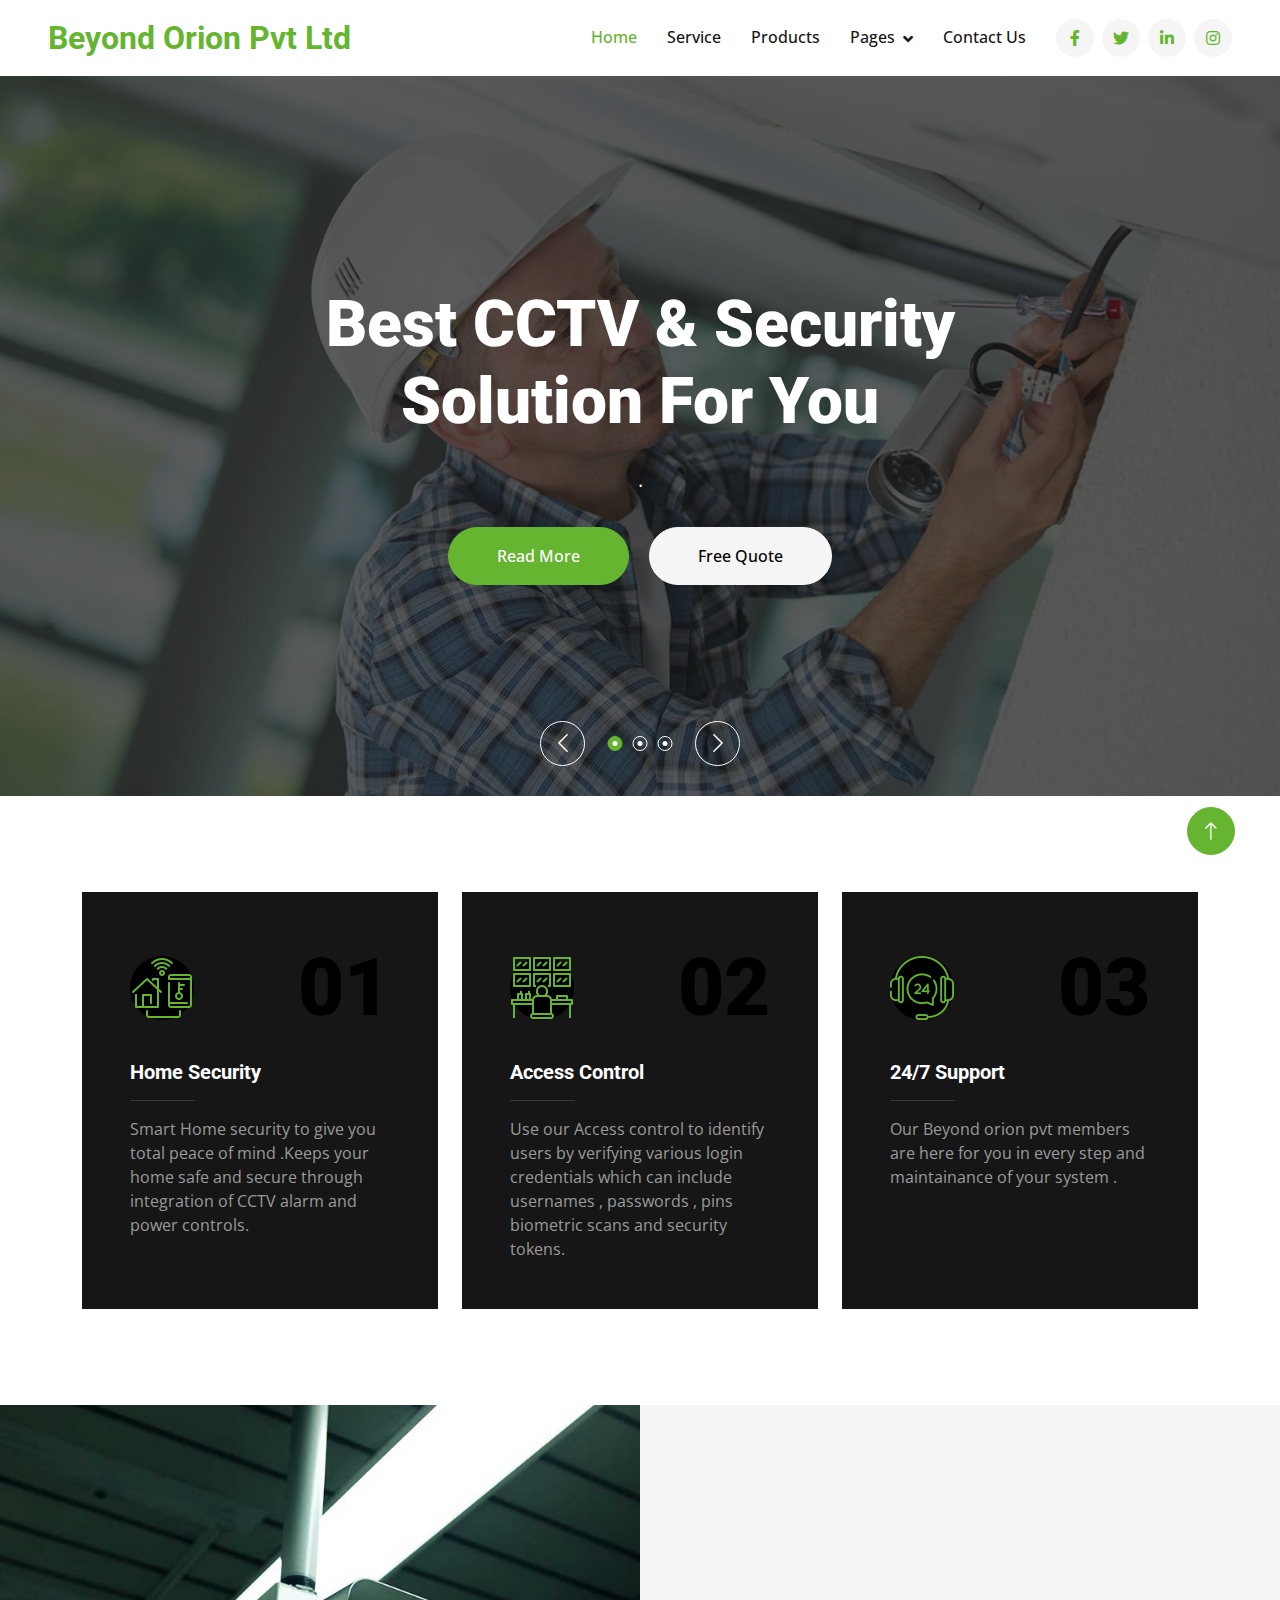
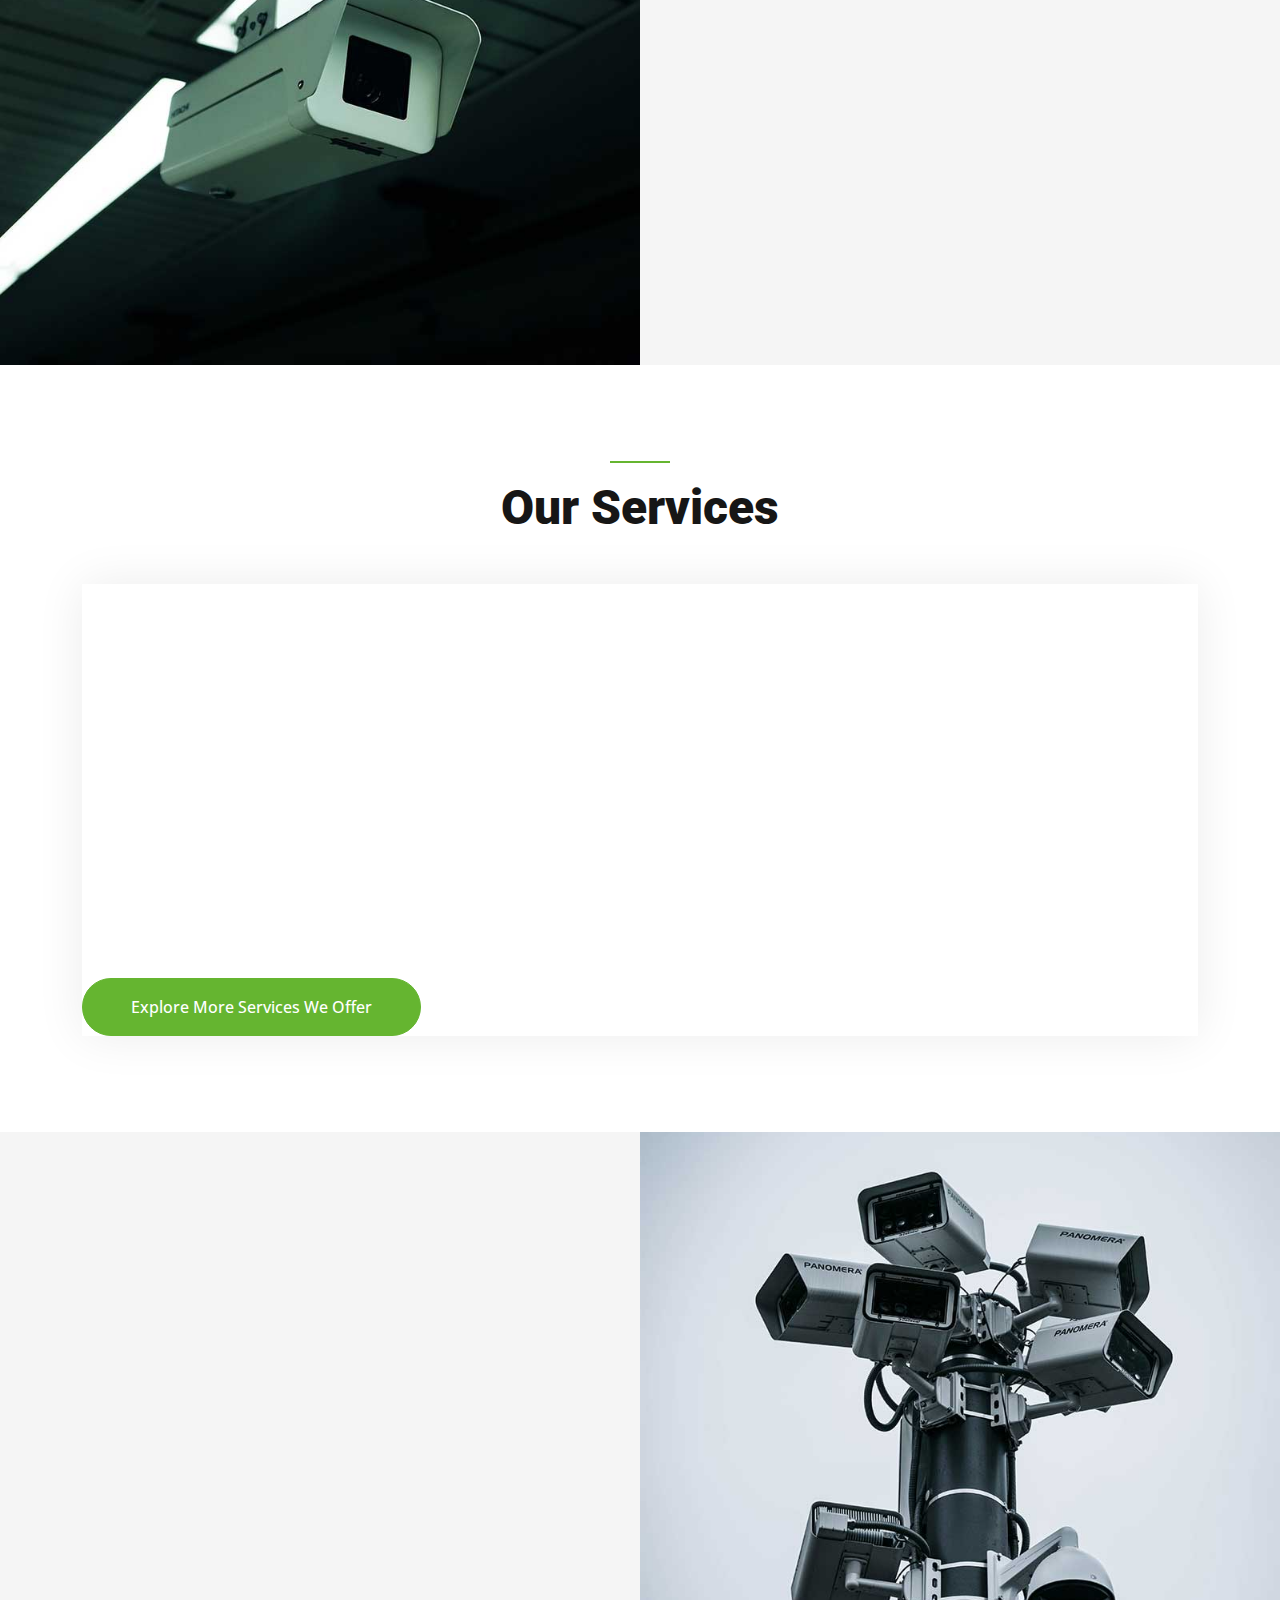
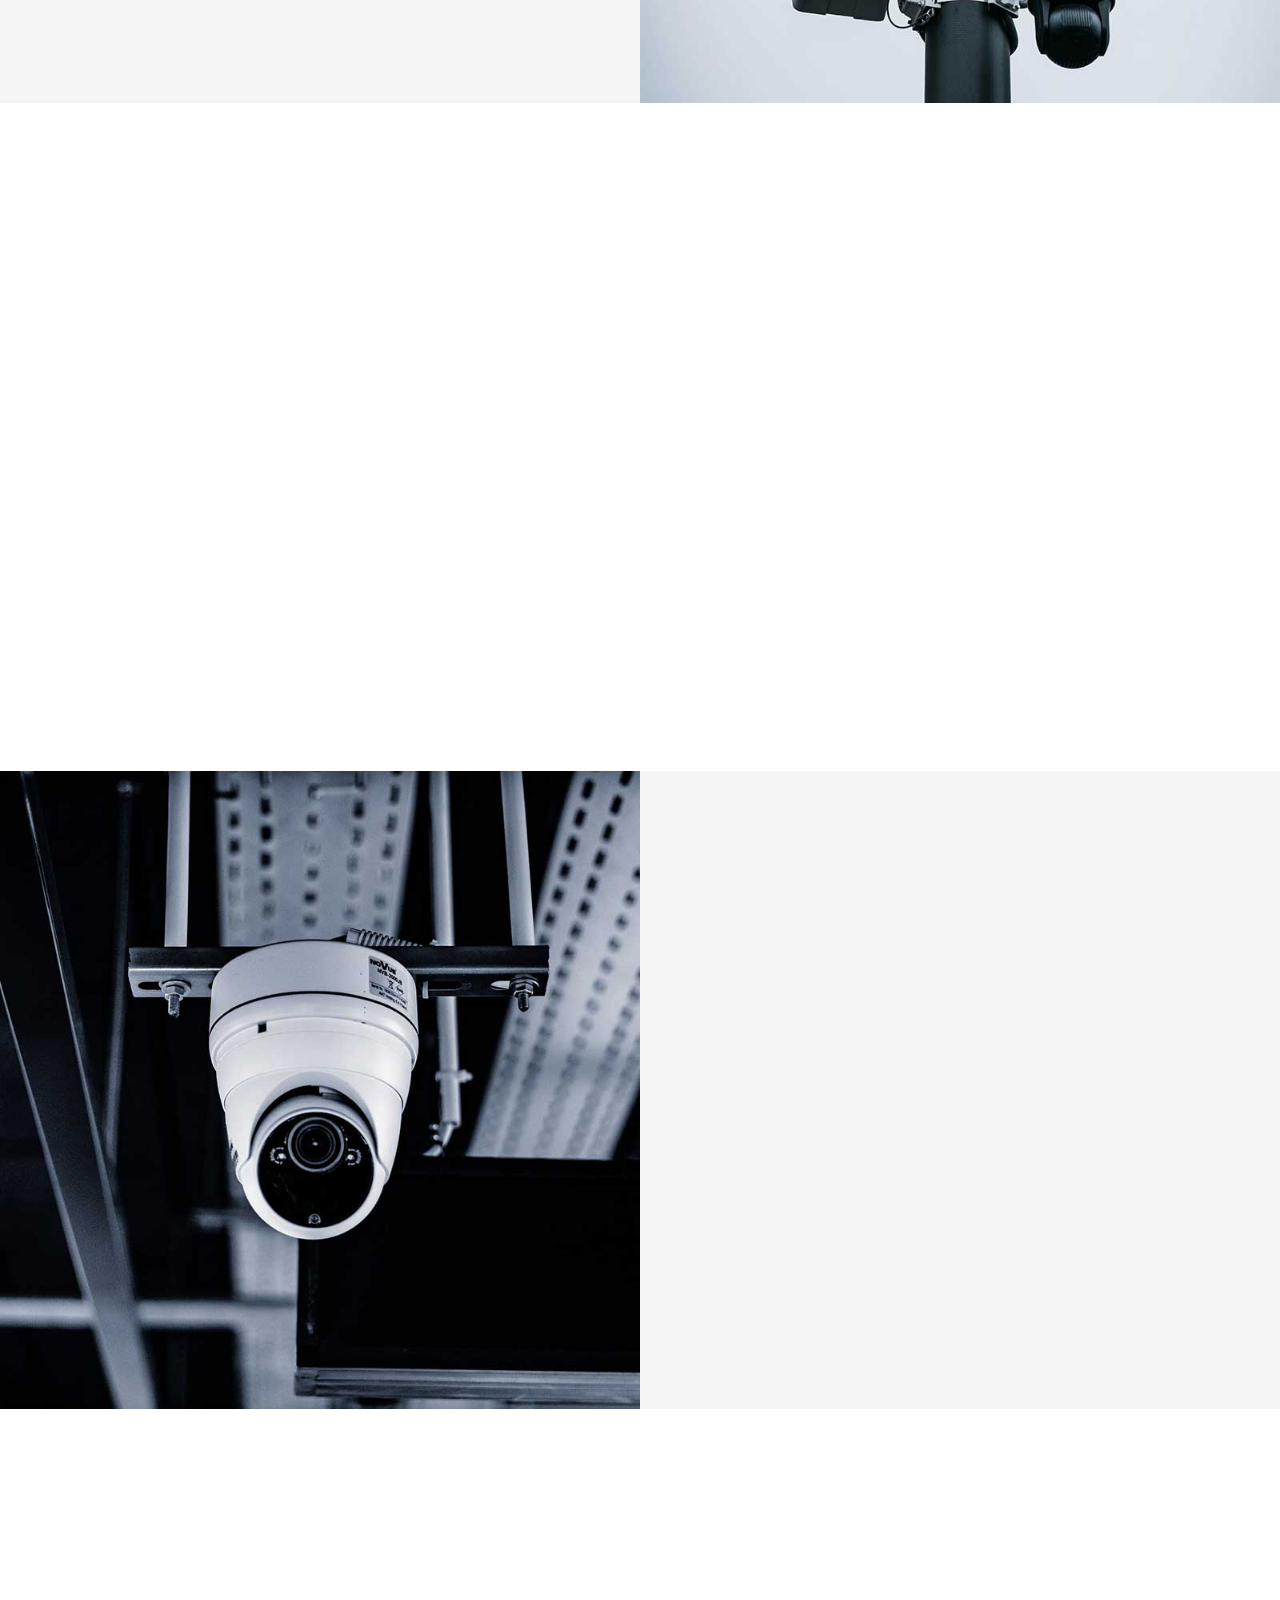
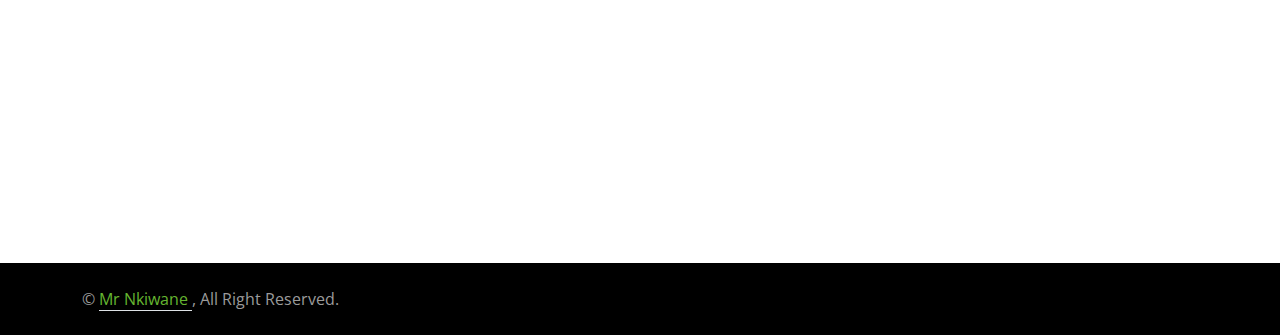
<file: index.html>
<!DOCTYPE html>
<html lang="en">

<head>
    <meta charset="utf-8">
    <title>Beyond Orion Pvt Ltd </title>
    <meta content="width=device-width, initial-scale=1.0" name="viewport">
    <meta content="" name="keywords">
    <meta content="" name="description">

    <!-- Favicon -->
    <link href="img/favicon.ico" rel="icon">

    <!-- Google Web Fonts -->
    <link rel="preconnect" href="https://fonts.googleapis.com">
    <link rel="preconnect" href="https://fonts.gstatic.com" crossorigin>
    <link href="https://fonts.googleapis.com/css2?family=Open+Sans:wght@400;500&family=Roboto:wght@500;700;900&display=swap" rel="stylesheet"> 

    <!-- Icon Font Stylesheet -->
    <link href="https://cdnjs.cloudflare.com/ajax/libs/font-awesome/5.10.0/css/all.min.css" rel="stylesheet">
    <link href="https://cdn.jsdelivr.net/npm/bootstrap-icons@1.4.1/font/bootstrap-icons.css" rel="stylesheet">

    <!-- Libraries Stylesheet -->
    <link href="lib/animate/animate.min.css" rel="stylesheet">
    <link href="lib/owlcarousel/assets/owl.carousel.min.css" rel="stylesheet">
    <link href="lib/lightbox/css/lightbox.min.css" rel="stylesheet">

    <!-- Customized Bootstrap Stylesheet -->
    <link href="css/bootstrap.min.css" rel="stylesheet">

    <!-- Template Stylesheet -->
    <link href="css/style.css" rel="stylesheet">
</head>

<body>
    <!-- Spinner Start -->
    <div id="spinner" class="show bg-white position-fixed translate-middle w-100 vh-100 top-50 start-50 d-flex align-items-center justify-content-center">
        <div class="spinner-border text-primary" style="width: 3rem; height: 3rem;" role="status">
            <span class="sr-only">Loading...</span>
        </div>
    </div>
    <!-- Spinner End -->


    <!-- Topbar Start -->

    <!-- Topbar End -->


    <!-- Navbar Start -->
    <nav class="navbar navbar-expand-lg bg-white navbar-light sticky-top p-0 px-4 px-lg-5">
        <a href="index.html" class="navbar-brand d-flex align-items-center">
            <h2 class="m-0 text-primary">Beyond Orion Pvt Ltd</h2>
        </a>
        <button type="button" class="navbar-toggler" data-bs-toggle="collapse" data-bs-target="#navbarCollapse">
            <span class="navbar-toggler-icon"></span>
        </button>
        <div class="collapse navbar-collapse" id="navbarCollapse">
            <div class="navbar-nav ms-auto py-4 py-lg-0">
                <a href="index.html" class="nav-item nav-link active">Home</a>
                <a href="service.html" class="nav-item nav-link">Service</a>
                <a href="products.html" class="nav-item nav-link">Products</a>
               
                
                <div class="nav-item dropdown">
                    <a href="#" class="nav-link dropdown-toggle" data-bs-toggle="dropdown">Pages</a>
                    <div class="dropdown-menu rounded-0 rounded-bottom m-0">
                        <a href="feature.html" class="dropdown-item">Feature</a>
                        <a href="quote.html" class="dropdown-item">Free Quote</a>
                        <a href="testimonial.html" class="dropdown-item">Testimonial</a>
                        <a href="404.html" class="dropdown-item">404 Page</a>
                    </div>
                </div>
                <a href="contact.html" class="nav-item nav-link">Contact Us</a>
            </div>
            <div class="h-100 d-lg-inline-flex align-items-center d-none">
                <a class="btn btn-square rounded-circle bg-light text-primary me-2" href=""><i class="fab fa-facebook-f"></i></a>
                <a class="btn btn-square rounded-circle bg-light text-primary me-2" href=""><i class="fab fa-twitter"></i></a>
                <a class="btn btn-square rounded-circle bg-light text-primary me-2" href=""><i class="fab fa-linkedin-in"></i></a>
                <a class="btn btn-square rounded-circle bg-light text-primary me-0" href=""><i class="fab fa-instagram"></i></a>
                <script src="https://apps.elfsight.com/p/platform.js" defer></script>
<div class="elfsight-app-a53d1aad-3218-4da0-815d-7b60026c2c06"></div>
            </div>
        </div>
    </nav>
    <!-- Navbar End -->


    <!-- Carousel Start -->
    <div class="container-fluid p-0 pb-5">
        <div class="owl-carousel header-carousel position-relative">
            <div class="owl-carousel-item position-relative">
                <img class="img-fluid" src="img/carousel-1.jpg" alt="">
                <div class="carousel-inner">
                    <div class="container">
                        <div class="row justify-content-center">
                            <div class="col-12 col-lg-8 text-center">
                                <h1 class="display-3 text-white animated slideInDown mb-4">Best CCTV & Security Solution For You</h1>
                                <p class="fs-5 text-white mb-4 pb-2">.</p>
                                <a href="" class="btn btn-primary rounded-pill py-md-3 px-md-5 me-3 animated slideInLeft">Read More</a>
                                <a href="" class="btn btn-light rounded-pill py-md-3 px-md-5 animated slideInRight">Free Quote</a>
                            </div>
                        </div>
                    </div>
                </div>
            </div>
            <div class="owl-carousel-item position-relative">
                <img class="img-fluid" src="img/carousel-2.jpg" alt="">
                <div class="carousel-inner">
                    <div class="container">
                        <div class="row justify-content-center">
                            <div class="col-12 col-lg-8 text-center">
                                <h1 class="display-3 text-white animated slideInDown mb-4">Smart Security Solution For All.</h1>
                                <p class="fs-5 text-white mb-4 pb-2">We offer smart security systems to both small and large corporations and to the individuals for a cheap price..</p>
                                <a href="" class="btn btn-primary rounded-pill py-md-3 px-md-5 me-3 animated slideInLeft">Read More </a>
                                <a href="" class="btn btn-light rounded-pill py-md-3 px-md-5 animated slideInRight">Free Quote</a>
                            </div>
                        </div>
                    </div>
                </div>
            </div>
            <div class="owl-carousel-item position-relative">
                <img class="img-fluid" src="img/carousel-3.jpg" alt="">
                <div class="carousel-inner">
                    <div class="container">
                        <div class="row justify-content-center">
                            <div class="col-12 col-lg-8 text-center">
                                <h1 class="display-3 text-white animated slideInDown mb-4">Best CCTV Security Systems </h1>
                                <p class="fs-5 fw-medium text-white mb-4 pb-2">We offer best secutity systems to continually improve and expand our range of services and products to meet the needs of our clients..</p>
                                <a href="" class="btn btn-primary rounded-pill py-md-3 px-md-5 me-3 animated slideInLeft">Read More</a>
                                <a href="" class="btn btn-light rounded-pill py-md-3 px-md-5 animated slideInRight">Free Quote</a>
                            </div>
                        </div>
                    </div>
                </div>
            </div>
        </div>
    </div>
    <!-- Carousel End -->


    <!-- Facts Start -->
    <div class="container-xxl py-5">
        <div class="container">
            <div class="row g-4">
                <div class="col-md-6 col-lg-4 wow fadeIn" data-wow-delay="0.1s">
                    <div class="h-100 bg-dark p-4 p-xl-5">
                        <div class="d-flex align-items-center justify-content-between mb-4">
                            <div class="btn-square rounded-circle" style="width: 64px; height: 64px; background: #000000;">
                                <img class="img-fluid" src="img/icon/icon-3.png" alt="Icon">
                            </div>
                            <h1 class="display-1 mb-0" style="color: #000000;">01</h1>
                        </div>
                        <h5 class="text-white">Home Security</h5>
                        <hr class="w-25">
                        <span>Smart Home security to give you total peace of mind .Keeps your home safe and secure through integration of CCTV alarm and power controls. </span>
                    </div>
                </div>
                <div class="col-md-6 col-lg-4 wow fadeIn" data-wow-delay="0.3s">
                    <div class="h-100 bg-dark p-4 p-xl-5">
                        <div class="d-flex align-items-center justify-content-between mb-4">
                            <div class="btn-square rounded-circle" style="width: 64px; height: 64px; background: #000000;">
                                <img class="img-fluid" src="img/icon/icon-4.png" alt="Icon">
                            </div>
                            <h1 class="display-1 mb-0" style="color: #000000;">02</h1>
                        </div>
                        <h5 class="text-white">Access Control</h5>
                        <hr class="w-25">
                        <span>Use our Access control to identify users by verifying various login credentials which can include usernames , passwords , pins biometric scans and security tokens.</span>
                    </div>
                </div>
                <div class="col-md-6 col-lg-4 wow fadeIn" data-wow-delay="0.5s">
                    <div class="h-100 bg-dark p-4 p-xl-5">
                        <div class="d-flex align-items-center justify-content-between mb-4">
                            <div class="btn-square rounded-circle" style="width: 64px; height: 64px; background: #000000;">
                                <img class="img-fluid" src="img/icon/icon-2.png" alt="Icon">
                            </div>
                            <h1 class="display-1 mb-0" style="color: #000000;">03</h1>
                        </div>
                        <h5 class="text-white">24/7 Support</h5>
                        <hr class="w-25">
                        <span>Our Beyond orion pvt members are here for you in every step and maintainance of your system .</span>
                    </div>
                </div>
            </div>
        </div>
    </div>
    <!-- Facts Start -->


    <!-- About Start -->
    <div class="container-fluid bg-light overflow-hidden my-5 px-lg-0">
        <div class="container about px-lg-0">
            <div class="row g-0 mx-lg-0">
                <div class="col-lg-6 ps-lg-0" style="min-height: 400px;">
                    <div class="position-relative h-100">
                        <img class="position-absolute img-fluid w-100 h-100" src="img/about.jpg" style="object-fit: cover;" alt="">
                    </div>
                </div>
                <div class="col-lg-6 about-text py-5 wow fadeIn" data-wow-delay="0.5s">
                    <div class="p-lg-5 pe-lg-0">
                        <div class="bg-primary mb-3" style="width: 60px; height: 2px;"></div>
                        <h1 class="display-5 mb-4">About Us</h1>
                        <p class="mb-4 pb-2">We aim to provide the best security systems in the industry , we help small and big organisations to have a peace of mind through our CCTV Systems which you can access easily on your mobile .</p>
                        <div class="row g-4 mb-4 pb-3">
                            <div class="col-sm-6 wow fadeIn" data-wow-delay="0.1s">
                                <div class="d-flex align-items-center">
                                    <div class="btn-square bg-white rounded-circle" style="width: 64px; height: 64px;">
                                        <img class="img-fluid" src="img/icon/icon-1.png" alt="Icon">
                                    </div>
                                    <div class="ms-4">
                                        <h2 class="mb-1" data-toggle="counter-up">1234</h2>
                                        <p class="fw-medium text-primary mb-0">Happy Clients</p>
                                    </div>
                                </div>
                            </div>
                            <div class="col-sm-6 wow fadeIn" data-wow-delay="0.3s">
                                <div class="d-flex align-items-center">
                                    <div class="btn-square bg-white rounded-circle" style="width: 64px; height: 64px;">
                                        <img class="img-fluid" src="img/icon/icon-5.png" alt="Icon">
                                    </div>
                                    <div class="ms-4">
                                        <h2 class="mb-1" data-toggle="counter-up">1234</h2>
                                        <p class="fw-medium text-primary mb-0">Projects Done</p>
                                    </div>
                                </div>
                            </div>
                        </div>
                        <a href="about.html" class="btn btn-primary rounded-pill py-3 px-5">Explore More</a>
                    </div>
                </div>
            </div>
        </div>
    </div>
    <!-- About End -->


    <!-- Service Start -->
    <div class="container-xxl py-5">
        <div class="container">
            <div class="text-center">
                <div class="bg-primary mb-3 mx-auto" style="width: 60px; height: 2px;"></div>
                <h1 class="display-5 mb-5">Our Services</h1>
            </div>
            <div class="row g-0 service-row">
                <div class="col-md-6 col-lg-3 wow fadeIn" data-wow-delay="0.1s">
                    <div class="service-item border h-100 p-5">
                        <div class="btn-square bg-light rounded-circle mb-4" style="width: 64px; height: 64px;">
                            <img class="img-fluid" src="img/icon/icon-6.png" alt="Icon">
                        </div>
                        <h4 class="mb-3">Commercial CCTV System</h4>
                        <p class="mb-4">Stet stet justo dolor sed duo. Ut clita sea sit ipsum diam lorem</p>
                           <a class="btn" href=""><i class="fa fa-arrow-right text-white me-3"></i>Read More</a>
                    </div>
                </div>
                <div class="col-md-6 col-lg-3 wow fadeIn" data-wow-delay="0.3s">
                    <div class="service-item border h-100 p-5">
                        <div class="btn-square bg-light rounded-circle mb-4" style="width: 64px; height: 64px;">
                            <img class="img-fluid" src="img/icon/icon-8.png" alt="Icon">
                        </div>
                        <h4 class="mb-3">Finger Print Access</h4>
                        <p class="mb-4">Stet stet justo dolor sed duo. Ut clita sea sit ipsum diam lorem</p>
                        <a class="btn" href=""><i class="fa fa-arrow-right text-white me-3"></i>Read More</a>
                    </div>
                </div>
                <div class="col-md-6 col-lg-3 wow fadeIn" data-wow-delay="0.5s">
                    <div class="service-item border h-100 p-5">
                        <div class="btn-square bg-light rounded-circle mb-4" style="width: 64px; height: 64px;">
                            <img class="img-fluid" src="img/icon/icon-9.png" alt="Icon">
                        </div>
                        <h4 class="mb-3">Fire Detection And Safety</h4>
                        <p class="mb-4">Stet stet justo dolor sed duo. Ut clita sea sit ipsum diam lorem</p>
                        <a class="btn" href=""><i class="fa fa-arrow-right text-white me-3"></i>Read More</a>
                    </div>
                </div>
                <div class="col-md-6 col-lg-3 wow fadeIn" data-wow-delay="0.7s">
                    <div class="service-item border h-100 p-5">
                        <div class="btn-square bg-light rounded-circle mb-4" style="width: 64px; height: 64px;">
                            <img class="img-fluid" src="img/icon/icon-3.png" alt="Icon">
                        </div>
                        <h4 class="mb-3">Smart Home Security</h4>
                        <p class="mb-4">Stet stet justo dolor sed duo. Ut clita sea sit ipsum diam lorem</p>
                        <a class="btn" href=""><i class="fa fa-arrow-right text-white me-3"></i>Read More</a>
                    </div>
                </div>
                <div>
                     <a href="service.html" class="btn btn-primary rounded-pill py-3 px-5">Explore More Services We Offer</a>
                </div>
            </div>
        </div>
    </div>
    <!-- Service End -->


    <!-- Feature Start -->
    <div class="container-fluid bg-light overflow-hidden my-5 px-lg-0">
        <div class="container feature px-lg-0">
            <div class="row g-0 mx-lg-0">
                <div class="col-lg-6 feature-text py-5 wow fadeIn" data-wow-delay="0.5s">
                    <div class="p-lg-5 ps-lg-0">
                        <div class="bg-primary mb-3" style="width: 60px; height: 2px;"></div>
                        <h1 class="display-5 mb-5">Why Choose Us</h1>
                        <p class="mb-4 pb-2">We offer best security systems and other It tech support at an affordable price .Get all your latest CCTV systems and all your gadgets with us at a cheap price .</p>
                        <div class="row g-4">
                            <div class="col-6">
                                <div class="d-flex align-items-center">
                                    <div class="btn-square bg-white rounded-circle" style="width: 64px; height: 64px;">
                                        <img class="img-fluid" src="img/icon/icon-7.png" alt="Icon">
                                    </div>
                                    <div class="ms-4">
                                        <p class="text-primary mb-2">Trusted</p>
                                        <h5 class="mb-0">Security</h5>
                                    </div>
                                </div>
                            </div>
                            <div class="col-6">
                                <div class="d-flex align-items-center">
                                    <div class="btn-square bg-white rounded-circle" style="width: 64px; height: 64px;">
                                        <img class="img-fluid" src="img/icon/icon-10.png" alt="Icon">
                                    </div>
                                    <div class="ms-4">
                                        <p class="text-primary mb-2">Quality</p>
                                        <h5 class="mb-0">Services</h5>
                                    </div>
                                </div>
                            </div>
                            <div class="col-6">
                                <div class="d-flex align-items-center">
                                    <div class="btn-square bg-white rounded-circle" style="width: 64px; height: 64px;">
                                        <img class="img-fluid" src="img/icon/icon-3.png" alt="Icon">
                                    </div>
                                    <div class="ms-4">
                                        <p class="text-primary mb-2">Smart</p>
                                        <h5 class="mb-0">Systems</h5>
                                    </div>
                                </div>
                            </div>
                            <div class="col-6">
                                <div class="d-flex align-items-center">
                                    <div class="btn-square bg-white rounded-circle" style="width: 64px; height: 64px;">
                                        <img class="img-fluid" src="img/icon/icon-2.png" alt="Icon">
                                    </div>
                                    <div class="ms-4">
                                        <p class="text-primary mb-2">24/7 Hours</p>
                                        <h5 class="mb-0">Support</h5>
                                    </div>
                                </div>
                            </div>
                        </div>
                    </div>
                </div>
                <div class="col-lg-6 pe-lg-0" style="min-height: 400px;">
                    <div class="position-relative h-100">
                        <img class="position-absolute img-fluid w-100 h-100" src="img/feature.jpg" style="object-fit: cover;" alt="">
                    </div>
                </div>
            </div>
        </div>
    </div>
    <!-- Feature End -->


    <!-- Projects Start -->
    <div class="container-xxl py-5">
        <div class="container">
            <div class="text-center wow fadeInUp" data-wow-delay="0.1s">
                <div class="bg-primary mb-3 mx-auto" style="width: 60px; height: 2px;"></div>
                <h1 class="display-5 mb-5">Our Projects</h1>
            </div>
           
            <div class="row g-4 portfolio-container">
                <div class="col-lg-4 col-md-6 portfolio-item first wow fadeInUp" data-wow-delay="0.1s">
                    <div class="portfolio-inner">
                        <img class="img-fluid w-100" src="img/portfolio-1.jpg" alt="">
                        <div class="text-center p-4">
                            <p class="text-primary mb-2">Business Security</p>
                            <h5 class="lh-base mb-0">Smart CCTV Security Systems That Fits Your Home .</h5>
                        </div>
                        <div class="portfolio-text text-center bg-white p-4">
                            <p class="text-primary mb-2">Business Security</p>
                            <h5 class="lh-base mb-3">Smart CCTV Security Systems That Fits Your Business</h5>
                            <div class="d-flex justify-content-center">
                                <a class="btn btn-square btn-primary rounded-circle mx-1" href="img/portfolio-1.jpg" data-lightbox="portfolio"><i class="fa fa-eye"></i></a>
                                <a class="btn btn-square btn-primary rounded-circle mx-1" href=""><i class="fa fa-link"></i></a>
                            </div>
                        </div>
                    </div>
                </div>
                <div class="col-lg-4 col-md-6 portfolio-item second wow fadeInUp" data-wow-delay="0.3s">
                    <div class="portfolio-inner">
                        <img class="img-fluid w-100" src="img/portfolio-2.jpg" alt="">
                        <div class="text-center p-4">
                            <p class="text-primary mb-2">Fire Detection</p>
                            <h5 class="lh-base mb-0">Smart CCTV Security Systems That protects you from any fire .</h5>
                        </div>
                        <div class="portfolio-text text-center bg-white p-4">
                            <p class="text-primary mb-2">Fire Detection</p>
                            <h5 class="lh-base mb-3">Smart CCTV Security Systems That Fits Your Business</h5>
                            <div class="d-flex justify-content-center">
                                <a class="btn btn-square btn-primary rounded-circle mx-1" href="img/portfolio-2.jpg" data-lightbox="portfolio"><i class="fa fa-eye"></i></a>
                                <a class="btn btn-square btn-primary rounded-circle mx-1" href=""><i class="fa fa-link"></i></a>
                            </div>
                        </div>
                    </div>
                </div>
                <div class="col-lg-4 col-md-6 portfolio-item first wow fadeInUp" data-wow-delay="0.5s">
                    <div class="portfolio-inner">
                        <img class="img-fluid w-100" src="img/portfolio-3.jpg" alt="">
                        <div class="text-center p-4">
                            <p class="text-primary mb-2">Access Control</p>
                            <h5 class="lh-base mb-0">Secure CCTV Security Systems That you can only access</h5>
                        </div>
                        <div class="portfolio-text text-center bg-white p-4">
                            <p class="text-primary mb-2">Access Control</p>
                            <h5 class="lh-base mb-3">Smart CCTV Security Systems That Fits Your Business</h5>
                            <div class="d-flex justify-content-center">
                                <a class="btn btn-square btn-primary rounded-circle mx-1" href="img/portfolio-3.jpg" data-lightbox="portfolio"><i class="fa fa-eye"></i></a>
                                <a class="btn btn-square btn-primary rounded-circle mx-1" href=""><i class="fa fa-link"></i></a>
                            </div>
                        </div>
                    </div>
                </div>
                <div class="col-lg-4 col-md-6 portfolio-item second wow fadeInUp" data-wow-delay="0.1s">
                    <div class="portfolio-inner">
                        <img class="img-fluid w-100" src="img/portfolio-4.jpg" alt="">
                        <div class="text-center p-4">
                            <p class="text-primary mb-2">Alarm Systems</p>
                            <h5 class="lh-base mb-0">Alarm Systems for Business and Home .</h5>
                        </div>
                        <div class="portfolio-text text-center bg-white p-4">
                            <p class="text-primary mb-2">Alarm Systems</p>
                            <h5 class="lh-base mb-3">Smart CCTV Security Systems That Fits Your Business</h5>
                            <div class="d-flex justify-content-center">
                                <a class="btn btn-square btn-primary rounded-circle mx-1" href="img/portfolio-4.jpg" data-lightbox="portfolio"><i class="fa fa-eye"></i></a>
                                <a class="btn btn-square btn-primary rounded-circle mx-1" href=""><i class="fa fa-link"></i></a>
                            </div>
                        </div>
                    </div>
                </div>
                <div class="col-lg-4 col-md-6 portfolio-item first wow fadeInUp" data-wow-delay="0.3s">
                    <div class="portfolio-inner">
                        <img class="img-fluid w-100" src="img/portfolio-5.jpg" alt="">
                        <div class="text-center p-4">
                            <p class="text-primary mb-2">CCTV & Video</p>
                            <h5 class="lh-base mb-0">Smart CCTV Security Systems That Fits Your Business</h5>
                        </div>
                        <div class="portfolio-text text-center bg-white p-4">
                            <p class="text-primary mb-2">CCTV & Video</p>
                            <h5 class="lh-base mb-3">Smart CCTV Security Systems That Fits Your Business</h5>
                            <div class="d-flex justify-content-center">
                                <a class="btn btn-square btn-primary rounded-circle mx-1" href="img/portfolio-5.jpg" data-lightbox="portfolio"><i class="fa fa-eye"></i></a>
                                <a class="btn btn-square btn-primary rounded-circle mx-1" href=""><i class="fa fa-link"></i></a>
                            </div>
                        </div>
                    </div>
                </div>
                <div class="col-lg-4 col-md-6 portfolio-item second wow fadeInUp" data-wow-delay="0.5s">
                    <div class="portfolio-inner">
                        <img class="img-fluid w-100" src="img/portfolio-6.jpg" alt="">
                        <div class="text-center p-4">
                            <p class="text-primary mb-2">Smart Home</p>
                            <h5 class="lh-base mb-0">Smart CCTV Security Systems That Fits Your Business</h5>
                        </div>
                        <div class="portfolio-text text-center bg-white p-4">
                            <p class="text-primary mb-2">Smart Home</p>
                            <h5 class="lh-base mb-3">Smart CCTV Security Systems That Fits Your Business</h5>
                            <div class="d-flex justify-content-center">
                                <a class="btn btn-square btn-primary rounded-circle mx-1" href="img/portfolio-6.jpg" data-lightbox="portfolio"><i class="fa fa-eye"></i></a>
                                <a class="btn btn-square btn-primary rounded-circle mx-1" href=""><i class="fa fa-link"></i></a>
                            </div>
                        </div>
                    </div>
                </div>
            </div>
        </div>
    </div>
    <!-- Projects End -->


    <!-- Quote Start -->
    <div class="container-fluid bg-light overflow-hidden my-5 px-lg-0">
        <div class="container quote px-lg-0">
            <div class="row g-0 mx-lg-0">
                <div class="col-lg-6 ps-lg-0" style="min-height: 400px;">
                    <div class="position-relative h-100">
                        <img class="position-absolute img-fluid w-100 h-100" src="img/quote.jpg" style="object-fit: cover;" alt="">
                    </div>
                </div>
                <div class="col-lg-6 quote-text py-5 wow fadeIn" data-wow-delay="0.5s">
                    <div class="p-lg-5 pe-lg-0">
                        <div class="bg-primary mb-3" style="width: 60px; height: 2px;"></div>
                        <h1 class="display-5 mb-5">Chat with Us Now</h1>
                        <p class="mb-4 pb-2">Talk with us using whatsapp platform and other social media apps click the whatsapp icon now to talk to our member and they will help you out.</p>
                        <form>
                            <div class="row g-3">
                                <div class="col-12 col-sm-6">
                                    <input type="text" class="form-control border-0" placeholder="Your Name" style="height: 55px;">
                                </div>
                                <div class="col-12 col-sm-6">
                                    <input type="email" class="form-control border-0" placeholder="Your Email" style="height: 55px;">
                                </div>
                                <div class="col-12 col-sm-6">
                                    <input type="text" class="form-control border-0" placeholder="Your Mobile" style="height: 55px;">
                                </div>
                                <div class="col-12 col-sm-6">
                                    <select class="form-select border-0" style="height: 55px;">
                                        <option selected>Select A Service</option>
                                        <option value="1">CCTV System </option>
                                        <option value="2">Computer Repairs</option>
                                        <option value="3">Printing Solutions</option>
                                    </select>
                                </div>
                                <div class="col-12">
                                    <textarea class="form-control border-0" placeholder="Special Note"></textarea>
                                </div>
                                <div class="col-12">
                                    <script src="https://apps.elfsight.com/p/platform.js" defer></script>
<div class="elfsight-app-a53d1aad-3218-4da0-815d-7b60026c2c06"></div>
                                </div>
                            </div>
                        </form>
                    </div>
                </div>
            </div>
        </div>
    </div>
    <!-- Quote End -->


    <!-- Team Start -->
    
    <!-- Team End -->


    <!-- Testimonial Start -->
 
    <!-- Testimonial End -->


    <!-- Footer Start -->
    <div class="container-fluid bg-dark text-secondary footer mt-5 py-5 wow fadeIn" data-wow-delay="0.1s">
        <div class="container py-5">
            <div class="row g-5">
                <div class="col-lg-3 col-md-6">
                    <h5 class="text-light mb-4">Address</h5>
                    <p class="mb-2"><i class="fa fa-map-marker-alt me-3"></i>Piet Ratief , 2189 Piet , South Africa </p>
                    <p class="mb-2"><i class="fa fa-phone-alt me-3"></i>+27 73 982 5347</p>
                    <p class="mb-2"><i class="fa fa-envelope me-3"></i>info@example.com</p>
                    <div class="d-flex pt-2">
                        <a class="btn btn-square btn-outline-secondary rounded-circle me-2" href=""><i class="fab fa-twitter"></i></a>
                        <a class="btn btn-square btn-outline-secondary rounded-circle me-2" href=""><i class="fab fa-facebook-f"></i></a>
                        <a class="btn btn-square btn-outline-secondary rounded-circle me-2" href=""><i class="fab fa-youtube"></i></a>
                        <a class="btn btn-square btn-outline-secondary rounded-circle me-2" href=""><i class="fab fa-linkedin-in"></i></a>
                    </div>
                </div>
                <div class="col-lg-3 col-md-6">
                    <h5 class="text-light mb-4">Services</h5>
                    <a class="btn btn-link" href="service.html">Computer Repairs</a>
                    <a class="btn btn-link" href="service.html">Electronics Sales</a>
                    <a class="btn btn-link" href="service.html">Alarm Systems</a>
                    <a class="btn btn-link" href="service.html">CCTV & Video</a>
                    <a class="btn btn-link" href="service.html">Printing Solutions and Refill </a>
                </div>
                <div class="col-lg-3 col-md-6">
                    <h5 class="text-light mb-4">Quick Links</h5>
                    <a class="btn btn-link" href="about.html">About Us</a>
                    <a class="btn btn-link" href="contact.html">Contact Us</a>
                    <a class="btn btn-link" href="service.html">Our Services</a>
                    <a class="btn btn-link" href="">Terms & Condition</a>
                    <a class="btn btn-link" href="">Support</a>
                </div>
               
                </div>
            </div>
        </div>
    </div>
    <!-- Footer End -->


    <!-- Copyright Start -->
    <div class="container-fluid py-4" style="background: #000000;">
        <div class="container">
            <div class="row">
                <div class="col-md-6 text-center text-md-start mb-3 mb-md-0">
                    &copy; <a class="border-bottom" href="#">Mr Nkiwane </a>, All Right Reserved.
                </div>
                <div class="col-md-6 text-center text-md-end">
                    <!--/*** This template is free as long as you keep the footer author’s credit link/attribution link/backlink. If you'd like to use the template without the footer author’s credit link/attribution link/backlink, you can purchase the Credit Removal License from "https://htmlcodex.com/credit-removal". Thank you for your support. ***/-->
                  
                </div>
            </div>
        </div>
    </div>
    <!-- Copyright End -->


    <!-- Back to Top -->
    <a href="#" class="btn btn-lg btn-primary btn-lg-square rounded-circle back-to-top"><i class="bi bi-arrow-up"></i></a>


    <!-- JavaScript Libraries -->
    <script src="https://code.jquery.com/jquery-3.4.1.min.js"></script>
    <script src="https://cdn.jsdelivr.net/npm/bootstrap@5.0.0/dist/js/bootstrap.bundle.min.js"></script>
    <script src="lib/wow/wow.min.js"></script>
    <script src="lib/easing/easing.min.js"></script>
    <script src="lib/waypoints/waypoints.min.js"></script>
    <script src="lib/counterup/counterup.min.js"></script>
    <script src="lib/owlcarousel/owl.carousel.min.js"></script>
    <script src="lib/isotope/isotope.pkgd.min.js"></script>
    <script src="lib/lightbox/js/lightbox.min.js"></script>

    <!-- Template Javascript -->
    <script src="js/main.js"></script>
</body>

</html>
</file>
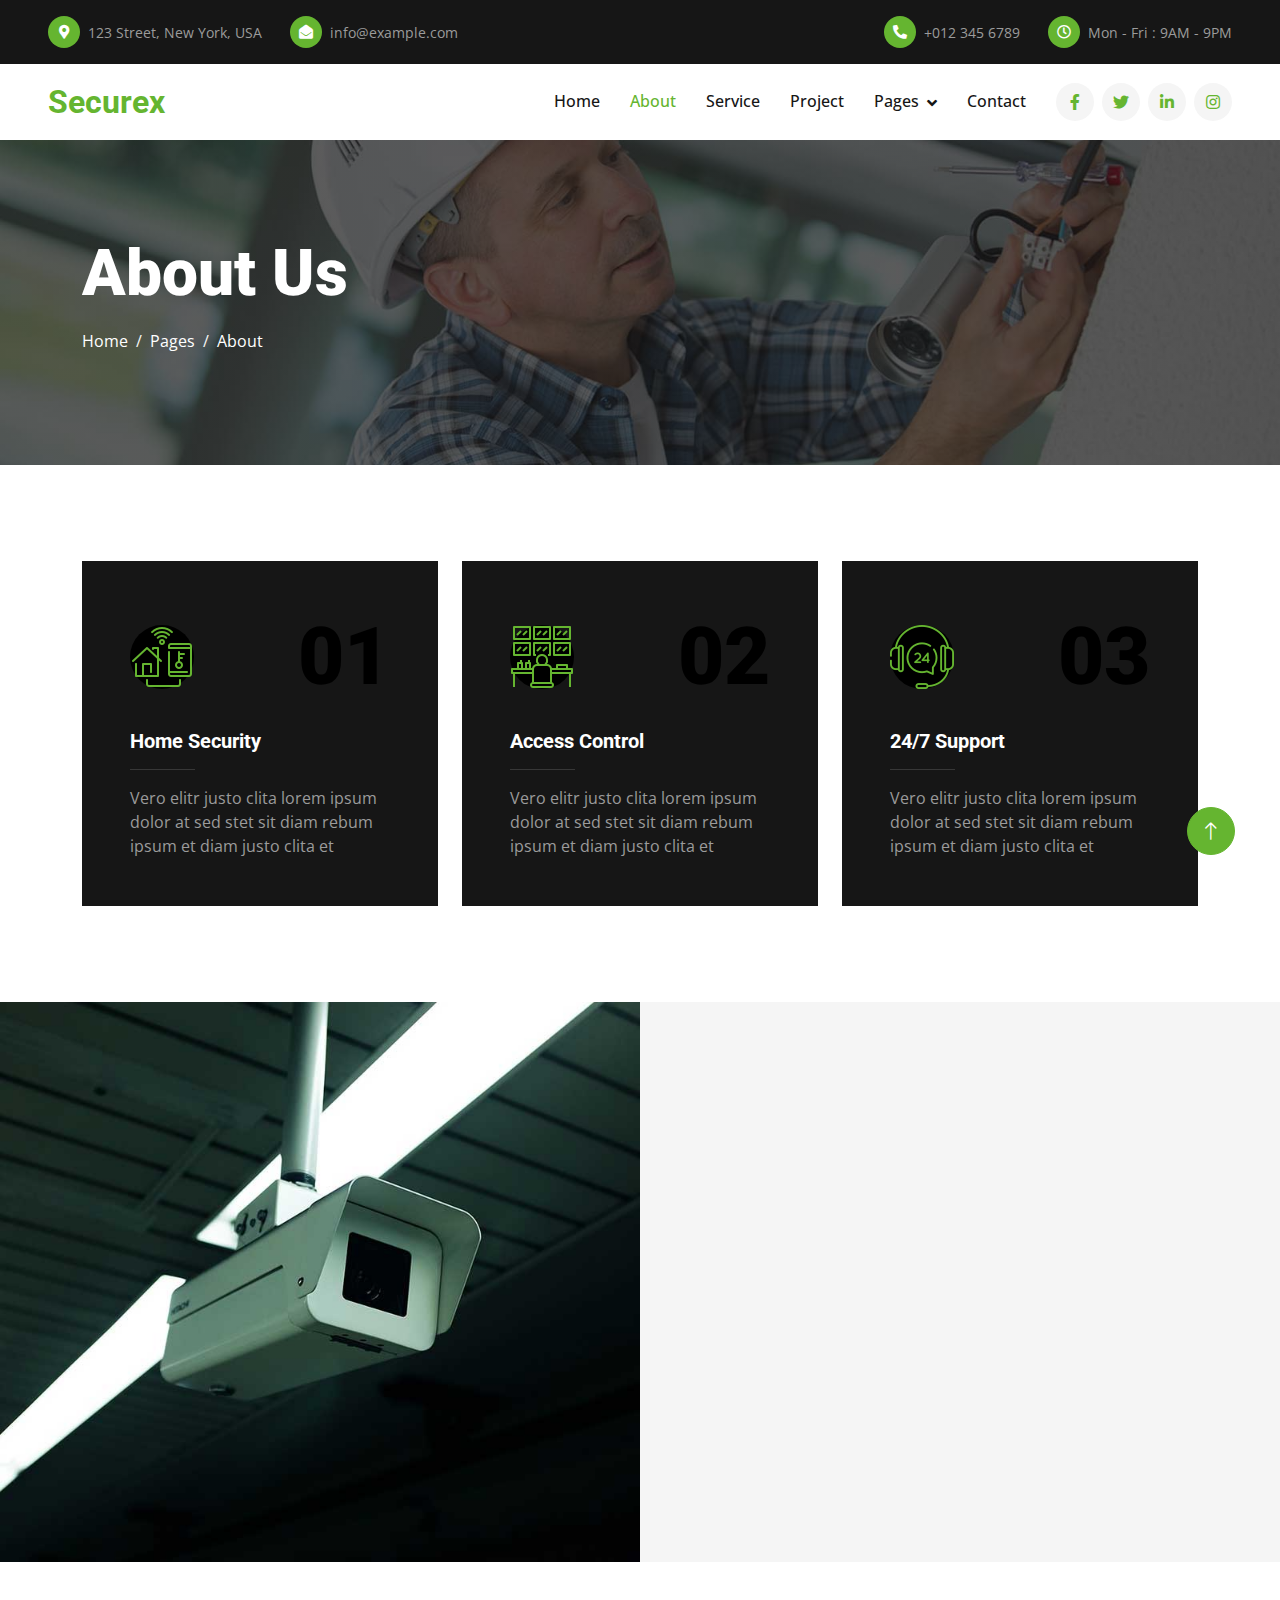
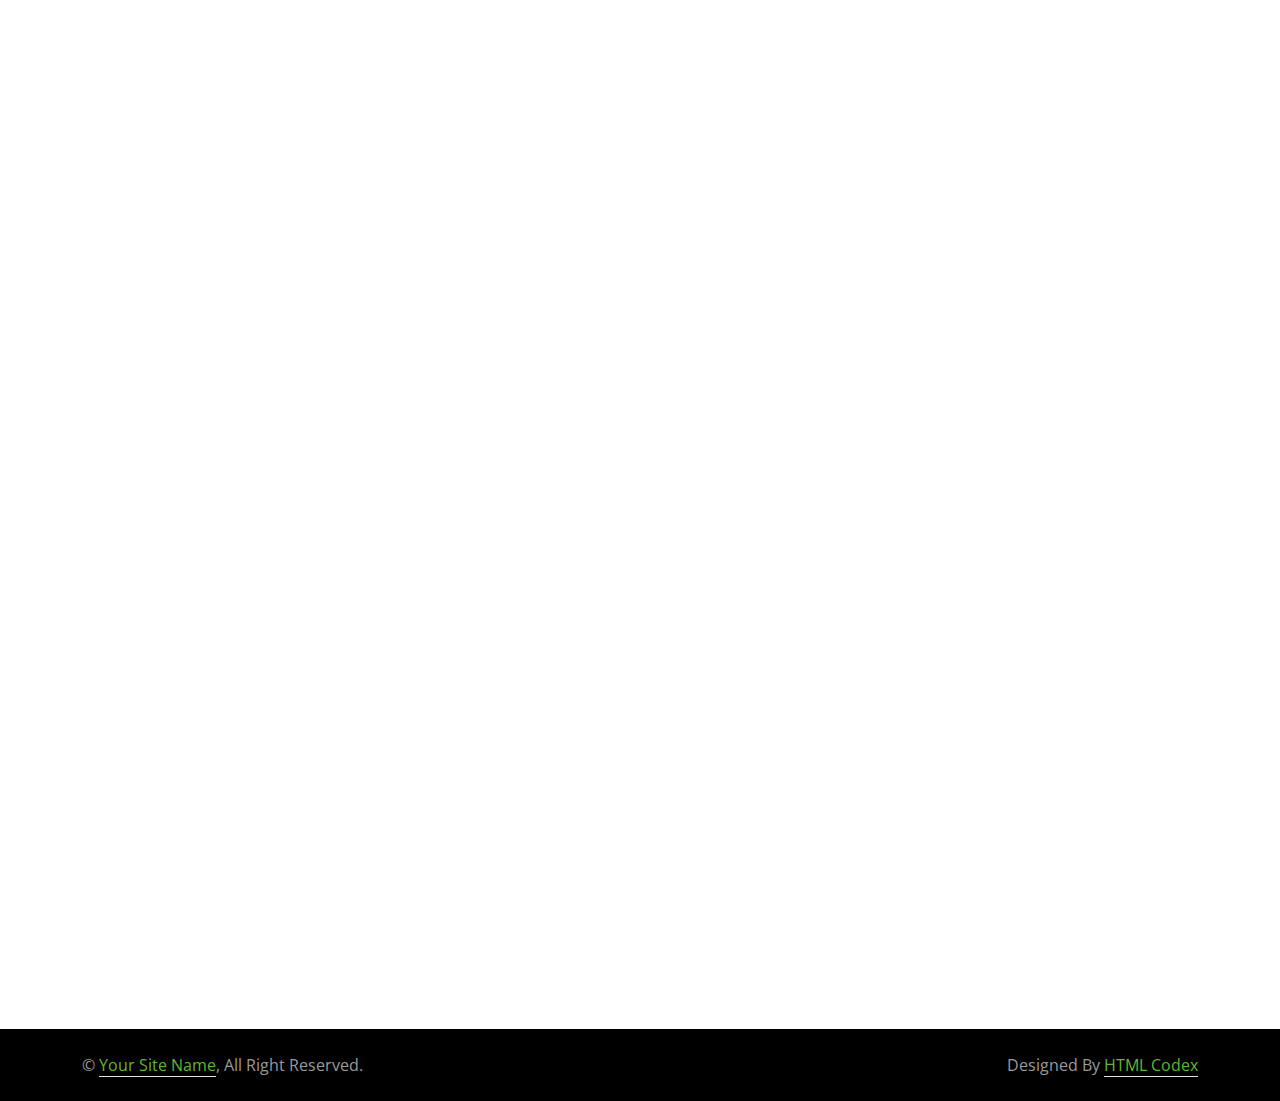
<file: about.html>
<!DOCTYPE html>
<html lang="en">

<head>
    <meta charset="utf-8">
    <title>Securex - CCTV Camera Website Template</title>
    <meta content="width=device-width, initial-scale=1.0" name="viewport">
    <meta content="" name="keywords">
    <meta content="" name="description">

    <!-- Favicon -->
    <link href="img/favicon.ico" rel="icon">

    <!-- Google Web Fonts -->
    <link rel="preconnect" href="https://fonts.googleapis.com">
    <link rel="preconnect" href="https://fonts.gstatic.com" crossorigin>
    <link href="https://fonts.googleapis.com/css2?family=Open+Sans:wght@400;500&family=Roboto:wght@500;700;900&display=swap" rel="stylesheet"> 

    <!-- Icon Font Stylesheet -->
    <link href="https://cdnjs.cloudflare.com/ajax/libs/font-awesome/5.10.0/css/all.min.css" rel="stylesheet">
    <link href="https://cdn.jsdelivr.net/npm/bootstrap-icons@1.4.1/font/bootstrap-icons.css" rel="stylesheet">

    <!-- Libraries Stylesheet -->
    <link href="lib/animate/animate.min.css" rel="stylesheet">
    <link href="lib/owlcarousel/assets/owl.carousel.min.css" rel="stylesheet">
    <link href="lib/lightbox/css/lightbox.min.css" rel="stylesheet">

    <!-- Customized Bootstrap Stylesheet -->
    <link href="css/bootstrap.min.css" rel="stylesheet">

    <!-- Template Stylesheet -->
    <link href="css/style.css" rel="stylesheet">
</head>

<body>
    <!-- Spinner Start -->
    <div id="spinner" class="show bg-white position-fixed translate-middle w-100 vh-100 top-50 start-50 d-flex align-items-center justify-content-center">
        <div class="spinner-border text-primary" style="width: 3rem; height: 3rem;" role="status">
            <span class="sr-only">Loading...</span>
        </div>
    </div>
    <!-- Spinner End -->


    <!-- Topbar Start -->
    <div class="container-fluid bg-dark px-5">
        <div class="row gx-4 d-none d-lg-flex">
            <div class="col-lg-6 text-start">
                <div class="h-100 d-inline-flex align-items-center py-3 me-4">
                    <div class="btn-sm-square rounded-circle bg-primary me-2">
                        <small class="fa fa-map-marker-alt text-white"></small>
                    </div>
                    <small>123 Street, New York, USA</small>
                </div>
                <div class="h-100 d-inline-flex align-items-center py-3">
                    <div class="btn-sm-square rounded-circle bg-primary me-2">
                        <small class="fa fa-envelope-open text-white"></small>
                    </div>
                    <small>info@example.com</small>
                </div>
            </div>
            <div class="col-lg-6 text-end">
                <div class="h-100 d-inline-flex align-items-center py-3 me-4">
                    <div class="btn-sm-square rounded-circle bg-primary me-2">
                        <small class="fa fa-phone-alt text-white"></small>
                    </div>
                    <small>+012 345 6789</small>
                </div>
                <div class="h-100 d-inline-flex align-items-center py-3">
                    <div class="btn-sm-square rounded-circle bg-primary me-2">
                        <small class="far fa-clock text-white"></small>
                    </div>
                    <small>Mon - Fri : 9AM - 9PM</small>
                </div>
            </div>
        </div>
    </div>
    <!-- Topbar End -->


    <!-- Navbar Start -->
    <nav class="navbar navbar-expand-lg bg-white navbar-light sticky-top p-0 px-4 px-lg-5">
        <a href="index.html" class="navbar-brand d-flex align-items-center">
            <h2 class="m-0 text-primary">Securex</h2>
        </a>
        <button type="button" class="navbar-toggler" data-bs-toggle="collapse" data-bs-target="#navbarCollapse">
            <span class="navbar-toggler-icon"></span>
        </button>
        <div class="collapse navbar-collapse" id="navbarCollapse">
            <div class="navbar-nav ms-auto py-4 py-lg-0">
                <a href="index.html" class="nav-item nav-link">Home</a>
                <a href="about.html" class="nav-item nav-link active">About</a>
                <a href="service.html" class="nav-item nav-link">Service</a>
                <a href="project.html" class="nav-item nav-link">Project</a>
                <div class="nav-item dropdown">
                    <a href="#" class="nav-link dropdown-toggle" data-bs-toggle="dropdown">Pages</a>
                    <div class="dropdown-menu rounded-0 rounded-bottom m-0">
                        <a href="feature.html" class="dropdown-item">Feature</a>
                        <a href="quote.html" class="dropdown-item">Free Quote</a>
                        <a href="team.html" class="dropdown-item">Our Team</a>
                        <a href="testimonial.html" class="dropdown-item">Testimonial</a>
                        <a href="404.html" class="dropdown-item">404 Page</a>
                    </div>
                </div>
                <a href="contact.html" class="nav-item nav-link">Contact</a>
            </div>
            <div class="h-100 d-lg-inline-flex align-items-center d-none">
                <a class="btn btn-square rounded-circle bg-light text-primary me-2" href=""><i class="fab fa-facebook-f"></i></a>
                <a class="btn btn-square rounded-circle bg-light text-primary me-2" href=""><i class="fab fa-twitter"></i></a>
                <a class="btn btn-square rounded-circle bg-light text-primary me-2" href=""><i class="fab fa-linkedin-in"></i></a>
                <a class="btn btn-square rounded-circle bg-light text-primary me-0" href=""><i class="fab fa-instagram"></i></a>
            </div>
        </div>
    </nav>
    <!-- Navbar End -->


    <!-- Page Header Start -->
    <div class="container-fluid page-header py-5 mb-5">
        <div class="container py-5">
            <h1 class="display-3 text-white mb-3 animated slideInDown">About Us</h1>
            <nav aria-label="breadcrumb animated slideInDown">
                <ol class="breadcrumb">
                    <li class="breadcrumb-item"><a class="text-white" href="#">Home</a></li>
                    <li class="breadcrumb-item"><a class="text-white" href="#">Pages</a></li>
                    <li class="breadcrumb-item text-white active" aria-current="page">About</li>
                </ol>
            </nav>
        </div>
    </div>
    <!-- Page Header End -->


    <!-- Facts Start -->
    <div class="container-xxl py-5">
        <div class="container">
            <div class="row g-4">
                <div class="col-md-6 col-lg-4 wow fadeIn" data-wow-delay="0.1s">
                    <div class="h-100 bg-dark p-4 p-xl-5">
                        <div class="d-flex align-items-center justify-content-between mb-4">
                            <div class="btn-square rounded-circle" style="width: 64px; height: 64px; background: #000000;">
                                <img class="img-fluid" src="img/icon/icon-3.png" alt="Icon">
                            </div>
                            <h1 class="display-1 mb-0" style="color: #000000;">01</h1>
                        </div>
                        <h5 class="text-white">Home Security</h5>
                        <hr class="w-25">
                        <span>Vero elitr justo clita lorem ipsum dolor at sed stet sit diam rebum ipsum et diam justo clita et</span>
                    </div>
                </div>
                <div class="col-md-6 col-lg-4 wow fadeIn" data-wow-delay="0.3s">
                    <div class="h-100 bg-dark p-4 p-xl-5">
                        <div class="d-flex align-items-center justify-content-between mb-4">
                            <div class="btn-square rounded-circle" style="width: 64px; height: 64px; background: #000000;">
                                <img class="img-fluid" src="img/icon/icon-4.png" alt="Icon">
                            </div>
                            <h1 class="display-1 mb-0" style="color: #000000;">02</h1>
                        </div>
                        <h5 class="text-white">Access Control</h5>
                        <hr class="w-25">
                        <span>Vero elitr justo clita lorem ipsum dolor at sed stet sit diam rebum ipsum et diam justo clita et</span>
                    </div>
                </div>
                <div class="col-md-6 col-lg-4 wow fadeIn" data-wow-delay="0.5s">
                    <div class="h-100 bg-dark p-4 p-xl-5">
                        <div class="d-flex align-items-center justify-content-between mb-4">
                            <div class="btn-square rounded-circle" style="width: 64px; height: 64px; background: #000000;">
                                <img class="img-fluid" src="img/icon/icon-2.png" alt="Icon">
                            </div>
                            <h1 class="display-1 mb-0" style="color: #000000;">03</h1>
                        </div>
                        <h5 class="text-white">24/7 Support</h5>
                        <hr class="w-25">
                        <span>Vero elitr justo clita lorem ipsum dolor at sed stet sit diam rebum ipsum et diam justo clita et</span>
                    </div>
                </div>
            </div>
        </div>
    </div>
    <!-- Facts Start -->


    <!-- About Start -->
    <div class="container-fluid bg-light overflow-hidden my-5 px-lg-0">
        <div class="container about px-lg-0">
            <div class="row g-0 mx-lg-0">
                <div class="col-lg-6 ps-lg-0" style="min-height: 400px;">
                    <div class="position-relative h-100">
                        <img class="position-absolute img-fluid w-100 h-100" src="img/about.jpg" style="object-fit: cover;" alt="">
                    </div>
                </div>
                <div class="col-lg-6 about-text py-5 wow fadeIn" data-wow-delay="0.5s">
                    <div class="p-lg-5 pe-lg-0">
                        <div class="bg-primary mb-3" style="width: 60px; height: 2px;"></div>
                        <h1 class="display-5 mb-4">About Us</h1>
                        <p class="mb-4 pb-2">Tempor erat elitr rebum at clita. Diam dolor diam ipsum sit. Aliqu diam amet diam et eos. Clita erat ipsum et lorem et sit, sed stet lorem sit clita duo justo erat amet</p>
                        <div class="row g-4 mb-4 pb-3">
                            <div class="col-sm-6 wow fadeIn" data-wow-delay="0.1s">
                                <div class="d-flex align-items-center">
                                    <div class="btn-square bg-white rounded-circle" style="width: 64px; height: 64px;">
                                        <img class="img-fluid" src="img/icon/icon-1.png" alt="Icon">
                                    </div>
                                    <div class="ms-4">
                                        <h2 class="mb-1" data-toggle="counter-up">1234</h2>
                                        <p class="fw-medium text-primary mb-0">Happy Clients</p>
                                    </div>
                                </div>
                            </div>
                            <div class="col-sm-6 wow fadeIn" data-wow-delay="0.3s">
                                <div class="d-flex align-items-center">
                                    <div class="btn-square bg-white rounded-circle" style="width: 64px; height: 64px;">
                                        <img class="img-fluid" src="img/icon/icon-5.png" alt="Icon">
                                    </div>
                                    <div class="ms-4">
                                        <h2 class="mb-1" data-toggle="counter-up">1234</h2>
                                        <p class="fw-medium text-primary mb-0">Projects Done</p>
                                    </div>
                                </div>
                            </div>
                        </div>
                        <a href="" class="btn btn-primary rounded-pill py-3 px-5">Explore More</a>
                    </div>
                </div>
            </div>
        </div>
    </div>
    <!-- About End -->


    <!-- Team Start -->
    <div class="container-xxl py-5">
        <div class="container">
            <div class="text-center wow fadeInUp" data-wow-delay="0.1s">
                <div class="bg-primary mb-3 mx-auto" style="width: 60px; height: 2px;"></div>
                <h1 class="display-5 mb-5">Team Members</h1>
            </div>
            <div class="row g-4">
                <div class="col-lg-3 col-md-6 wow fadeInUp" data-wow-delay="0.1s">
                    <div class="team-item">
                        <div class="overflow-hidden position-relative">
                            <img class="img-fluid" src="img/team-1.jpg" alt="">
                            <div class="team-social">
                                <a class="btn btn-square btn-dark rounded-circle m-1" href=""><i class="fab fa-facebook-f"></i></a>
                                <a class="btn btn-square btn-dark rounded-circle m-1" href=""><i class="fab fa-twitter"></i></a>
                                <a class="btn btn-square btn-dark rounded-circle m-1" href=""><i class="fab fa-instagram"></i></a>
                            </div>
                        </div>
                        <div class="text-center p-4">
                            <h5 class="mb-0">Full Name</h5>
                            <span class="text-primary">Designation</span>
                        </div>
                    </div>
                </div>
                <div class="col-lg-3 col-md-6 wow fadeInUp" data-wow-delay="0.3s">
                    <div class="team-item">
                        <div class="overflow-hidden position-relative">
                            <img class="img-fluid" src="img/team-2.jpg" alt="">
                            <div class="team-social">
                                <a class="btn btn-square btn-dark rounded-circle m-1" href=""><i class="fab fa-facebook-f"></i></a>
                                <a class="btn btn-square btn-dark rounded-circle m-1" href=""><i class="fab fa-twitter"></i></a>
                                <a class="btn btn-square btn-dark rounded-circle m-1" href=""><i class="fab fa-instagram"></i></a>
                            </div>
                        </div>
                        <div class="text-center p-4">
                            <h5 class="mb-0">Full Name</h5>
                            <span class="text-primary">Designation</span>
                        </div>
                    </div>
                </div>
                <div class="col-lg-3 col-md-6 wow fadeInUp" data-wow-delay="0.5s">
                    <div class="team-item">
                        <div class="overflow-hidden position-relative">
                            <img class="img-fluid" src="img/team-3.jpg" alt="">
                            <div class="team-social">
                                <a class="btn btn-square btn-dark rounded-circle m-1" href=""><i class="fab fa-facebook-f"></i></a>
                                <a class="btn btn-square btn-dark rounded-circle m-1" href=""><i class="fab fa-twitter"></i></a>
                                <a class="btn btn-square btn-dark rounded-circle m-1" href=""><i class="fab fa-instagram"></i></a>
                            </div>
                        </div>
                        <div class="text-center p-4">
                            <h5 class="mb-0">Full Name</h5>
                            <span class="text-primary">Designation</span>
                        </div>
                    </div>
                </div>
                <div class="col-lg-3 col-md-6 wow fadeInUp" data-wow-delay="0.7s">
                    <div class="team-item">
                        <div class="overflow-hidden position-relative">
                            <img class="img-fluid" src="img/team-4.jpg" alt="">
                            <div class="team-social">
                                <a class="btn btn-square btn-dark rounded-circle m-1" href=""><i class="fab fa-facebook-f"></i></a>
                                <a class="btn btn-square btn-dark rounded-circle m-1" href=""><i class="fab fa-twitter"></i></a>
                                <a class="btn btn-square btn-dark rounded-circle m-1" href=""><i class="fab fa-instagram"></i></a>
                            </div>
                        </div>
                        <div class="text-center p-4">
                            <h5 class="mb-0">Full Name</h5>
                            <span class="text-primary">Designation</span>
                        </div>
                    </div>
                </div>
            </div>
        </div>
    </div>
    <!-- Team End -->
        

    <!-- Footer Start -->
    <div class="container-fluid bg-dark text-secondary footer mt-5 py-5 wow fadeIn" data-wow-delay="0.1s">
        <div class="container py-5">
            <div class="row g-5">
                <div class="col-lg-3 col-md-6">
                    <h5 class="text-light mb-4">Address</h5>
                    <p class="mb-2"><i class="fa fa-map-marker-alt me-3"></i>123 Street, New York, USA</p>
                    <p class="mb-2"><i class="fa fa-phone-alt me-3"></i>+012 345 67890</p>
                    <p class="mb-2"><i class="fa fa-envelope me-3"></i>info@example.com</p>
                    <div class="d-flex pt-2">
                        <a class="btn btn-square btn-outline-secondary rounded-circle me-2" href=""><i class="fab fa-twitter"></i></a>
                        <a class="btn btn-square btn-outline-secondary rounded-circle me-2" href=""><i class="fab fa-facebook-f"></i></a>
                        <a class="btn btn-square btn-outline-secondary rounded-circle me-2" href=""><i class="fab fa-youtube"></i></a>
                        <a class="btn btn-square btn-outline-secondary rounded-circle me-2" href=""><i class="fab fa-linkedin-in"></i></a>
                    </div>
                </div>
                <div class="col-lg-3 col-md-6">
                    <h5 class="text-light mb-4">Services</h5>
                    <a class="btn btn-link" href="">Business Security</a>
                    <a class="btn btn-link" href="">Fire Detection</a>
                    <a class="btn btn-link" href="">Alarm Systems</a>
                    <a class="btn btn-link" href="">CCTV & Video</a>
                    <a class="btn btn-link" href="">Smart Home</a>
                </div>
                <div class="col-lg-3 col-md-6">
                    <h5 class="text-light mb-4">Quick Links</h5>
                    <a class="btn btn-link" href="">About Us</a>
                    <a class="btn btn-link" href="">Contact Us</a>
                    <a class="btn btn-link" href="">Our Services</a>
                    <a class="btn btn-link" href="">Terms & Condition</a>
                    <a class="btn btn-link" href="">Support</a>
                </div>
                <div class="col-lg-3 col-md-6">
                    <h5 class="text-light mb-4">Newsletter</h5>
                    <p>Dolor amet sit justo amet elitr clita ipsum elitr est.</p>
                    <div class="position-relative w-100">
                        <input class="form-control bg-transparent border-secondary w-100 py-3 ps-4 pe-5" type="text" placeholder="Your email">
                        <button type="button" class="btn btn-primary py-2 position-absolute top-0 end-0 mt-2 me-2">SignUp</button>
                    </div>
                </div>
            </div>
        </div>
    </div>
    <!-- Footer End -->


    <!-- Copyright Start -->
    <div class="container-fluid py-4" style="background: #000000;">
        <div class="container">
            <div class="row">
                <div class="col-md-6 text-center text-md-start mb-3 mb-md-0">
                    &copy; <a class="border-bottom" href="#">Your Site Name</a>, All Right Reserved.
                </div>
                <div class="col-md-6 text-center text-md-end">
                    <!--/*** This template is free as long as you keep the footer author’s credit link/attribution link/backlink. If you'd like to use the template without the footer author’s credit link/attribution link/backlink, you can purchase the Credit Removal License from "https://htmlcodex.com/credit-removal". Thank you for your support. ***/-->
                    Designed By <a class="border-bottom" href="https://htmlcodex.com">HTML Codex</a>
                </div>
            </div>
        </div>
    </div>
    <!-- Copyright End -->


    <!-- Back to Top -->
    <a href="#" class="btn btn-lg btn-primary btn-lg-square rounded-circle back-to-top"><i class="bi bi-arrow-up"></i></a>


    <!-- JavaScript Libraries -->
    <script src="https://code.jquery.com/jquery-3.4.1.min.js"></script>
    <script src="https://cdn.jsdelivr.net/npm/bootstrap@5.0.0/dist/js/bootstrap.bundle.min.js"></script>
    <script src="lib/wow/wow.min.js"></script>
    <script src="lib/easing/easing.min.js"></script>
    <script src="lib/waypoints/waypoints.min.js"></script>
    <script src="lib/counterup/counterup.min.js"></script>
    <script src="lib/owlcarousel/owl.carousel.min.js"></script>
    <script src="lib/isotope/isotope.pkgd.min.js"></script>
    <script src="lib/lightbox/js/lightbox.min.js"></script>

    <!-- Template Javascript -->
    <script src="js/main.js"></script>
</body>

</html>
</file>
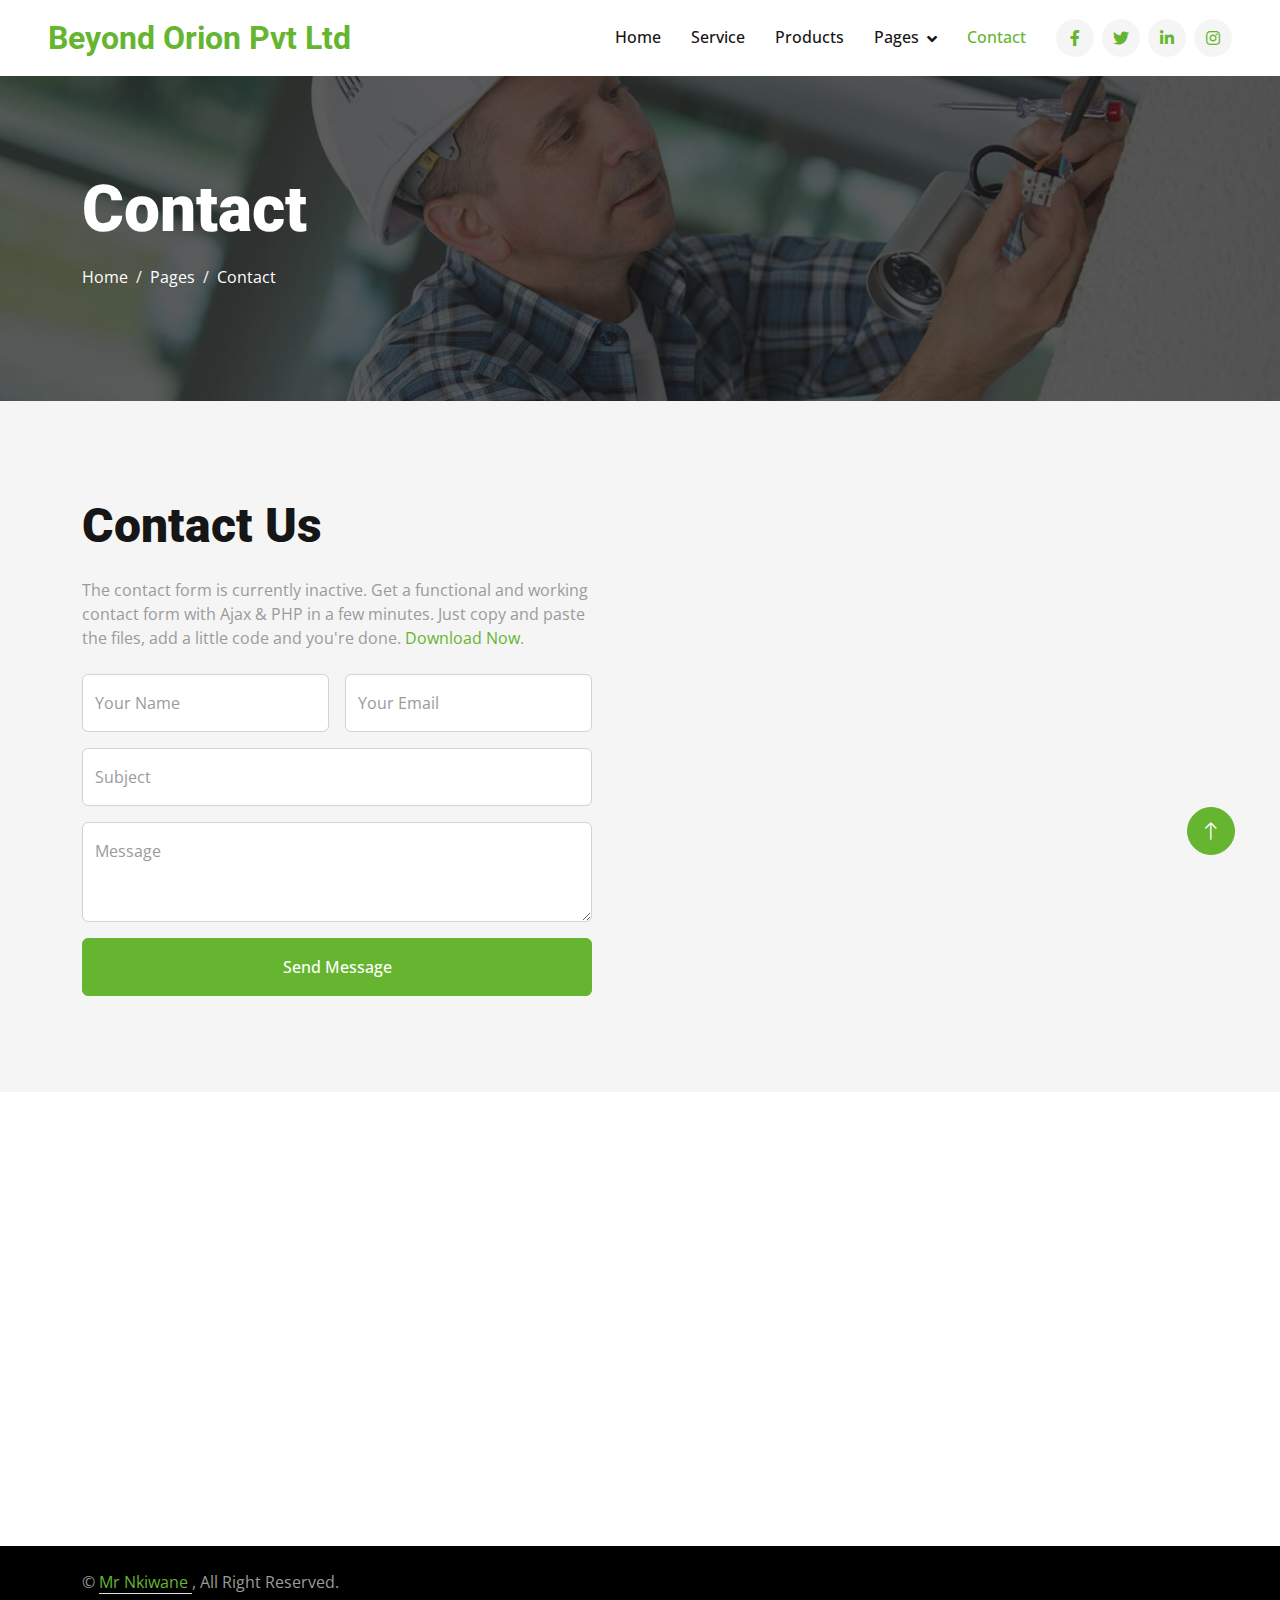
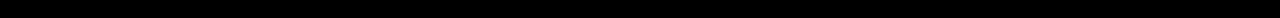
<file: contact.html>
<!DOCTYPE html>
<html lang="en">

<head>
    <meta charset="utf-8">
    <title>Beyond Orion Pvt Ltd </title>
    <meta content="width=device-width, initial-scale=1.0" name="viewport">
    <meta content="" name="keywords">
    <meta content="" name="description">

    <!-- Favicon -->
    <link href="img/favicon.ico" rel="icon">

    <!-- Google Web Fonts -->
    <link rel="preconnect" href="https://fonts.googleapis.com">
    <link rel="preconnect" href="https://fonts.gstatic.com" crossorigin>
    <link href="https://fonts.googleapis.com/css2?family=Open+Sans:wght@400;500&family=Roboto:wght@500;700;900&display=swap" rel="stylesheet"> 

    <!-- Icon Font Stylesheet -->
    <link href="https://cdnjs.cloudflare.com/ajax/libs/font-awesome/5.10.0/css/all.min.css" rel="stylesheet">
    <link href="https://cdn.jsdelivr.net/npm/bootstrap-icons@1.4.1/font/bootstrap-icons.css" rel="stylesheet">

    <!-- Libraries Stylesheet -->
    <link href="lib/animate/animate.min.css" rel="stylesheet">
    <link href="lib/owlcarousel/assets/owl.carousel.min.css" rel="stylesheet">
    <link href="lib/lightbox/css/lightbox.min.css" rel="stylesheet">

    <!-- Customized Bootstrap Stylesheet -->
    <link href="css/bootstrap.min.css" rel="stylesheet">

    <!-- Template Stylesheet -->
    <link href="css/style.css" rel="stylesheet">
</head>

<body>
    <!-- Spinner Start -->
    <div id="spinner" class="show bg-white position-fixed translate-middle w-100 vh-100 top-50 start-50 d-flex align-items-center justify-content-center">
        <div class="spinner-border text-primary" style="width: 3rem; height: 3rem;" role="status">
            <span class="sr-only">Loading...</span>
        </div>
    </div>
    <!-- Spinner End -->


    
    <!-- Topbar End -->


    <!-- Navbar Start -->
    <nav class="navbar navbar-expand-lg bg-white navbar-light sticky-top p-0 px-4 px-lg-5">
        <a href="index.html" class="navbar-brand d-flex align-items-center">
            <h2 class="m-0 text-primary">Beyond Orion Pvt Ltd</h2>
        </a>
        <button type="button" class="navbar-toggler" data-bs-toggle="collapse" data-bs-target="#navbarCollapse">
            <span class="navbar-toggler-icon"></span>
        </button>
        <div class="collapse navbar-collapse" id="navbarCollapse">
            <div class="navbar-nav ms-auto py-4 py-lg-0">
                <a href="index.html" class="nav-item nav-link">Home</a>
               
                <a href="service.html" class="nav-item nav-link">Service</a>
                 <a href="products.html" class="nav-item nav-link">Products</a>
                
               
                <div class="nav-item dropdown">
                    <a href="#" class="nav-link dropdown-toggle" data-bs-toggle="dropdown">Pages</a>
                    <div class="dropdown-menu rounded-0 rounded-bottom m-0">
                        <a href="feature.html" class="dropdown-item">Feature</a>
                        <a href="quote.html" class="dropdown-item">Free Quote</a>
                        
                        <a href="testimonial.html" class="dropdown-item">Testimonial</a>
                        <a href="404.html" class="dropdown-item">404 Page</a>
                    </div>
                </div>
                <a href="contact.html" class="nav-item nav-link active">Contact</a>
            </div>
            <div class="h-100 d-lg-inline-flex align-items-center d-none">
                <a class="btn btn-square rounded-circle bg-light text-primary me-2" href=""><i class="fab fa-facebook-f"></i></a>
                <a class="btn btn-square rounded-circle bg-light text-primary me-2" href=""><i class="fab fa-twitter"></i></a>
                <a class="btn btn-square rounded-circle bg-light text-primary me-2" href=""><i class="fab fa-linkedin-in"></i></a>
                <a class="btn btn-square rounded-circle bg-light text-primary me-0" href=""><i class="fab fa-instagram"></i></a>
            </div>
        </div>
    </nav>
    <!-- Navbar End -->


    <!-- Page Header Start -->
    <div class="container-fluid page-header py-5">
        <div class="container py-5">
            <h1 class="display-3 text-white mb-3 animated slideInDown">Contact</h1>
            <nav aria-label="breadcrumb animated slideInDown">
                <ol class="breadcrumb">
                    <li class="breadcrumb-item"><a class="text-white" href="#">Home</a></li>
                    <li class="breadcrumb-item"><a class="text-white" href="#">Pages</a></li>
                    <li class="breadcrumb-item text-white active" aria-current="page">Contact</li>
                </ol>
            </nav>
        </div>
    </div>
    <!-- Page Header End -->


    <!-- Contact Start -->
    <div class="container-fluid bg-light overflow-hidden px-lg-0">
        <div class="container contact px-lg-0">
            <div class="row g-0 mx-lg-0">
                <div class="col-lg-6 contact-text py-5 wow fadeIn" data-wow-delay="0.5s">
                    <div class="p-lg-5 ps-lg-0">
                        <div class="section-title text-start">
                            <h1 class="display-5 mb-4">Contact Us</h1>
                        </div>
                        <p class="mb-4">The contact form is currently inactive. Get a functional and working contact form with Ajax & PHP in a few minutes. Just copy and paste the files, add a little code and you're done. <a href="https://htmlcodex.com/contact-form">Download Now</a>.</p>
                        <form>
                            <div class="row g-3">
                                <div class="col-md-6">
                                    <div class="form-floating">
                                        <input type="text" class="form-control" id="name" placeholder="Your Name">
                                        <label for="name">Your Name</label>
                                    </div>
                                </div>
                                <div class="col-md-6">
                                    <div class="form-floating">
                                        <input type="email" class="form-control" id="email" placeholder="Your Email">
                                        <label for="email">Your Email</label>
                                    </div>
                                </div>
                                <div class="col-12">
                                    <div class="form-floating">
                                        <input type="text" class="form-control" id="subject" placeholder="Subject">
                                        <label for="subject">Subject</label>
                                    </div>
                                </div>
                                <div class="col-12">
                                    <div class="form-floating">
                                        <textarea class="form-control" placeholder="Leave a message here" id="message" style="height: 100px"></textarea>
                                        <label for="message">Message</label>
                                    </div>
                                </div>
                                <div class="col-12">
                                    <button class="btn btn-primary w-100 py-3" type="submit">Send Message</button>
                                </div>
                            </div>
                        </form>
                    </div>
                </div>
                <div class="col-lg-6 pe-lg-0" style="min-height: 400px;">
                    <div class="position-relative h-100">
                        <iframe class="position-absolute w-100 h-100" style="object-fit: cover;"
                        src="https://www.google.com/maps/embed?pb=!1m18!1m12!1m3!1d3001156.4288297426!2d-78.01371936852176!3d42.72876761954724!2m3!1f0!2f0!3f0!3m2!1i1024!2i768!4f13.1!3m3!1m2!1s0x4ccc4bf0f123a5a9%3A0xddcfc6c1de189567!2sNew%20York%2C%20USA!5e0!3m2!1sen!2sbd!4v1603794290143!5m2!1sen!2sbd"
                        frameborder="0" allowfullscreen="" aria-hidden="false"
                        tabindex="0"></iframe>
                    </div>
                </div>
            </div>
        </div>
    </div>
    <!-- Contact End -->


      <!-- Footer Start -->
    <div class="container-fluid bg-dark text-secondary footer mt-5 py-5 wow fadeIn" data-wow-delay="0.1s">
        <div class="container py-5">
            <div class="row g-5">
                <div class="col-lg-3 col-md-6">
                    <h5 class="text-light mb-4">Address</h5>
                    <p class="mb-2"><i class="fa fa-map-marker-alt me-3"></i>Piet Ratief , 2189 Piet , South Africa </p>
                    <p class="mb-2"><i class="fa fa-phone-alt me-3"></i>+27 73 982 5347</p>
                    <p class="mb-2"><i class="fa fa-envelope me-3"></i>info@example.com</p>
                    <div class="d-flex pt-2">
                        <a class="btn btn-square btn-outline-secondary rounded-circle me-2" href=""><i class="fab fa-twitter"></i></a>
                        <a class="btn btn-square btn-outline-secondary rounded-circle me-2" href=""><i class="fab fa-facebook-f"></i></a>
                        <a class="btn btn-square btn-outline-secondary rounded-circle me-2" href=""><i class="fab fa-youtube"></i></a>
                        <a class="btn btn-square btn-outline-secondary rounded-circle me-2" href=""><i class="fab fa-linkedin-in"></i></a>
                    </div>
                </div>
                <div class="col-lg-3 col-md-6">
                    <h5 class="text-light mb-4">Services</h5>
                    <a class="btn btn-link" href="service.html">Computer Repairs</a>
                    <a class="btn btn-link" href="service.html">Electronics Sales</a>
                    <a class="btn btn-link" href="service.html">Alarm Systems</a>
                    <a class="btn btn-link" href="service.html">CCTV & Video</a>
                    <a class="btn btn-link" href="service.html">Printing Solutions and Refill </a>
                </div>
                <div class="col-lg-3 col-md-6">
                    <h5 class="text-light mb-4">Quick Links</h5>
                    <a class="btn btn-link" href="about.html">About Us</a>
                    <a class="btn btn-link" href="contact.html">Contact Us</a>
                    <a class="btn btn-link" href="service.html">Our Services</a>
                    <a class="btn btn-link" href="">Terms & Condition</a>
                    <a class="btn btn-link" href="">Support</a>
                </div>
               
                </div>
            </div>
        </div>
    </div>
    <!-- Footer End -->


    <!-- Copyright Start -->
    <div class="container-fluid py-4" style="background: #000000;">
        <div class="container">
            <div class="row">
                <div class="col-md-6 text-center text-md-start mb-3 mb-md-0">
                    &copy; <a class="border-bottom" href="#">Mr Nkiwane </a>, All Right Reserved.
                </div>
                <div class="col-md-6 text-center text-md-end">
                    <!--/*** This template is free as long as you keep the footer author’s credit link/attribution link/backlink. If you'd like to use the template without the footer author’s credit link/attribution link/backlink, you can purchase the Credit Removal License from "https://htmlcodex.com/credit-removal". Thank you for your support. ***/-->
                  
                </div>
            </div>
        </div>
    </div>
    <!-- Copyright End -->

    <!-- Back to Top -->
    <a href="#" class="btn btn-lg btn-primary btn-lg-square rounded-circle back-to-top"><i class="bi bi-arrow-up"></i></a>


    <!-- JavaScript Libraries -->
    <script src="https://code.jquery.com/jquery-3.4.1.min.js"></script>
    <script src="https://cdn.jsdelivr.net/npm/bootstrap@5.0.0/dist/js/bootstrap.bundle.min.js"></script>
    <script src="lib/wow/wow.min.js"></script>
    <script src="lib/easing/easing.min.js"></script>
    <script src="lib/waypoints/waypoints.min.js"></script>
    <script src="lib/counterup/counterup.min.js"></script>
    <script src="lib/owlcarousel/owl.carousel.min.js"></script>
    <script src="lib/isotope/isotope.pkgd.min.js"></script>
    <script src="lib/lightbox/js/lightbox.min.js"></script>

    <!-- Template Javascript -->
    <script src="js/main.js"></script>
</body>

</html>
</file>
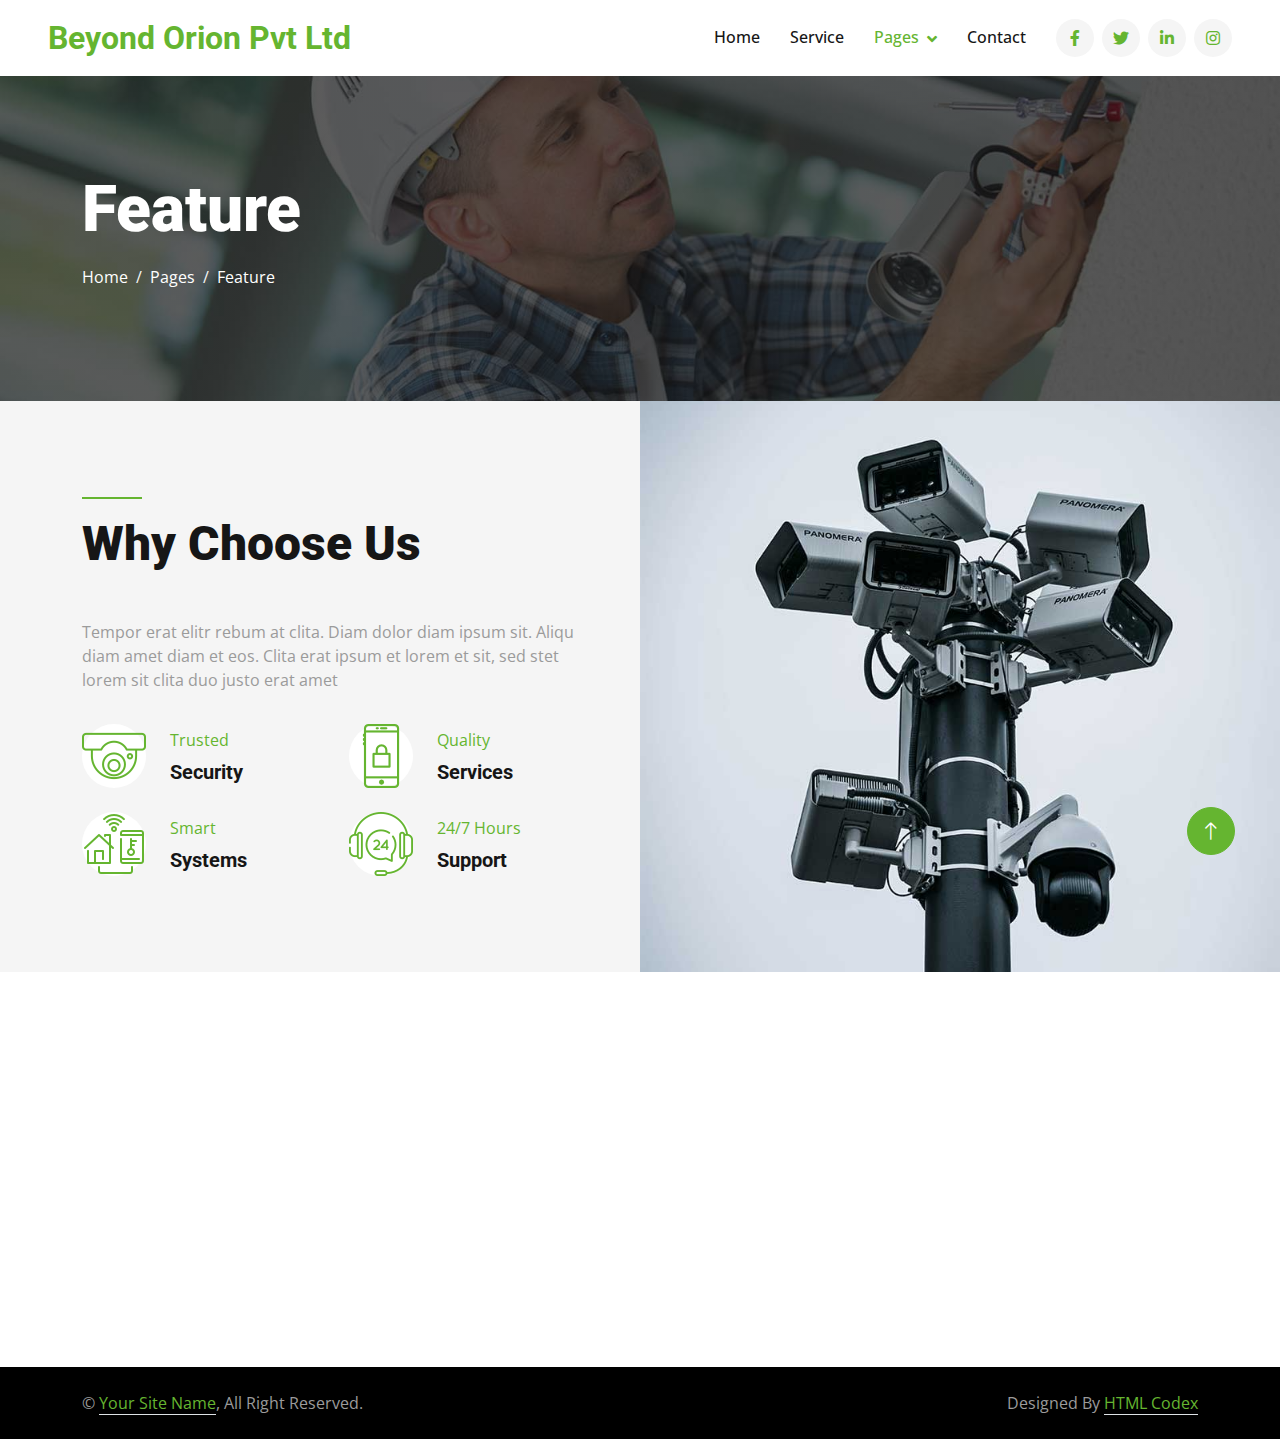
<file: feature.html>
<!DOCTYPE html>
<html lang="en">

<head>
    <meta charset="utf-8">
    <title>Beyond Orion Pvt Ltd</title>
    <meta content="width=device-width, initial-scale=1.0" name="viewport">
    <meta content="" name="keywords">
    <meta content="" name="description">

    <!-- Favicon -->
    <link href="img/favicon.ico" rel="icon">

    <!-- Google Web Fonts -->
    <link rel="preconnect" href="https://fonts.googleapis.com">
    <link rel="preconnect" href="https://fonts.gstatic.com" crossorigin>
    <link href="https://fonts.googleapis.com/css2?family=Open+Sans:wght@400;500&family=Roboto:wght@500;700;900&display=swap" rel="stylesheet"> 

    <!-- Icon Font Stylesheet -->
    <link href="https://cdnjs.cloudflare.com/ajax/libs/font-awesome/5.10.0/css/all.min.css" rel="stylesheet">
    <link href="https://cdn.jsdelivr.net/npm/bootstrap-icons@1.4.1/font/bootstrap-icons.css" rel="stylesheet">

    <!-- Libraries Stylesheet -->
    <link href="lib/animate/animate.min.css" rel="stylesheet">
    <link href="lib/owlcarousel/assets/owl.carousel.min.css" rel="stylesheet">
    <link href="lib/lightbox/css/lightbox.min.css" rel="stylesheet">

    <!-- Customized Bootstrap Stylesheet -->
    <link href="css/bootstrap.min.css" rel="stylesheet">

    <!-- Template Stylesheet -->
    <link href="css/style.css" rel="stylesheet">
</head>

<body>
    <!-- Spinner Start -->
    <div id="spinner" class="show bg-white position-fixed translate-middle w-100 vh-100 top-50 start-50 d-flex align-items-center justify-content-center">
        <div class="spinner-border text-primary" style="width: 3rem; height: 3rem;" role="status">
            <span class="sr-only">Loading...</span>
        </div>
    </div>
    <!-- Spinner End -->


    <!-- Topbar Start -->
   
    <!-- Topbar End -->


    <!-- Navbar Start -->
    <nav class="navbar navbar-expand-lg bg-white navbar-light sticky-top p-0 px-4 px-lg-5">
        <a href="index.html" class="navbar-brand d-flex align-items-center">
            <h2 class="m-0 text-primary">Beyond Orion Pvt Ltd</h2>
        </a>
        <button type="button" class="navbar-toggler" data-bs-toggle="collapse" data-bs-target="#navbarCollapse">
            <span class="navbar-toggler-icon"></span>
        </button>
        <div class="collapse navbar-collapse" id="navbarCollapse">
            <div class="navbar-nav ms-auto py-4 py-lg-0">
                <a href="index.html" class="nav-item nav-link">Home</a>
              
                <a href="service.html" class="nav-item nav-link">Service</a>
               
                <div class="nav-item dropdown">
                    <a href="#" class="nav-link dropdown-toggle active" data-bs-toggle="dropdown">Pages</a>
                    <div class="dropdown-menu rounded-0 rounded-bottom m-0">
                        <a href="feature.html" class="dropdown-item active">Feature</a>
                        <a href="quote.html" class="dropdown-item">Free Quote</a>
                        <a href="team.html" class="dropdown-item">Our Team</a>
                        <a href="testimonial.html" class="dropdown-item">Testimonial</a>
                        <a href="404.html" class="dropdown-item">404 Page</a>
                    </div>
                </div>
                <a href="contact.html" class="nav-item nav-link">Contact</a>
            </div>
            <div class="h-100 d-lg-inline-flex align-items-center d-none">
                <a class="btn btn-square rounded-circle bg-light text-primary me-2" href=""><i class="fab fa-facebook-f"></i></a>
                <a class="btn btn-square rounded-circle bg-light text-primary me-2" href=""><i class="fab fa-twitter"></i></a>
                <a class="btn btn-square rounded-circle bg-light text-primary me-2" href=""><i class="fab fa-linkedin-in"></i></a>
                <a class="btn btn-square rounded-circle bg-light text-primary me-0" href=""><i class="fab fa-instagram"></i></a>
            </div>
        </div>
    </nav>
    <!-- Navbar End -->


    <!-- Page Header Start -->
    <div class="container-fluid page-header py-5">
        <div class="container py-5">
            <h1 class="display-3 text-white mb-3 animated slideInDown">Feature</h1>
            <nav aria-label="breadcrumb animated slideInDown">
                <ol class="breadcrumb">
                    <li class="breadcrumb-item"><a class="text-white" href="#">Home</a></li>
                    <li class="breadcrumb-item"><a class="text-white" href="#">Pages</a></li>
                    <li class="breadcrumb-item text-white active" aria-current="page">Feature</li>
                </ol>
            </nav>
        </div>
    </div>
    <!-- Page Header End -->


    <!-- Feature Start -->
    <div class="container-fluid bg-light overflow-hidden px-lg-0">
        <div class="container feature px-lg-0">
            <div class="row g-0 mx-lg-0">
                <div class="col-lg-6 feature-text py-5 wow fadeIn" data-wow-delay="0.5s">
                    <div class="p-lg-5 ps-lg-0">
                        <div class="bg-primary mb-3" style="width: 60px; height: 2px;"></div>
                        <h1 class="display-5 mb-5">Why Choose Us</h1>
                        <p class="mb-4 pb-2">Tempor erat elitr rebum at clita. Diam dolor diam ipsum sit. Aliqu diam amet diam et eos. Clita erat ipsum et lorem et sit, sed stet lorem sit clita duo justo erat amet</p>
                        <div class="row g-4">
                            <div class="col-6">
                                <div class="d-flex align-items-center">
                                    <div class="btn-square bg-white rounded-circle" style="width: 64px; height: 64px;">
                                        <img class="img-fluid" src="img/icon/icon-7.png" alt="Icon">
                                    </div>
                                    <div class="ms-4">
                                        <p class="text-primary mb-2">Trusted</p>
                                        <h5 class="mb-0">Security</h5>
                                    </div>
                                </div>
                            </div>
                            <div class="col-6">
                                <div class="d-flex align-items-center">
                                    <div class="btn-square bg-white rounded-circle" style="width: 64px; height: 64px;">
                                        <img class="img-fluid" src="img/icon/icon-10.png" alt="Icon">
                                    </div>
                                    <div class="ms-4">
                                        <p class="text-primary mb-2">Quality</p>
                                        <h5 class="mb-0">Services</h5>
                                    </div>
                                </div>
                            </div>
                            <div class="col-6">
                                <div class="d-flex align-items-center">
                                    <div class="btn-square bg-white rounded-circle" style="width: 64px; height: 64px;">
                                        <img class="img-fluid" src="img/icon/icon-3.png" alt="Icon">
                                    </div>
                                    <div class="ms-4">
                                        <p class="text-primary mb-2">Smart</p>
                                        <h5 class="mb-0">Systems</h5>
                                    </div>
                                </div>
                            </div>
                            <div class="col-6">
                                <div class="d-flex align-items-center">
                                    <div class="btn-square bg-white rounded-circle" style="width: 64px; height: 64px;">
                                        <img class="img-fluid" src="img/icon/icon-2.png" alt="Icon">
                                    </div>
                                    <div class="ms-4">
                                        <p class="text-primary mb-2">24/7 Hours</p>
                                        <h5 class="mb-0">Support</h5>
                                    </div>
                                </div>
                            </div>
                        </div>
                    </div>
                </div>
                <div class="col-lg-6 pe-lg-0" style="min-height: 400px;">
                    <div class="position-relative h-100">
                        <img class="position-absolute img-fluid w-100 h-100" src="img/feature.jpg" style="object-fit: cover;" alt="">
                    </div>
                </div>
            </div>
        </div>
    </div>
    <!-- Feature End -->
        

    <!-- Footer Start -->
    <div class="container-fluid bg-dark text-secondary footer py-5 wow fadeIn" data-wow-delay="0.1s">
        <div class="container py-5">
            <div class="row g-5">
                <div class="col-lg-3 col-md-6">
                    <h5 class="text-light mb-4">Address</h5>
                    <p class="mb-2"><i class="fa fa-map-marker-alt me-3"></i>123 Street, New York, USA</p>
                    <p class="mb-2"><i class="fa fa-phone-alt me-3"></i>+012 345 67890</p>
                    <p class="mb-2"><i class="fa fa-envelope me-3"></i>info@example.com</p>
                    <div class="d-flex pt-2">
                        <a class="btn btn-square btn-outline-secondary rounded-circle me-2" href=""><i class="fab fa-twitter"></i></a>
                        <a class="btn btn-square btn-outline-secondary rounded-circle me-2" href=""><i class="fab fa-facebook-f"></i></a>
                        <a class="btn btn-square btn-outline-secondary rounded-circle me-2" href=""><i class="fab fa-youtube"></i></a>
                        <a class="btn btn-square btn-outline-secondary rounded-circle me-2" href=""><i class="fab fa-linkedin-in"></i></a>
                    </div>
                </div>
                <div class="col-lg-3 col-md-6">
                    <h5 class="text-light mb-4">Services</h5>
                    <a class="btn btn-link" href="">Business Security</a>
                    <a class="btn btn-link" href="">Fire Detection</a>
                    <a class="btn btn-link" href="">Alarm Systems</a>
                    <a class="btn btn-link" href="">CCTV & Video</a>
                    <a class="btn btn-link" href="">Smart Home</a>
                </div>
                <div class="col-lg-3 col-md-6">
                    <h5 class="text-light mb-4">Quick Links</h5>
                    <a class="btn btn-link" href="">About Us</a>
                    <a class="btn btn-link" href="">Contact Us</a>
                    <a class="btn btn-link" href="">Our Services</a>
                    <a class="btn btn-link" href="">Terms & Condition</a>
                    <a class="btn btn-link" href="">Support</a>
                </div>
                <div class="col-lg-3 col-md-6">
                    <h5 class="text-light mb-4">Newsletter</h5>
                    <p>Dolor amet sit justo amet elitr clita ipsum elitr est.</p>
                    <div class="position-relative w-100">
                        <input class="form-control bg-transparent border-secondary w-100 py-3 ps-4 pe-5" type="text" placeholder="Your email">
                        <button type="button" class="btn btn-primary py-2 position-absolute top-0 end-0 mt-2 me-2">SignUp</button>
                    </div>
                </div>
            </div>
        </div>
    </div>
    <!-- Footer End -->


    <!-- Copyright Start -->
    <div class="container-fluid py-4" style="background: #000000;">
        <div class="container">
            <div class="row">
                <div class="col-md-6 text-center text-md-start mb-3 mb-md-0">
                    &copy; <a class="border-bottom" href="#">Your Site Name</a>, All Right Reserved.
                </div>
                <div class="col-md-6 text-center text-md-end">
                    <!--/*** This template is free as long as you keep the footer author’s credit link/attribution link/backlink. If you'd like to use the template without the footer author’s credit link/attribution link/backlink, you can purchase the Credit Removal License from "https://htmlcodex.com/credit-removal". Thank you for your support. ***/-->
                    Designed By <a class="border-bottom" href="https://htmlcodex.com">HTML Codex</a>
                </div>
            </div>
        </div>
    </div>
    <!-- Copyright End -->


    <!-- Back to Top -->
    <a href="#" class="btn btn-lg btn-primary btn-lg-square rounded-circle back-to-top"><i class="bi bi-arrow-up"></i></a>


    <!-- JavaScript Libraries -->
    <script src="https://code.jquery.com/jquery-3.4.1.min.js"></script>
    <script src="https://cdn.jsdelivr.net/npm/bootstrap@5.0.0/dist/js/bootstrap.bundle.min.js"></script>
    <script src="lib/wow/wow.min.js"></script>
    <script src="lib/easing/easing.min.js"></script>
    <script src="lib/waypoints/waypoints.min.js"></script>
    <script src="lib/counterup/counterup.min.js"></script>
    <script src="lib/owlcarousel/owl.carousel.min.js"></script>
    <script src="lib/isotope/isotope.pkgd.min.js"></script>
    <script src="lib/lightbox/js/lightbox.min.js"></script>

    <!-- Template Javascript -->
    <script src="js/main.js"></script>
</body>

</html>
</file>
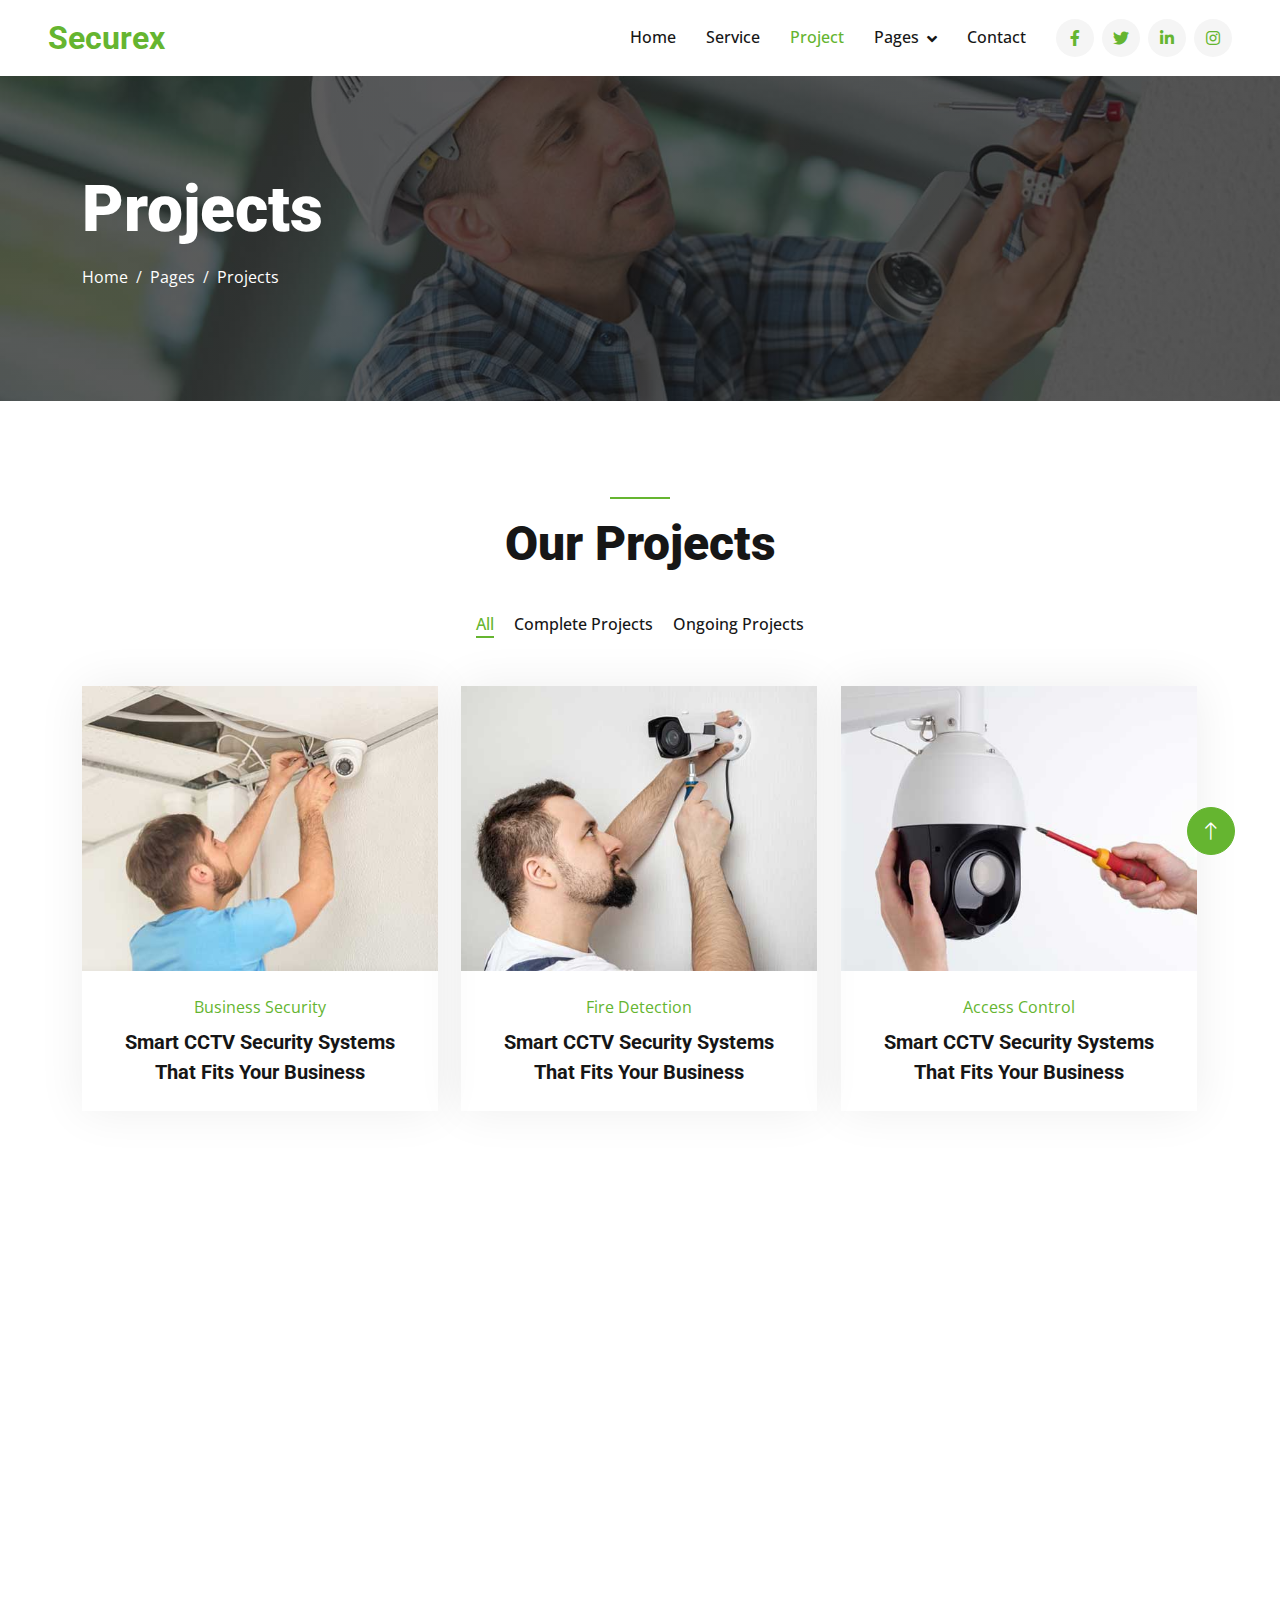
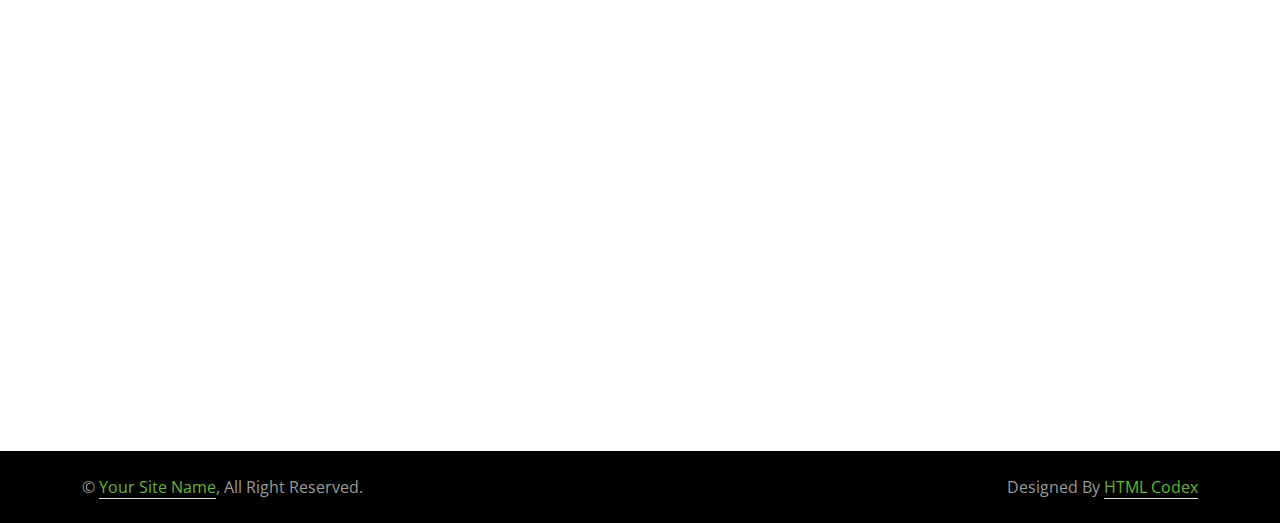
<file: project.html>
<!DOCTYPE html>
<html lang="en">

<head>
    <meta charset="utf-8">
    <title>Beyond Orion Pvt Ltd</title>
    <meta content="width=device-width, initial-scale=1.0" name="viewport">
    <meta content="" name="keywords">
    <meta content="" name="description">

    <!-- Favicon -->
    <link href="img/favicon.ico" rel="icon">

    <!-- Google Web Fonts -->
    <link rel="preconnect" href="https://fonts.googleapis.com">
    <link rel="preconnect" href="https://fonts.gstatic.com" crossorigin>
    <link href="https://fonts.googleapis.com/css2?family=Open+Sans:wght@400;500&family=Roboto:wght@500;700;900&display=swap" rel="stylesheet"> 

    <!-- Icon Font Stylesheet -->
    <link href="https://cdnjs.cloudflare.com/ajax/libs/font-awesome/5.10.0/css/all.min.css" rel="stylesheet">
    <link href="https://cdn.jsdelivr.net/npm/bootstrap-icons@1.4.1/font/bootstrap-icons.css" rel="stylesheet">

    <!-- Libraries Stylesheet -->
    <link href="lib/animate/animate.min.css" rel="stylesheet">
    <link href="lib/owlcarousel/assets/owl.carousel.min.css" rel="stylesheet">
    <link href="lib/lightbox/css/lightbox.min.css" rel="stylesheet">

    <!-- Customized Bootstrap Stylesheet -->
    <link href="css/bootstrap.min.css" rel="stylesheet">

    <!-- Template Stylesheet -->
    <link href="css/style.css" rel="stylesheet">
</head>

<body>
    <!-- Spinner Start -->
    <div id="spinner" class="show bg-white position-fixed translate-middle w-100 vh-100 top-50 start-50 d-flex align-items-center justify-content-center">
        <div class="spinner-border text-primary" style="width: 3rem; height: 3rem;" role="status">
            <span class="sr-only">Loading...</span>
        </div>
    </div>
    <!-- Spinner End -->


   
    <!-- Topbar End -->


    <!-- Navbar Start -->
    <nav class="navbar navbar-expand-lg bg-white navbar-light sticky-top p-0 px-4 px-lg-5">
        <a href="index.html" class="navbar-brand d-flex align-items-center">
            <h2 class="m-0 text-primary">Securex</h2>
        </a>
        <button type="button" class="navbar-toggler" data-bs-toggle="collapse" data-bs-target="#navbarCollapse">
            <span class="navbar-toggler-icon"></span>
        </button>
        <div class="collapse navbar-collapse" id="navbarCollapse">
            <div class="navbar-nav ms-auto py-4 py-lg-0">
                <a href="index.html" class="nav-item nav-link">Home</a>
                
                <a href="service.html" class="nav-item nav-link">Service</a>
                <a href="project.html" class="nav-item nav-link active">Project</a>
                <div class="nav-item dropdown">
                    <a href="#" class="nav-link dropdown-toggle" data-bs-toggle="dropdown">Pages</a>
                    <div class="dropdown-menu rounded-0 rounded-bottom m-0">
                        <a href="feature.html" class="dropdown-item">Feature</a>
                        <a href="quote.html" class="dropdown-item">Free Quote</a>
                        <a href="team.html" class="dropdown-item">Our Team</a>
                        <a href="testimonial.html" class="dropdown-item">Testimonial</a>
                        <a href="404.html" class="dropdown-item">404 Page</a>
                    </div>
                </div>
                <a href="contact.html" class="nav-item nav-link">Contact</a>
            </div>
            <div class="h-100 d-lg-inline-flex align-items-center d-none">
                <a class="btn btn-square rounded-circle bg-light text-primary me-2" href=""><i class="fab fa-facebook-f"></i></a>
                <a class="btn btn-square rounded-circle bg-light text-primary me-2" href=""><i class="fab fa-twitter"></i></a>
                <a class="btn btn-square rounded-circle bg-light text-primary me-2" href=""><i class="fab fa-linkedin-in"></i></a>
                <a class="btn btn-square rounded-circle bg-light text-primary me-0" href=""><i class="fab fa-instagram"></i></a>
            </div>
        </div>
    </nav>
    <!-- Navbar End -->


    <!-- Page Header Start -->
    <div class="container-fluid page-header py-5 mb-5">
        <div class="container py-5">
            <h1 class="display-3 text-white mb-3 animated slideInDown">Projects</h1>
            <nav aria-label="breadcrumb animated slideInDown">
                <ol class="breadcrumb">
                    <li class="breadcrumb-item"><a class="text-white" href="#">Home</a></li>
                    <li class="breadcrumb-item"><a class="text-white" href="#">Pages</a></li>
                    <li class="breadcrumb-item text-white active" aria-current="page">Projects</li>
                </ol>
            </nav>
        </div>
    </div>
    <!-- Page Header End -->


    <!-- Projects Start -->
    <div class="container-xxl py-5">
        <div class="container">
            <div class="text-center wow fadeInUp" data-wow-delay="0.1s">
                <div class="bg-primary mb-3 mx-auto" style="width: 60px; height: 2px;"></div>
                <h1 class="display-5 mb-5">Our Projects</h1>
            </div>
            <div class="row mt-n2 wow fadeInUp" data-wow-delay="0.3s">
                <div class="col-12 text-center">
                    <ul class="list-inline mb-5" id="portfolio-flters">
                        <li class="mx-2 active" data-filter="*">All</li>
                        <li class="mx-2" data-filter=".first">Complete Projects</li>
                        <li class="mx-2" data-filter=".second">Ongoing Projects</li>
                    </ul>
                </div>
            </div>
            <div class="row g-4 portfolio-container">
                <div class="col-lg-4 col-md-6 portfolio-item first wow fadeInUp" data-wow-delay="0.1s">
                    <div class="portfolio-inner">
                        <img class="img-fluid w-100" src="img/portfolio-1.jpg" alt="">
                        <div class="text-center p-4">
                            <p class="text-primary mb-2">Business Security</p>
                            <h5 class="lh-base mb-0">Smart CCTV Security Systems That Fits Your Business</h5>
                        </div>
                        <div class="portfolio-text text-center bg-white p-4">
                            <p class="text-primary mb-2">Business Security</p>
                            <h5 class="lh-base mb-3">Smart CCTV Security Systems That Fits Your Business</h5>
                            <div class="d-flex justify-content-center">
                                <a class="btn btn-square btn-primary rounded-circle mx-1" href="img/portfolio-1.jpg" data-lightbox="portfolio"><i class="fa fa-eye"></i></a>
                                <a class="btn btn-square btn-primary rounded-circle mx-1" href=""><i class="fa fa-link"></i></a>
                            </div>
                        </div>
                    </div>
                </div>
                <div class="col-lg-4 col-md-6 portfolio-item second wow fadeInUp" data-wow-delay="0.3s">
                    <div class="portfolio-inner">
                        <img class="img-fluid w-100" src="img/portfolio-2.jpg" alt="">
                        <div class="text-center p-4">
                            <p class="text-primary mb-2">Fire Detection</p>
                            <h5 class="lh-base mb-0">Smart CCTV Security Systems That Fits Your Business</h5>
                        </div>
                        <div class="portfolio-text text-center bg-white p-4">
                            <p class="text-primary mb-2">Fire Detection</p>
                            <h5 class="lh-base mb-3">Smart CCTV Security Systems That Fits Your Business</h5>
                            <div class="d-flex justify-content-center">
                                <a class="btn btn-square btn-primary rounded-circle mx-1" href="img/portfolio-2.jpg" data-lightbox="portfolio"><i class="fa fa-eye"></i></a>
                                <a class="btn btn-square btn-primary rounded-circle mx-1" href=""><i class="fa fa-link"></i></a>
                            </div>
                        </div>
                    </div>
                </div>
                <div class="col-lg-4 col-md-6 portfolio-item first wow fadeInUp" data-wow-delay="0.5s">
                    <div class="portfolio-inner">
                        <img class="img-fluid w-100" src="img/portfolio-3.jpg" alt="">
                        <div class="text-center p-4">
                            <p class="text-primary mb-2">Access Control</p>
                            <h5 class="lh-base mb-0">Smart CCTV Security Systems That Fits Your Business</h5>
                        </div>
                        <div class="portfolio-text text-center bg-white p-4">
                            <p class="text-primary mb-2">Access Control</p>
                            <h5 class="lh-base mb-3">Smart CCTV Security Systems That Fits Your Business</h5>
                            <div class="d-flex justify-content-center">
                                <a class="btn btn-square btn-primary rounded-circle mx-1" href="img/portfolio-3.jpg" data-lightbox="portfolio"><i class="fa fa-eye"></i></a>
                                <a class="btn btn-square btn-primary rounded-circle mx-1" href=""><i class="fa fa-link"></i></a>
                            </div>
                        </div>
                    </div>
                </div>
                <div class="col-lg-4 col-md-6 portfolio-item second wow fadeInUp" data-wow-delay="0.1s">
                    <div class="portfolio-inner">
                        <img class="img-fluid w-100" src="img/portfolio-4.jpg" alt="">
                        <div class="text-center p-4">
                            <p class="text-primary mb-2">Alarm Systems</p>
                            <h5 class="lh-base mb-0">Smart CCTV Security Systems That Fits Your Business</h5>
                        </div>
                        <div class="portfolio-text text-center bg-white p-4">
                            <p class="text-primary mb-2">Alarm Systems</p>
                            <h5 class="lh-base mb-3">Smart CCTV Security Systems That Fits Your Business</h5>
                            <div class="d-flex justify-content-center">
                                <a class="btn btn-square btn-primary rounded-circle mx-1" href="img/portfolio-4.jpg" data-lightbox="portfolio"><i class="fa fa-eye"></i></a>
                                <a class="btn btn-square btn-primary rounded-circle mx-1" href=""><i class="fa fa-link"></i></a>
                            </div>
                        </div>
                    </div>
                </div>
                <div class="col-lg-4 col-md-6 portfolio-item first wow fadeInUp" data-wow-delay="0.3s">
                    <div class="portfolio-inner">
                        <img class="img-fluid w-100" src="img/portfolio-5.jpg" alt="">
                        <div class="text-center p-4">
                            <p class="text-primary mb-2">CCTV & Video</p>
                            <h5 class="lh-base mb-0">Smart CCTV Security Systems That Fits Your Business</h5>
                        </div>
                        <div class="portfolio-text text-center bg-white p-4">
                            <p class="text-primary mb-2">CCTV & Video</p>
                            <h5 class="lh-base mb-3">Smart CCTV Security Systems That Fits Your Business</h5>
                            <div class="d-flex justify-content-center">
                                <a class="btn btn-square btn-primary rounded-circle mx-1" href="img/portfolio-5.jpg" data-lightbox="portfolio"><i class="fa fa-eye"></i></a>
                                <a class="btn btn-square btn-primary rounded-circle mx-1" href=""><i class="fa fa-link"></i></a>
                            </div>
                        </div>
                    </div>
                </div>
                <div class="col-lg-4 col-md-6 portfolio-item second wow fadeInUp" data-wow-delay="0.5s">
                    <div class="portfolio-inner">
                        <img class="img-fluid w-100" src="img/portfolio-6.jpg" alt="">
                        <div class="text-center p-4">
                            <p class="text-primary mb-2">Smart Home</p>
                            <h5 class="lh-base mb-0">Smart CCTV Security Systems That Fits Your Business</h5>
                        </div>
                        <div class="portfolio-text text-center bg-white p-4">
                            <p class="text-primary mb-2">Smart Home</p>
                            <h5 class="lh-base mb-3">Smart CCTV Security Systems That Fits Your Business</h5>
                            <div class="d-flex justify-content-center">
                                <a class="btn btn-square btn-primary rounded-circle mx-1" href="img/portfolio-6.jpg" data-lightbox="portfolio"><i class="fa fa-eye"></i></a>
                                <a class="btn btn-square btn-primary rounded-circle mx-1" href=""><i class="fa fa-link"></i></a>
                            </div>
                        </div>
                    </div>
                </div>
            </div>
        </div>
    </div>
    <!-- Projects End -->
        

    <!-- Footer Start -->
    <div class="container-fluid bg-dark text-secondary footer mt-5 py-5 wow fadeIn" data-wow-delay="0.1s">
        <div class="container py-5">
            <div class="row g-5">
                <div class="col-lg-3 col-md-6">
                    <h5 class="text-light mb-4">Address</h5>
                    <p class="mb-2"><i class="fa fa-map-marker-alt me-3"></i>123 Street, New York, USA</p>
                    <p class="mb-2"><i class="fa fa-phone-alt me-3"></i>+012 345 67890</p>
                    <p class="mb-2"><i class="fa fa-envelope me-3"></i>info@example.com</p>
                    <div class="d-flex pt-2">
                        <a class="btn btn-square btn-outline-secondary rounded-circle me-2" href=""><i class="fab fa-twitter"></i></a>
                        <a class="btn btn-square btn-outline-secondary rounded-circle me-2" href=""><i class="fab fa-facebook-f"></i></a>
                        <a class="btn btn-square btn-outline-secondary rounded-circle me-2" href=""><i class="fab fa-youtube"></i></a>
                        <a class="btn btn-square btn-outline-secondary rounded-circle me-2" href=""><i class="fab fa-linkedin-in"></i></a>
                    </div>
                </div>
                <div class="col-lg-3 col-md-6">
                    <h5 class="text-light mb-4">Services</h5>
                    <a class="btn btn-link" href="">Business Security</a>
                    <a class="btn btn-link" href="">Fire Detection</a>
                    <a class="btn btn-link" href="">Alarm Systems</a>
                    <a class="btn btn-link" href="">CCTV & Video</a>
                    <a class="btn btn-link" href="">Smart Home</a>
                </div>
                <div class="col-lg-3 col-md-6">
                    <h5 class="text-light mb-4">Quick Links</h5>
                    <a class="btn btn-link" href="">About Us</a>
                    <a class="btn btn-link" href="">Contact Us</a>
                    <a class="btn btn-link" href="">Our Services</a>
                    <a class="btn btn-link" href="">Terms & Condition</a>
                    <a class="btn btn-link" href="">Support</a>
                </div>
                <div class="col-lg-3 col-md-6">
                    <h5 class="text-light mb-4">Newsletter</h5>
                    <p>Dolor amet sit justo amet elitr clita ipsum elitr est.</p>
                    <div class="position-relative w-100">
                        <input class="form-control bg-transparent border-secondary w-100 py-3 ps-4 pe-5" type="text" placeholder="Your email">
                        <button type="button" class="btn btn-primary py-2 position-absolute top-0 end-0 mt-2 me-2">SignUp</button>
                    </div>
                </div>
            </div>
        </div>
    </div>
    <!-- Footer End -->


    <!-- Copyright Start -->
    <div class="container-fluid py-4" style="background: #000000;">
        <div class="container">
            <div class="row">
                <div class="col-md-6 text-center text-md-start mb-3 mb-md-0">
                    &copy; <a class="border-bottom" href="#">Your Site Name</a>, All Right Reserved.
                </div>
                <div class="col-md-6 text-center text-md-end">
                    <!--/*** This template is free as long as you keep the footer author’s credit link/attribution link/backlink. If you'd like to use the template without the footer author’s credit link/attribution link/backlink, you can purchase the Credit Removal License from "https://htmlcodex.com/credit-removal". Thank you for your support. ***/-->
                    Designed By <a class="border-bottom" href="https://htmlcodex.com">HTML Codex</a>
                </div>
            </div>
        </div>
    </div>
    <!-- Copyright End -->


    <!-- Back to Top -->
    <a href="#" class="btn btn-lg btn-primary btn-lg-square rounded-circle back-to-top"><i class="bi bi-arrow-up"></i></a>


    <!-- JavaScript Libraries -->
    <script src="https://code.jquery.com/jquery-3.4.1.min.js"></script>
    <script src="https://cdn.jsdelivr.net/npm/bootstrap@5.0.0/dist/js/bootstrap.bundle.min.js"></script>
    <script src="lib/wow/wow.min.js"></script>
    <script src="lib/easing/easing.min.js"></script>
    <script src="lib/waypoints/waypoints.min.js"></script>
    <script src="lib/counterup/counterup.min.js"></script>
    <script src="lib/owlcarousel/owl.carousel.min.js"></script>
    <script src="lib/isotope/isotope.pkgd.min.js"></script>
    <script src="lib/lightbox/js/lightbox.min.js"></script>

    <!-- Template Javascript -->
    <script src="js/main.js"></script>
</body>

</html>
</file>
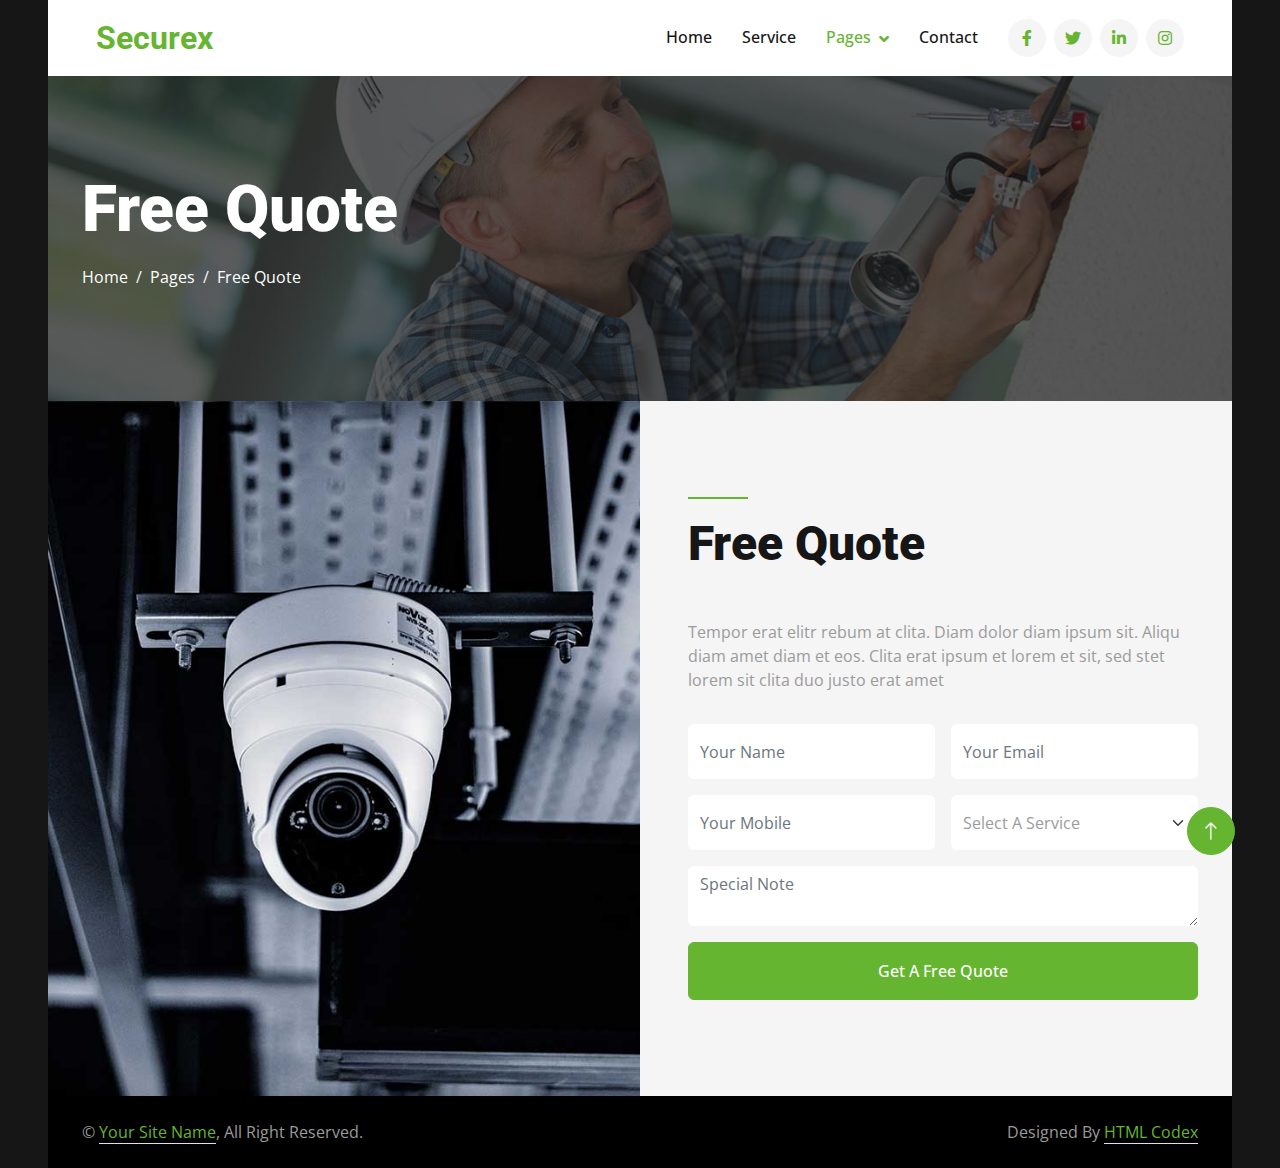
<file: quote.html>
<!DOCTYPE html>
<html lang="en">

<head>
    <meta charset="utf-8">
    <title>Beyond Orion Pvt Ltd </title>
    <meta content="width=device-width, initial-scale=1.0" name="viewport">
    <meta content="" name="keywords">
    <meta content="" name="description">

    <!-- Favicon -->
    <link href="img/favicon.ico" rel="icon">

    <!-- Google Web Fonts -->
    <link rel="preconnect" href="https://fonts.googleapis.com">
    <link rel="preconnect" href="https://fonts.gstatic.com" crossorigin>
    <link href="https://fonts.googleapis.com/css2?family=Open+Sans:wght@400;500&family=Roboto:wght@500;700;900&display=swap" rel="stylesheet"> 

    <!-- Icon Font Stylesheet -->
    <link href="https://cdnjs.cloudflare.com/ajax/libs/font-awesome/5.10.0/css/all.min.css" rel="stylesheet">
    <link href="https://cdn.jsdelivr.net/npm/bootstrap-icons@1.4.1/font/bootstrap-icons.css" rel="stylesheet">

    <!-- Libraries Stylesheet -->
    <link href="lib/animate/animate.min.css" rel="stylesheet">
    <link href="lib/owlcarousel/assets/owl.carousel.min.css" rel="stylesheet">
    <link href="lib/lightbox/css/lightbox.min.css" rel="stylesheet">

    <!-- Customized Bootstrap Stylesheet -->
    <link href="css/bootstrap.min.css" rel="stylesheet">

    <!-- Template Stylesheet -->
    <link href="css/style.css" rel="stylesheet">
</head>

<body>
    <!-- Spinner Start -->
    <div id="spinner" class="show bg-white position-fixed translate-middle w-100 vh-100 top-50 start-50 d-flex align-items-center justify-content-center">
        <div class="spinner-border text-primary" style="width: 3rem; height: 3rem;" role="status">
            <span class="sr-only">Loading...</span>
        </div>
    </div>
    <!-- Spinner End -->


    <!-- Topbar Start -->
    <div class="container-fluid bg-dark px-5">
    
    <!-- Topbar End -->


    <!-- Navbar Start -->
    <nav class="navbar navbar-expand-lg bg-white navbar-light sticky-top p-0 px-4 px-lg-5">
        <a href="index.html" class="navbar-brand d-flex align-items-center">
            <h2 class="m-0 text-primary">Securex</h2>
        </a>
        <button type="button" class="navbar-toggler" data-bs-toggle="collapse" data-bs-target="#navbarCollapse">
            <span class="navbar-toggler-icon"></span>
        </button>
        <div class="collapse navbar-collapse" id="navbarCollapse">
            <div class="navbar-nav ms-auto py-4 py-lg-0">
                <a href="index.html" class="nav-item nav-link">Home</a>
               
                <a href="service.html" class="nav-item nav-link">Service</a>
               
                <div class="nav-item dropdown">
                    <a href="#" class="nav-link dropdown-toggle active" data-bs-toggle="dropdown">Pages</a>
                    <div class="dropdown-menu rounded-0 rounded-bottom m-0">
                        <a href="feature.html" class="dropdown-item">Feature</a>
                        <a href="quote.html" class="dropdown-item active">Free Quote</a>
                        <a href="team.html" class="dropdown-item">Our Team</a>
                        <a href="testimonial.html" class="dropdown-item">Testimonial</a>
                        <a href="404.html" class="dropdown-item">404 Page</a>
                    </div>
                </div>
                <a href="contact.html" class="nav-item nav-link">Contact</a>
            </div>
            <div class="h-100 d-lg-inline-flex align-items-center d-none">
                <a class="btn btn-square rounded-circle bg-light text-primary me-2" href=""><i class="fab fa-facebook-f"></i></a>
                <a class="btn btn-square rounded-circle bg-light text-primary me-2" href=""><i class="fab fa-twitter"></i></a>
                <a class="btn btn-square rounded-circle bg-light text-primary me-2" href=""><i class="fab fa-linkedin-in"></i></a>
                <a class="btn btn-square rounded-circle bg-light text-primary me-0" href=""><i class="fab fa-instagram"></i></a>
            </div>
        </div>
    </nav>
    <!-- Navbar End -->


    <!-- Page Header Start -->
    <div class="container-fluid page-header py-5">
        <div class="container py-5">
            <h1 class="display-3 text-white mb-3 animated slideInDown">Free Quote</h1>
            <nav aria-label="breadcrumb animated slideInDown">
                <ol class="breadcrumb">
                    <li class="breadcrumb-item"><a class="text-white" href="#">Home</a></li>
                    <li class="breadcrumb-item"><a class="text-white" href="#">Pages</a></li>
                    <li class="breadcrumb-item text-white active" aria-current="page">Free Quote</li>
                </ol>
            </nav>
        </div>
    </div>
    <!-- Page Header End -->


    <!-- Quote Start -->
    <div class="container-fluid bg-light overflow-hidden px-lg-0">
        <div class="container quote px-lg-0">
            <div class="row g-0 mx-lg-0">
                <div class="col-lg-6 ps-lg-0" style="min-height: 400px;">
                    <div class="position-relative h-100">
                        <img class="position-absolute img-fluid w-100 h-100" src="img/quote.jpg" style="object-fit: cover;" alt="">
                    </div>
                </div>
                <div class="col-lg-6 quote-text py-5 wow fadeIn" data-wow-delay="0.5s">
                    <div class="p-lg-5 pe-lg-0">
                        <div class="bg-primary mb-3" style="width: 60px; height: 2px;"></div>
                        <h1 class="display-5 mb-5">Free Quote</h1>
                        <p class="mb-4 pb-2">Tempor erat elitr rebum at clita. Diam dolor diam ipsum sit. Aliqu diam amet diam et eos. Clita erat ipsum et lorem et sit, sed stet lorem sit clita duo justo erat amet</p>
                        <form>
                            <div class="row g-3">
                                <div class="col-12 col-sm-6">
                                    <input type="text" class="form-control border-0" placeholder="Your Name" style="height: 55px;">
                                </div>
                                <div class="col-12 col-sm-6">
                                    <input type="email" class="form-control border-0" placeholder="Your Email" style="height: 55px;">
                                </div>
                                <div class="col-12 col-sm-6">
                                    <input type="text" class="form-control border-0" placeholder="Your Mobile" style="height: 55px;">
                                </div>
                                <div class="col-12 col-sm-6">
                                    <select class="form-select border-0" style="height: 55px;">
                                        <option selected>Select A Service</option>
                                        <option value="1">Service 1</option>
                                        <option value="2">Service 2</option>
                                        <option value="3">Service 3</option>
                                    </select>
                                </div>
                                <div class="col-12">
                                    <textarea class="form-control border-0" placeholder="Special Note"></textarea>
                                </div>
                                <div class="col-12">
                                    <button class="btn btn-primary w-100 py-3" type="submit">Get A Free Quote</button>
                                </div>
                            </div>
                        </form>
                    </div>
                </div>
            </div>
        </div>
    </div>
    <!-- Quote End -->
        

    <!-- Footer Start -->
    
    <!-- Footer End -->


    <!-- Copyright Start -->
    <div class="container-fluid py-4" style="background: #000000;">
        <div class="container">
            <div class="row">
                <div class="col-md-6 text-center text-md-start mb-3 mb-md-0">
                    &copy; <a class="border-bottom" href="#">Your Site Name</a>, All Right Reserved.
                </div>
                <div class="col-md-6 text-center text-md-end">
                    <!--/*** This template is free as long as you keep the footer author’s credit link/attribution link/backlink. If you'd like to use the template without the footer author’s credit link/attribution link/backlink, you can purchase the Credit Removal License from "https://htmlcodex.com/credit-removal". Thank you for your support. ***/-->
                    Designed By <a class="border-bottom" href="https://htmlcodex.com">HTML Codex</a>
                </div>
            </div>
        </div>
    </div>
    <!-- Copyright End -->


    <!-- Back to Top -->
    <a href="#" class="btn btn-lg btn-primary btn-lg-square rounded-circle back-to-top"><i class="bi bi-arrow-up"></i></a>


    <!-- JavaScript Libraries -->
    <script src="https://code.jquery.com/jquery-3.4.1.min.js"></script>
    <script src="https://cdn.jsdelivr.net/npm/bootstrap@5.0.0/dist/js/bootstrap.bundle.min.js"></script>
    <script src="lib/wow/wow.min.js"></script>
    <script src="lib/easing/easing.min.js"></script>
    <script src="lib/waypoints/waypoints.min.js"></script>
    <script src="lib/counterup/counterup.min.js"></script>
    <script src="lib/owlcarousel/owl.carousel.min.js"></script>
    <script src="lib/isotope/isotope.pkgd.min.js"></script>
    <script src="lib/lightbox/js/lightbox.min.js"></script>

    <!-- Template Javascript -->
    <script src="js/main.js"></script>
</body>

</html>
</file>
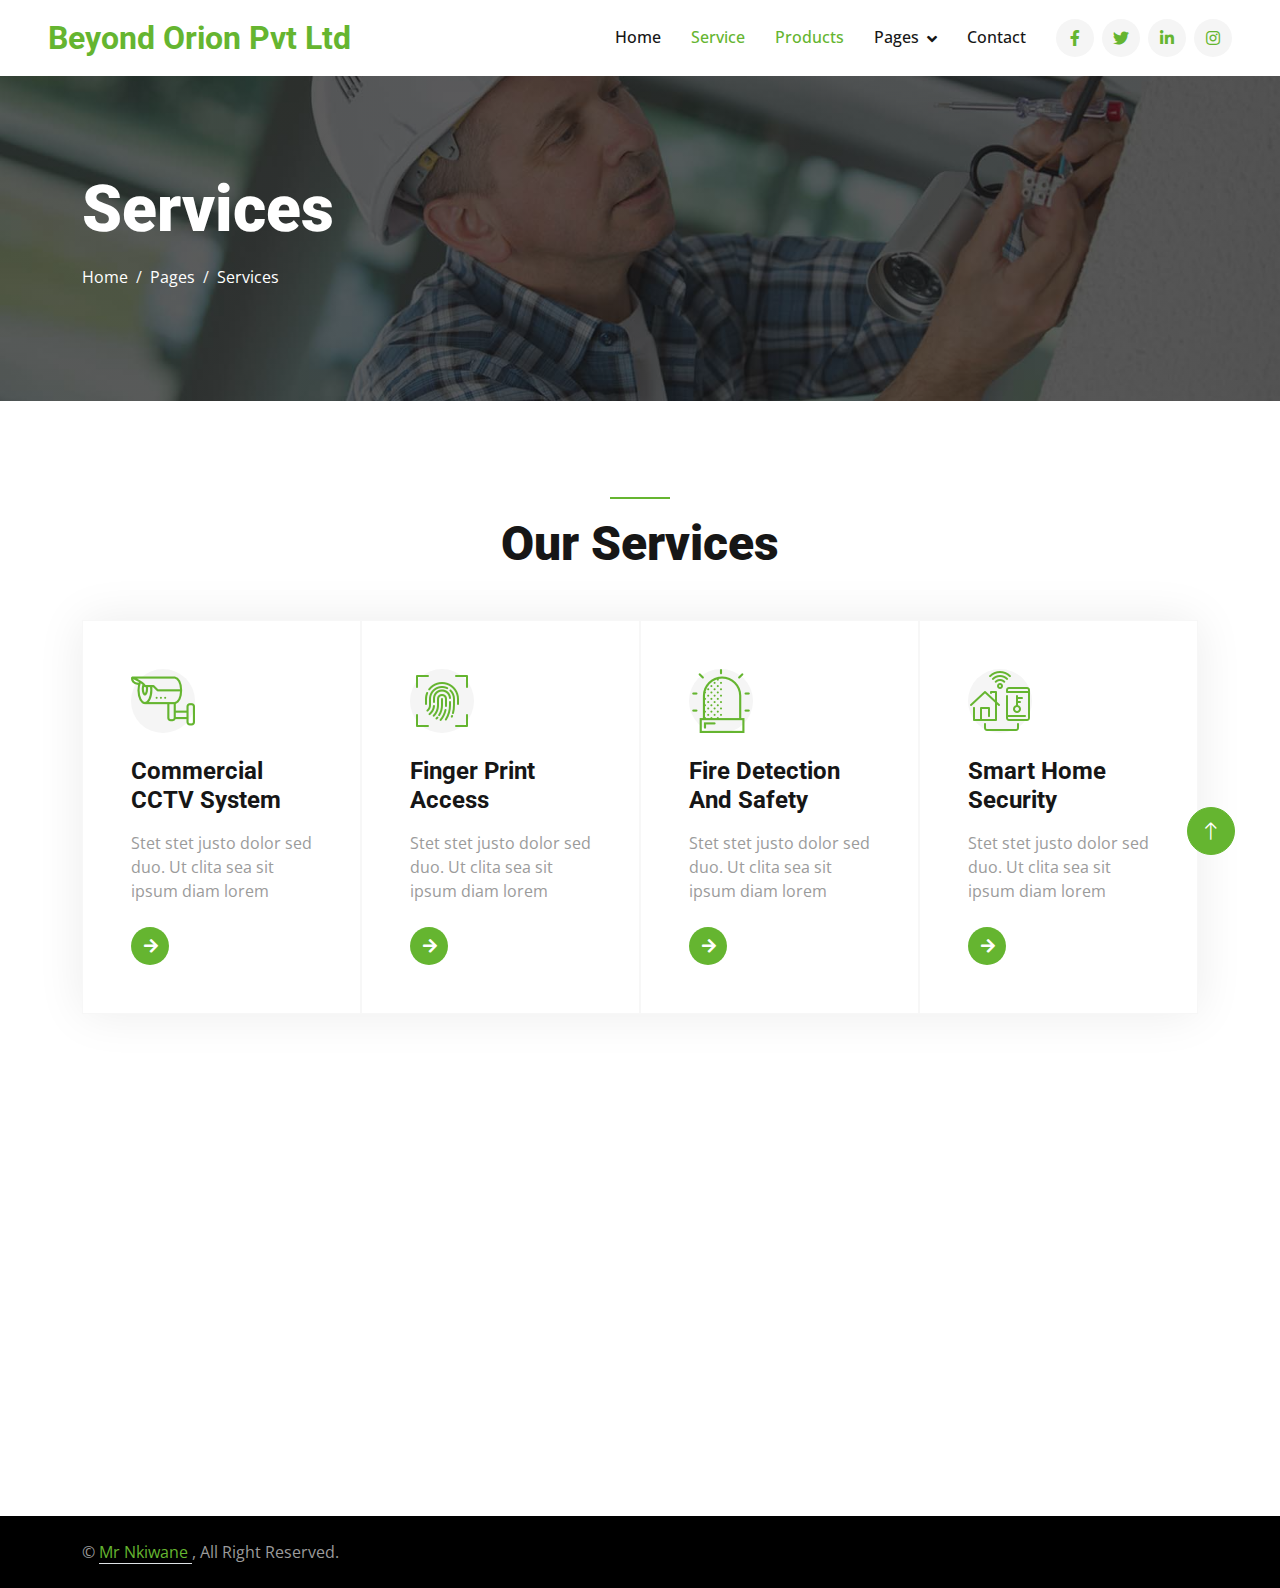
<file: service.html>
<!DOCTYPE html>
<html lang="en">

<head>
    <meta charset="utf-8">
    <title>Beyond Orion Service Page </title>
    <meta content="width=device-width, initial-scale=1.0" name="viewport">
    <meta content="" name="keywords">
    <meta content="" name="description">

    <!-- Favicon -->
    <link href="img/favicon.ico" rel="icon">

    <!-- Google Web Fonts -->
    <link rel="preconnect" href="https://fonts.googleapis.com">
    <link rel="preconnect" href="https://fonts.gstatic.com" crossorigin>
    <link href="https://fonts.googleapis.com/css2?family=Open+Sans:wght@400;500&family=Roboto:wght@500;700;900&display=swap" rel="stylesheet"> 

    <!-- Icon Font Stylesheet -->
    <link href="https://cdnjs.cloudflare.com/ajax/libs/font-awesome/5.10.0/css/all.min.css" rel="stylesheet">
    <link href="https://cdn.jsdelivr.net/npm/bootstrap-icons@1.4.1/font/bootstrap-icons.css" rel="stylesheet">

    <!-- Libraries Stylesheet -->
    <link href="lib/animate/animate.min.css" rel="stylesheet">
    <link href="lib/owlcarousel/assets/owl.carousel.min.css" rel="stylesheet">
    <link href="lib/lightbox/css/lightbox.min.css" rel="stylesheet">

    <!-- Customized Bootstrap Stylesheet -->
    <link href="css/bootstrap.min.css" rel="stylesheet">

    <!-- Template Stylesheet -->
    <link href="css/style.css" rel="stylesheet">
</head>

<body>
    <!-- Spinner Start -->
    <div id="spinner" class="show bg-white position-fixed translate-middle w-100 vh-100 top-50 start-50 d-flex align-items-center justify-content-center">
        <div class="spinner-border text-primary" style="width: 3rem; height: 3rem;" role="status">
            <span class="sr-only">Loading...</span>
        </div>
    </div>
    <!-- Spinner End -->


    <!-- Topbar Start -->
    
    <!-- Topbar End -->


    <!-- Navbar Start -->
    <nav class="navbar navbar-expand-lg bg-white navbar-light sticky-top p-0 px-4 px-lg-5">
        <a href="index.html" class="navbar-brand d-flex align-items-center">
            <h2 class="m-0 text-primary">Beyond Orion Pvt Ltd </h2>
        </a>
        <button type="button" class="navbar-toggler" data-bs-toggle="collapse" data-bs-target="#navbarCollapse">
            <span class="navbar-toggler-icon"></span>
        </button>
        <div class="collapse navbar-collapse" id="navbarCollapse">
            <div class="navbar-nav ms-auto py-4 py-lg-0">
                <a href="index.html" class="nav-item nav-link">Home</a>
                 <a href="service.html" class="nav-item nav-link active">Service</a>
                        <a href="products.html" class="nav-item nav-link active">Products</a>
             
               
                
                <div class="nav-item dropdown">
                    <a href="#" class="nav-link dropdown-toggle" data-bs-toggle="dropdown">Pages</a>
                    <div class="dropdown-menu rounded-0 rounded-bottom m-0">
                        <a href="feature.html" class="dropdown-item">Feature</a>
                        <a href="quote.html" class="dropdown-item">Free Quote</a>
                    
                        <a href="testimonial.html" class="dropdown-item">Testimonial</a>
                        <a href="404.html" class="dropdown-item">404 Page</a>
                    </div>
                </div>
                <a href="contact.html" class="nav-item nav-link">Contact</a>
            </div>
            <div class="h-100 d-lg-inline-flex align-items-center d-none">
                <a class="btn btn-square rounded-circle bg-light text-primary me-2" href=""><i class="fab fa-facebook-f"></i></a>
                <a class="btn btn-square rounded-circle bg-light text-primary me-2" href=""><i class="fab fa-twitter"></i></a>
                <a class="btn btn-square rounded-circle bg-light text-primary me-2" href=""><i class="fab fa-linkedin-in"></i></a>
                <a class="btn btn-square rounded-circle bg-light text-primary me-0" href=""><i class="fab fa-instagram"></i></a>
            </div>
        </div>
    </nav>
    <!-- Navbar End -->


    <!-- Page Header Start -->
    <div class="container-fluid page-header py-5 mb-5">
        <div class="container py-5">
            <h1 class="display-3 text-white mb-3 animated slideInDown">Services</h1>
            <nav aria-label="breadcrumb animated slideInDown">
                <ol class="breadcrumb">
                    <li class="breadcrumb-item"><a class="text-white" href="#">Home</a></li>
                    <li class="breadcrumb-item"><a class="text-white" href="#">Pages</a></li>
                    <li class="breadcrumb-item text-white active" aria-current="page">Services</li>
                </ol>
            </nav>
        </div>
    </div>
    <!-- Page Header End -->


    <!-- Service Start -->
    <div class="container-xxl py-5">
        <div class="container">
            <div class="text-center">
                <div class="bg-primary mb-3 mx-auto" style="width: 60px; height: 2px;"></div>
                <h1 class="display-5 mb-5">Our Services</h1>
            </div>
            <div class="row g-0 service-row">
                <div class="col-md-6 col-lg-3 wow fadeIn" data-wow-delay="0.1s">
                    <div class="service-item border h-100 p-5">
                        <div class="btn-square bg-light rounded-circle mb-4" style="width: 64px; height: 64px;">
                            <img class="img-fluid" src="img/icon/icon-6.png" alt="Icon">
                        </div>
                        <h4 class="mb-3">Commercial CCTV System</h4>
                        <p class="mb-4">Stet stet justo dolor sed duo. Ut clita sea sit ipsum diam lorem</p>
                        <a class="btn" href=""><i class="fa fa-arrow-right text-white me-3"></i>Read More</a>
                    </div>
                </div>
                <div class="col-md-6 col-lg-3 wow fadeIn" data-wow-delay="0.3s">
                    <div class="service-item border h-100 p-5">
                        <div class="btn-square bg-light rounded-circle mb-4" style="width: 64px; height: 64px;">
                            <img class="img-fluid" src="img/icon/icon-8.png" alt="Icon">
                        </div>
                        <h4 class="mb-3">Finger Print Access</h4>
                        <p class="mb-4">Stet stet justo dolor sed duo. Ut clita sea sit ipsum diam lorem</p>
                        <a class="btn" href=""><i class="fa fa-arrow-right text-white me-3"></i>Read More</a>
                    </div>
                </div>
                <div class="col-md-6 col-lg-3 wow fadeIn" data-wow-delay="0.5s">
                    <div class="service-item border h-100 p-5">
                        <div class="btn-square bg-light rounded-circle mb-4" style="width: 64px; height: 64px;">
                            <img class="img-fluid" src="img/icon/icon-9.png" alt="Icon">
                        </div>
                        <h4 class="mb-3">Fire Detection And Safety</h4>
                        <p class="mb-4">Stet stet justo dolor sed duo. Ut clita sea sit ipsum diam lorem</p>
                        <a class="btn" href=""><i class="fa fa-arrow-right text-white me-3"></i>Read More</a>
                    </div>
                </div>
                <div class="col-md-6 col-lg-3 wow fadeIn" data-wow-delay="0.7s">
                    <div class="service-item border h-100 p-5">
                        <div class="btn-square bg-light rounded-circle mb-4" style="width: 64px; height: 64px;">
                            <img class="img-fluid" src="img/icon/icon-3.png" alt="Icon">
                        </div>
                        <h4 class="mb-3">Smart Home Security</h4>
                        <p class="mb-4">Stet stet justo dolor sed duo. Ut clita sea sit ipsum diam lorem</p>
                        <a class="btn" href=""><i class="fa fa-arrow-right text-white me-3"></i>Read More</a>
                    </div>
                </div>
            </div>
        </div>
    </div>
    <!-- Service End -->
        
 <!-- Footer Start -->
    <div class="container-fluid bg-dark text-secondary footer mt-5 py-5 wow fadeIn" data-wow-delay="0.1s">
        <div class="container py-5">
            <div class="row g-5">
                <div class="col-lg-3 col-md-6">
                    <h5 class="text-light mb-4">Address</h5>
                    <p class="mb-2"><i class="fa fa-map-marker-alt me-3"></i>Piet Ratief , 2189 Piet , South Africa </p>
                    <p class="mb-2"><i class="fa fa-phone-alt me-3"></i>+27 73 982 5347</p>
                    <p class="mb-2"><i class="fa fa-envelope me-3"></i>info@example.com</p>
                    <div class="d-flex pt-2">
                        <a class="btn btn-square btn-outline-secondary rounded-circle me-2" href=""><i class="fab fa-twitter"></i></a>
                        <a class="btn btn-square btn-outline-secondary rounded-circle me-2" href=""><i class="fab fa-facebook-f"></i></a>
                        <a class="btn btn-square btn-outline-secondary rounded-circle me-2" href=""><i class="fab fa-youtube"></i></a>
                        <a class="btn btn-square btn-outline-secondary rounded-circle me-2" href=""><i class="fab fa-linkedin-in"></i></a>
                    </div>
                </div>
                <div class="col-lg-3 col-md-6">
                    <h5 class="text-light mb-4">Services</h5>
                    <a class="btn btn-link" href="service.html">Computer Repairs</a>
                    <a class="btn btn-link" href="service.html">Electronics Sales</a>
                    <a class="btn btn-link" href="service.html">Alarm Systems</a>
                    <a class="btn btn-link" href="service.html">CCTV & Video</a>
                    <a class="btn btn-link" href="service.html">Printing Solutions and Refill </a>
                </div>
                <div class="col-lg-3 col-md-6">
                    <h5 class="text-light mb-4">Quick Links</h5>
                    <a class="btn btn-link" href="about.html">About Us</a>
                    <a class="btn btn-link" href="contact.html">Contact Us</a>
                    <a class="btn btn-link" href="service.html">Our Services</a>
                    <a class="btn btn-link" href="">Terms & Condition</a>
                    <a class="btn btn-link" href="">Support</a>
                </div>
               
                </div>
            </div>
        </div>
    </div>
    <!-- Footer End -->


    <!-- Copyright Start -->
    <div class="container-fluid py-4" style="background: #000000;">
        <div class="container">
            <div class="row">
                <div class="col-md-6 text-center text-md-start mb-3 mb-md-0">
                    &copy; <a class="border-bottom" href="#">Mr Nkiwane </a>, All Right Reserved.
                </div>
                <div class="col-md-6 text-center text-md-end">
                    <!--/*** This template is free as long as you keep the footer author’s credit link/attribution link/backlink. If you'd like to use the template without the footer author’s credit link/attribution link/backlink, you can purchase the Credit Removal License from "https://htmlcodex.com/credit-removal". Thank you for your support. ***/-->
                  
                </div>
            </div>
        </div>
    </div>
    <!-- Copyright End -->



    <!-- Back to Top -->
    <a href="#" class="btn btn-lg btn-primary btn-lg-square rounded-circle back-to-top"><i class="bi bi-arrow-up"></i></a>


    <!-- JavaScript Libraries -->
    <script src="https://code.jquery.com/jquery-3.4.1.min.js"></script>
    <script src="https://cdn.jsdelivr.net/npm/bootstrap@5.0.0/dist/js/bootstrap.bundle.min.js"></script>
    <script src="lib/wow/wow.min.js"></script>
    <script src="lib/easing/easing.min.js"></script>
    <script src="lib/waypoints/waypoints.min.js"></script>
    <script src="lib/counterup/counterup.min.js"></script>
    <script src="lib/owlcarousel/owl.carousel.min.js"></script>
    <script src="lib/isotope/isotope.pkgd.min.js"></script>
    <script src="lib/lightbox/js/lightbox.min.js"></script>

    <!-- Template Javascript -->
    <script src="js/main.js"></script>
</body>

</html>
</file>
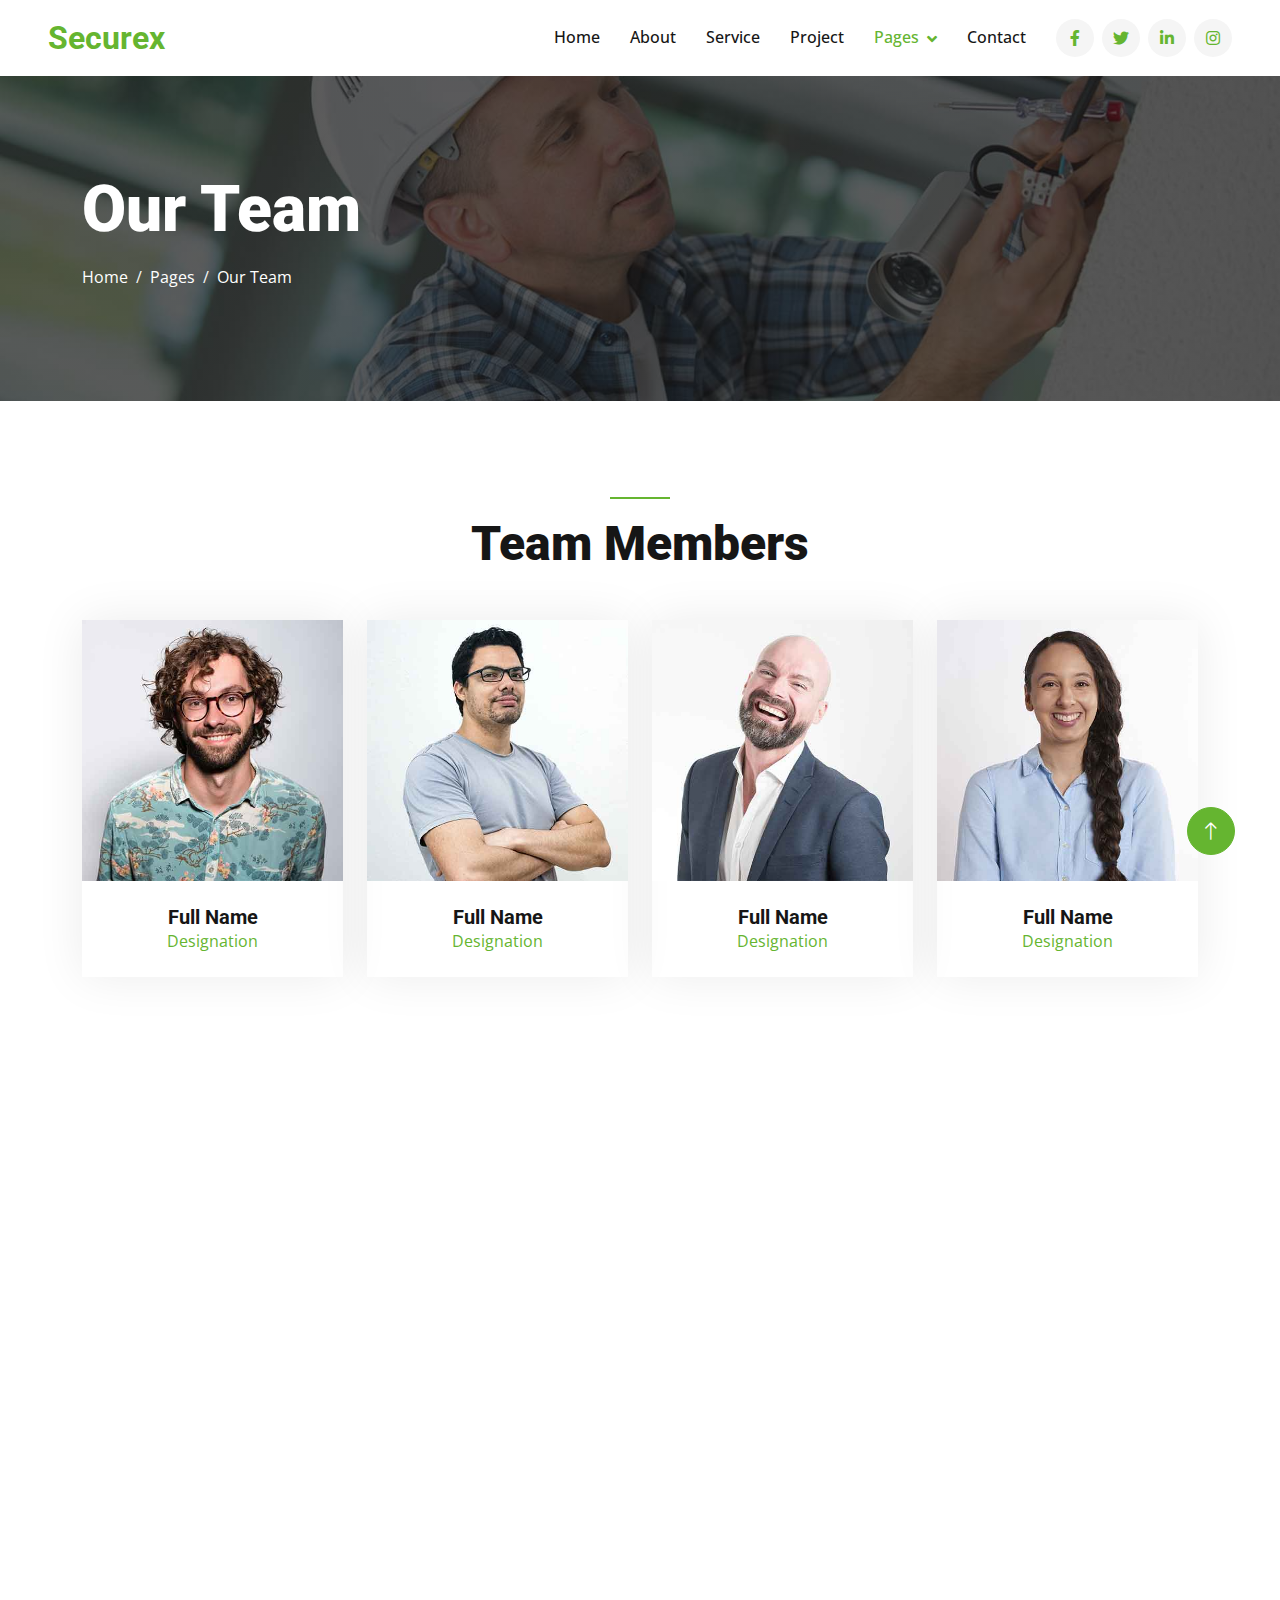
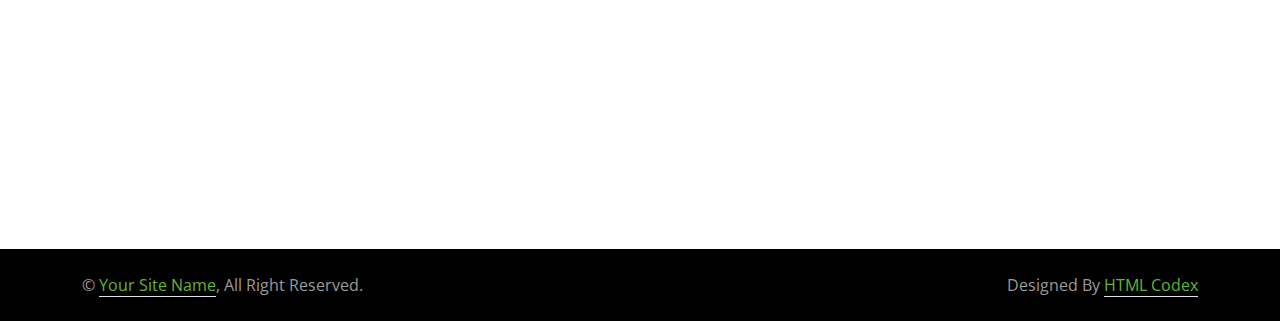
<file: team.html>
<!DOCTYPE html>
<html lang="en">

<head>
    <meta charset="utf-8">
    <title>Beyond Orion Pvt Ltd</title>
    <meta content="width=device-width, initial-scale=1.0" name="viewport">
    <meta content="" name="keywords">
    <meta content="" name="description">

    <!-- Favicon -->
    <link href="img/favicon.ico" rel="icon">

    <!-- Google Web Fonts -->
    <link rel="preconnect" href="https://fonts.googleapis.com">
    <link rel="preconnect" href="https://fonts.gstatic.com" crossorigin>
    <link href="https://fonts.googleapis.com/css2?family=Open+Sans:wght@400;500&family=Roboto:wght@500;700;900&display=swap" rel="stylesheet"> 

    <!-- Icon Font Stylesheet -->
    <link href="https://cdnjs.cloudflare.com/ajax/libs/font-awesome/5.10.0/css/all.min.css" rel="stylesheet">
    <link href="https://cdn.jsdelivr.net/npm/bootstrap-icons@1.4.1/font/bootstrap-icons.css" rel="stylesheet">

    <!-- Libraries Stylesheet -->
    <link href="lib/animate/animate.min.css" rel="stylesheet">
    <link href="lib/owlcarousel/assets/owl.carousel.min.css" rel="stylesheet">
    <link href="lib/lightbox/css/lightbox.min.css" rel="stylesheet">

    <!-- Customized Bootstrap Stylesheet -->
    <link href="css/bootstrap.min.css" rel="stylesheet">

    <!-- Template Stylesheet -->
    <link href="css/style.css" rel="stylesheet">
</head>

<body>
    <!-- Spinner Start -->
    <div id="spinner" class="show bg-white position-fixed translate-middle w-100 vh-100 top-50 start-50 d-flex align-items-center justify-content-center">
        <div class="spinner-border text-primary" style="width: 3rem; height: 3rem;" role="status">
            <span class="sr-only">Loading...</span>
        </div>
    </div>
    <!-- Spinner End -->


    <!-- Topbar Start -->
   
    <!-- Topbar End -->


    <!-- Navbar Start -->
    <nav class="navbar navbar-expand-lg bg-white navbar-light sticky-top p-0 px-4 px-lg-5">
        <a href="index.html" class="navbar-brand d-flex align-items-center">
            <h2 class="m-0 text-primary">Securex</h2>
        </a>
        <button type="button" class="navbar-toggler" data-bs-toggle="collapse" data-bs-target="#navbarCollapse">
            <span class="navbar-toggler-icon"></span>
        </button>
        <div class="collapse navbar-collapse" id="navbarCollapse">
            <div class="navbar-nav ms-auto py-4 py-lg-0">
                <a href="index.html" class="nav-item nav-link">Home</a>
                <a href="about.html" class="nav-item nav-link">About</a>
                <a href="service.html" class="nav-item nav-link">Service</a>
                <a href="project.html" class="nav-item nav-link">Project</a>
                <div class="nav-item dropdown">
                    <a href="#" class="nav-link dropdown-toggle active" data-bs-toggle="dropdown">Pages</a>
                    <div class="dropdown-menu rounded-0 rounded-bottom m-0">
                        <a href="feature.html" class="dropdown-item">Feature</a>
                        <a href="quote.html" class="dropdown-item">Free Quote</a>
                        <a href="team.html" class="dropdown-item active">Our Team</a>
                        <a href="testimonial.html" class="dropdown-item">Testimonial</a>
                        <a href="404.html" class="dropdown-item">404 Page</a>
                    </div>
                </div>
                <a href="contact.html" class="nav-item nav-link">Contact</a>
            </div>
            <div class="h-100 d-lg-inline-flex align-items-center d-none">
                <a class="btn btn-square rounded-circle bg-light text-primary me-2" href=""><i class="fab fa-facebook-f"></i></a>
                <a class="btn btn-square rounded-circle bg-light text-primary me-2" href=""><i class="fab fa-twitter"></i></a>
                <a class="btn btn-square rounded-circle bg-light text-primary me-2" href=""><i class="fab fa-linkedin-in"></i></a>
                <a class="btn btn-square rounded-circle bg-light text-primary me-0" href=""><i class="fab fa-instagram"></i></a>
            </div>
        </div>
    </nav>
    <!-- Navbar End -->


    <!-- Page Header Start -->
    <div class="container-fluid page-header py-5 mb-5">
        <div class="container py-5">
            <h1 class="display-3 text-white mb-3 animated slideInDown">Our Team</h1>
            <nav aria-label="breadcrumb animated slideInDown">
                <ol class="breadcrumb">
                    <li class="breadcrumb-item"><a class="text-white" href="#">Home</a></li>
                    <li class="breadcrumb-item"><a class="text-white" href="#">Pages</a></li>
                    <li class="breadcrumb-item text-white active" aria-current="page">Our Team</li>
                </ol>
            </nav>
        </div>
    </div>
    <!-- Page Header End -->


    <!-- Team Start -->
    <div class="container-xxl py-5">
        <div class="container">
            <div class="text-center wow fadeInUp" data-wow-delay="0.1s">
                <div class="bg-primary mb-3 mx-auto" style="width: 60px; height: 2px;"></div>
                <h1 class="display-5 mb-5">Team Members</h1>
            </div>
            <div class="row g-4">
                <div class="col-lg-3 col-md-6 wow fadeInUp" data-wow-delay="0.1s">
                    <div class="team-item">
                        <div class="overflow-hidden position-relative">
                            <img class="img-fluid" src="img/team-1.jpg" alt="">
                            <div class="team-social">
                                <a class="btn btn-square btn-dark rounded-circle m-1" href=""><i class="fab fa-facebook-f"></i></a>
                                <a class="btn btn-square btn-dark rounded-circle m-1" href=""><i class="fab fa-twitter"></i></a>
                                <a class="btn btn-square btn-dark rounded-circle m-1" href=""><i class="fab fa-instagram"></i></a>
                            </div>
                        </div>
                        <div class="text-center p-4">
                            <h5 class="mb-0">Full Name</h5>
                            <span class="text-primary">Designation</span>
                        </div>
                    </div>
                </div>
                <div class="col-lg-3 col-md-6 wow fadeInUp" data-wow-delay="0.3s">
                    <div class="team-item">
                        <div class="overflow-hidden position-relative">
                            <img class="img-fluid" src="img/team-2.jpg" alt="">
                            <div class="team-social">
                                <a class="btn btn-square btn-dark rounded-circle m-1" href=""><i class="fab fa-facebook-f"></i></a>
                                <a class="btn btn-square btn-dark rounded-circle m-1" href=""><i class="fab fa-twitter"></i></a>
                                <a class="btn btn-square btn-dark rounded-circle m-1" href=""><i class="fab fa-instagram"></i></a>
                            </div>
                        </div>
                        <div class="text-center p-4">
                            <h5 class="mb-0">Full Name</h5>
                            <span class="text-primary">Designation</span>
                        </div>
                    </div>
                </div>
                <div class="col-lg-3 col-md-6 wow fadeInUp" data-wow-delay="0.5s">
                    <div class="team-item">
                        <div class="overflow-hidden position-relative">
                            <img class="img-fluid" src="img/team-3.jpg" alt="">
                            <div class="team-social">
                                <a class="btn btn-square btn-dark rounded-circle m-1" href=""><i class="fab fa-facebook-f"></i></a>
                                <a class="btn btn-square btn-dark rounded-circle m-1" href=""><i class="fab fa-twitter"></i></a>
                                <a class="btn btn-square btn-dark rounded-circle m-1" href=""><i class="fab fa-instagram"></i></a>
                            </div>
                        </div>
                        <div class="text-center p-4">
                            <h5 class="mb-0">Full Name</h5>
                            <span class="text-primary">Designation</span>
                        </div>
                    </div>
                </div>
                <div class="col-lg-3 col-md-6 wow fadeInUp" data-wow-delay="0.7s">
                    <div class="team-item">
                        <div class="overflow-hidden position-relative">
                            <img class="img-fluid" src="img/team-4.jpg" alt="">
                            <div class="team-social">
                                <a class="btn btn-square btn-dark rounded-circle m-1" href=""><i class="fab fa-facebook-f"></i></a>
                                <a class="btn btn-square btn-dark rounded-circle m-1" href=""><i class="fab fa-twitter"></i></a>
                                <a class="btn btn-square btn-dark rounded-circle m-1" href=""><i class="fab fa-instagram"></i></a>
                            </div>
                        </div>
                        <div class="text-center p-4">
                            <h5 class="mb-0">Full Name</h5>
                            <span class="text-primary">Designation</span>
                        </div>
                    </div>
                </div>
                <div class="col-lg-3 col-md-6 wow fadeInUp" data-wow-delay="0.1s">
                    <div class="team-item">
                        <div class="overflow-hidden position-relative">
                            <img class="img-fluid" src="img/team-2.jpg" alt="">
                            <div class="team-social">
                                <a class="btn btn-square btn-dark rounded-circle m-1" href=""><i class="fab fa-facebook-f"></i></a>
                                <a class="btn btn-square btn-dark rounded-circle m-1" href=""><i class="fab fa-twitter"></i></a>
                                <a class="btn btn-square btn-dark rounded-circle m-1" href=""><i class="fab fa-instagram"></i></a>
                            </div>
                        </div>
                        <div class="text-center p-4">
                            <h5 class="mb-0">Full Name</h5>
                            <span class="text-primary">Designation</span>
                        </div>
                    </div>
                </div>
                <div class="col-lg-3 col-md-6 wow fadeInUp" data-wow-delay="0.3s">
                    <div class="team-item">
                        <div class="overflow-hidden position-relative">
                            <img class="img-fluid" src="img/team-3.jpg" alt="">
                            <div class="team-social">
                                <a class="btn btn-square btn-dark rounded-circle m-1" href=""><i class="fab fa-facebook-f"></i></a>
                                <a class="btn btn-square btn-dark rounded-circle m-1" href=""><i class="fab fa-twitter"></i></a>
                                <a class="btn btn-square btn-dark rounded-circle m-1" href=""><i class="fab fa-instagram"></i></a>
                            </div>
                        </div>
                        <div class="text-center p-4">
                            <h5 class="mb-0">Full Name</h5>
                            <span class="text-primary">Designation</span>
                        </div>
                    </div>
                </div>
                <div class="col-lg-3 col-md-6 wow fadeInUp" data-wow-delay="0.5s">
                    <div class="team-item">
                        <div class="overflow-hidden position-relative">
                            <img class="img-fluid" src="img/team-4.jpg" alt="">
                            <div class="team-social">
                                <a class="btn btn-square btn-dark rounded-circle m-1" href=""><i class="fab fa-facebook-f"></i></a>
                                <a class="btn btn-square btn-dark rounded-circle m-1" href=""><i class="fab fa-twitter"></i></a>
                                <a class="btn btn-square btn-dark rounded-circle m-1" href=""><i class="fab fa-instagram"></i></a>
                            </div>
                        </div>
                        <div class="text-center p-4">
                            <h5 class="mb-0">Full Name</h5>
                            <span class="text-primary">Designation</span>
                        </div>
                    </div>
                </div>
                <div class="col-lg-3 col-md-6 wow fadeInUp" data-wow-delay="0.7s">
                    <div class="team-item">
                        <div class="overflow-hidden position-relative">
                            <img class="img-fluid" src="img/team-1.jpg" alt="">
                            <div class="team-social">
                                <a class="btn btn-square btn-dark rounded-circle m-1" href=""><i class="fab fa-facebook-f"></i></a>
                                <a class="btn btn-square btn-dark rounded-circle m-1" href=""><i class="fab fa-twitter"></i></a>
                                <a class="btn btn-square btn-dark rounded-circle m-1" href=""><i class="fab fa-instagram"></i></a>
                            </div>
                        </div>
                        <div class="text-center p-4">
                            <h5 class="mb-0">Full Name</h5>
                            <span class="text-primary">Designation</span>
                        </div>
                    </div>
                </div>
            </div>
        </div>
    </div>
    <!-- Team End -->
        

    <!-- Footer Start -->
    <div class="container-fluid bg-dark text-secondary footer mt-5 py-5 wow fadeIn" data-wow-delay="0.1s">
        <div class="container py-5">
            <div class="row g-5">
                <div class="col-lg-3 col-md-6">
                    <h5 class="text-light mb-4">Address</h5>
                    <p class="mb-2"><i class="fa fa-map-marker-alt me-3"></i>123 Street, New York, USA</p>
                    <p class="mb-2"><i class="fa fa-phone-alt me-3"></i>+012 345 67890</p>
                    <p class="mb-2"><i class="fa fa-envelope me-3"></i>info@example.com</p>
                    <div class="d-flex pt-2">
                        <a class="btn btn-square btn-outline-secondary rounded-circle me-2" href=""><i class="fab fa-twitter"></i></a>
                        <a class="btn btn-square btn-outline-secondary rounded-circle me-2" href=""><i class="fab fa-facebook-f"></i></a>
                        <a class="btn btn-square btn-outline-secondary rounded-circle me-2" href=""><i class="fab fa-youtube"></i></a>
                        <a class="btn btn-square btn-outline-secondary rounded-circle me-2" href=""><i class="fab fa-linkedin-in"></i></a>
                    </div>
                </div>
                <div class="col-lg-3 col-md-6">
                    <h5 class="text-light mb-4">Services</h5>
                    <a class="btn btn-link" href="">Business Security</a>
                    <a class="btn btn-link" href="">Fire Detection</a>
                    <a class="btn btn-link" href="">Alarm Systems</a>
                    <a class="btn btn-link" href="">CCTV & Video</a>
                    <a class="btn btn-link" href="">Smart Home</a>
                </div>
                <div class="col-lg-3 col-md-6">
                    <h5 class="text-light mb-4">Quick Links</h5>
                    <a class="btn btn-link" href="">About Us</a>
                    <a class="btn btn-link" href="">Contact Us</a>
                    <a class="btn btn-link" href="">Our Services</a>
                    <a class="btn btn-link" href="">Terms & Condition</a>
                    <a class="btn btn-link" href="">Support</a>
                </div>
                <div class="col-lg-3 col-md-6">
                    <h5 class="text-light mb-4">Newsletter</h5>
                    <p>Dolor amet sit justo amet elitr clita ipsum elitr est.</p>
                    <div class="position-relative w-100">
                        <input class="form-control bg-transparent border-secondary w-100 py-3 ps-4 pe-5" type="text" placeholder="Your email">
                        <button type="button" class="btn btn-primary py-2 position-absolute top-0 end-0 mt-2 me-2">SignUp</button>
                    </div>
                </div>
            </div>
        </div>
    </div>
    <!-- Footer End -->


    <!-- Copyright Start -->
    <div class="container-fluid py-4" style="background: #000000;">
        <div class="container">
            <div class="row">
                <div class="col-md-6 text-center text-md-start mb-3 mb-md-0">
                    &copy; <a class="border-bottom" href="#">Your Site Name</a>, All Right Reserved.
                </div>
                <div class="col-md-6 text-center text-md-end">
                    <!--/*** This template is free as long as you keep the footer author’s credit link/attribution link/backlink. If you'd like to use the template without the footer author’s credit link/attribution link/backlink, you can purchase the Credit Removal License from "https://htmlcodex.com/credit-removal". Thank you for your support. ***/-->
                    Designed By <a class="border-bottom" href="https://htmlcodex.com">HTML Codex</a>
                </div>
            </div>
        </div>
    </div>
    <!-- Copyright End -->


    <!-- Back to Top -->
    <a href="#" class="btn btn-lg btn-primary btn-lg-square rounded-circle back-to-top"><i class="bi bi-arrow-up"></i></a>


    <!-- JavaScript Libraries -->
    <script src="https://code.jquery.com/jquery-3.4.1.min.js"></script>
    <script src="https://cdn.jsdelivr.net/npm/bootstrap@5.0.0/dist/js/bootstrap.bundle.min.js"></script>
    <script src="lib/wow/wow.min.js"></script>
    <script src="lib/easing/easing.min.js"></script>
    <script src="lib/waypoints/waypoints.min.js"></script>
    <script src="lib/counterup/counterup.min.js"></script>
    <script src="lib/owlcarousel/owl.carousel.min.js"></script>
    <script src="lib/isotope/isotope.pkgd.min.js"></script>
    <script src="lib/lightbox/js/lightbox.min.js"></script>

    <!-- Template Javascript -->
    <script src="js/main.js"></script>
</body>

</html>
</file>
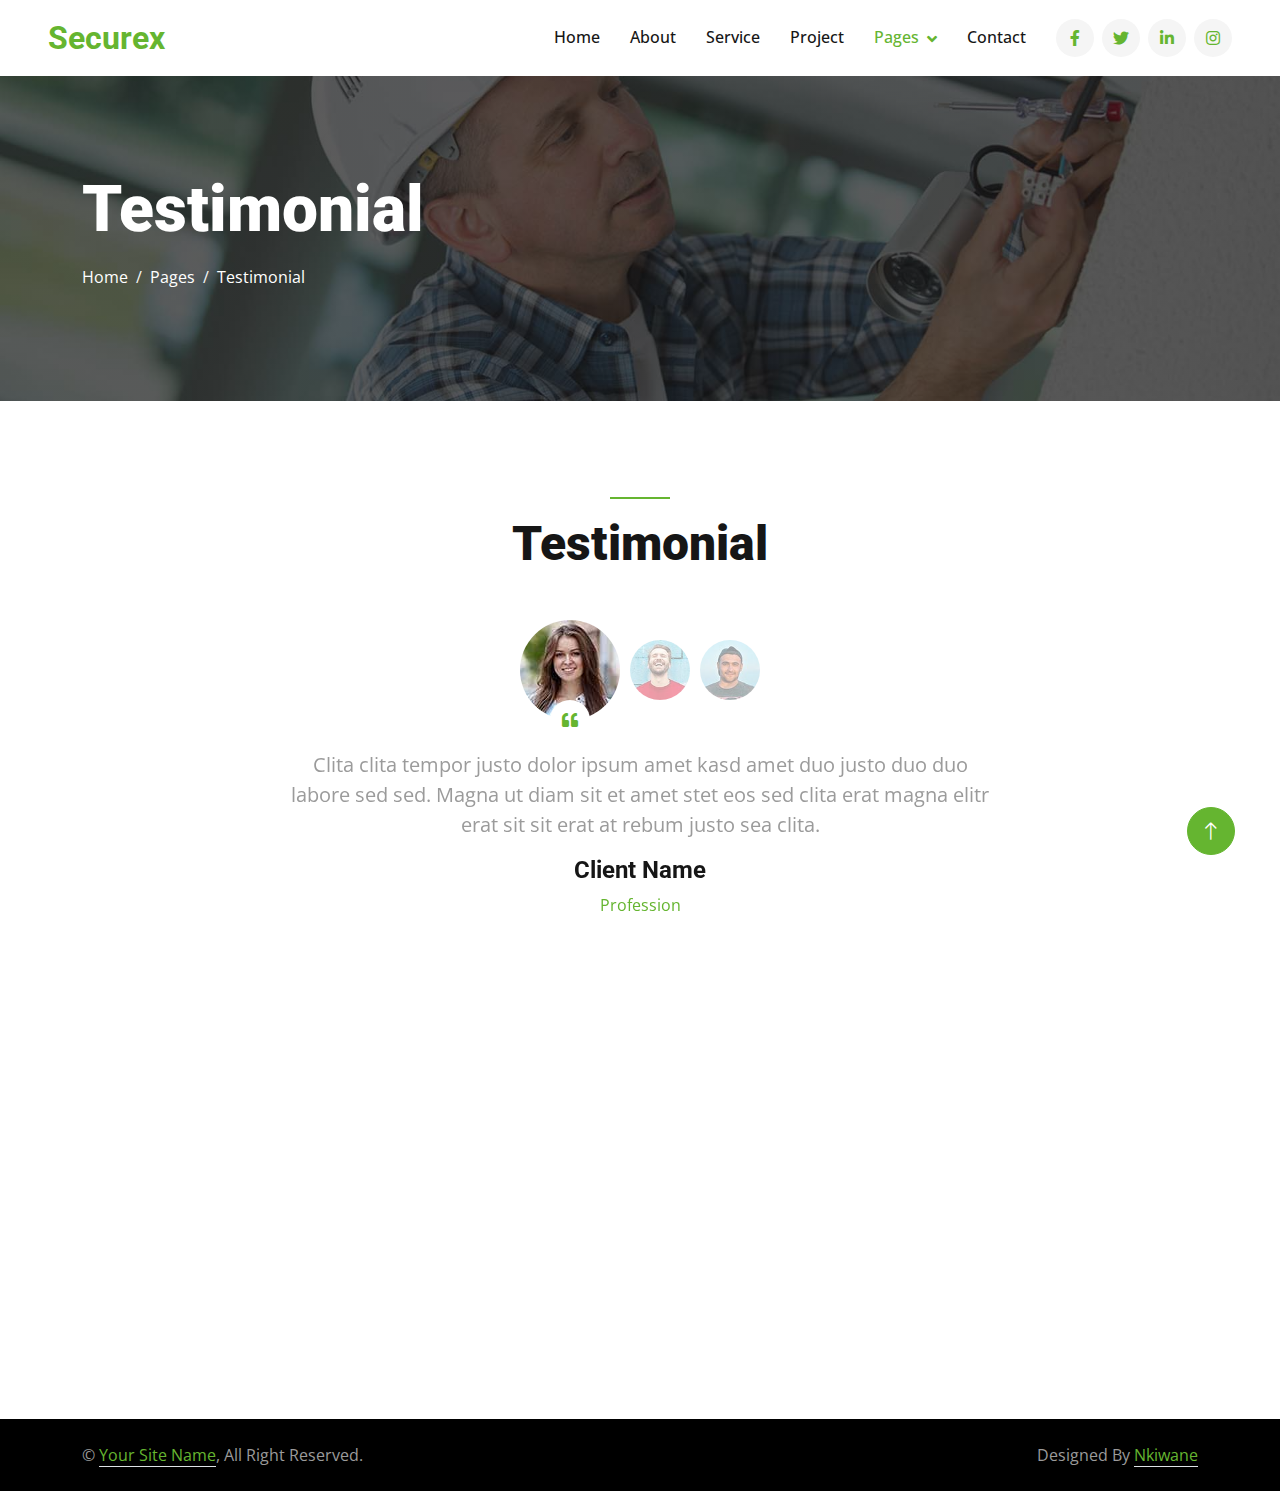
<file: testimonial.html>
<!DOCTYPE html>
<html lang="en">

<head>
    <meta charset="utf-8">
    <title>Beyond Orion Pvt Ltd Testimonies</title>
    <meta content="width=device-width, initial-scale=1.0" name="viewport">
    <meta content="" name="keywords">
    <meta content="" name="description">

    <!-- Favicon -->
    <link href="img/favicon.ico" rel="icon">

    <!-- Google Web Fonts -->
    <link rel="preconnect" href="https://fonts.googleapis.com">
    <link rel="preconnect" href="https://fonts.gstatic.com" crossorigin>
    <link href="https://fonts.googleapis.com/css2?family=Open+Sans:wght@400;500&family=Roboto:wght@500;700;900&display=swap" rel="stylesheet"> 

    <!-- Icon Font Stylesheet -->
    <link href="https://cdnjs.cloudflare.com/ajax/libs/font-awesome/5.10.0/css/all.min.css" rel="stylesheet">
    <link href="https://cdn.jsdelivr.net/npm/bootstrap-icons@1.4.1/font/bootstrap-icons.css" rel="stylesheet">

    <!-- Libraries Stylesheet -->
    <link href="lib/animate/animate.min.css" rel="stylesheet">
    <link href="lib/owlcarousel/assets/owl.carousel.min.css" rel="stylesheet">
    <link href="lib/lightbox/css/lightbox.min.css" rel="stylesheet">

    <!-- Customized Bootstrap Stylesheet -->
    <link href="css/bootstrap.min.css" rel="stylesheet">

    <!-- Template Stylesheet -->
    <link href="css/style.css" rel="stylesheet">
</head>

<body>
    <!-- Spinner Start -->
    <div id="spinner" class="show bg-white position-fixed translate-middle w-100 vh-100 top-50 start-50 d-flex align-items-center justify-content-center">
        <div class="spinner-border text-primary" style="width: 3rem; height: 3rem;" role="status">
            <span class="sr-only">Loading...</span>
        </div>
    </div>
    <!-- Spinner End -->


    <!-- Topbar Start -->
 
    <!-- Topbar End -->


    <!-- Navbar Start -->
    <nav class="navbar navbar-expand-lg bg-white navbar-light sticky-top p-0 px-4 px-lg-5">
        <a href="index.html" class="navbar-brand d-flex align-items-center">
            <h2 class="m-0 text-primary">Securex</h2>
        </a>
        <button type="button" class="navbar-toggler" data-bs-toggle="collapse" data-bs-target="#navbarCollapse">
            <span class="navbar-toggler-icon"></span>
        </button>
        <div class="collapse navbar-collapse" id="navbarCollapse">
            <div class="navbar-nav ms-auto py-4 py-lg-0">
                <a href="index.html" class="nav-item nav-link">Home</a>
                <a href="about.html" class="nav-item nav-link">About</a>
                <a href="service.html" class="nav-item nav-link">Service</a>
                <a href="project.html" class="nav-item nav-link">Project</a>
                <div class="nav-item dropdown">
                    <a href="#" class="nav-link dropdown-toggle active" data-bs-toggle="dropdown">Pages</a>
                    <div class="dropdown-menu rounded-0 rounded-bottom m-0">
                        <a href="feature.html" class="dropdown-item">Feature</a>
                        <a href="quote.html" class="dropdown-item">Free Quote</a>
                        <a href="team.html" class="dropdown-item">Our Team</a>
                        <a href="testimonial.html" class="dropdown-item active">Testimonial</a>
                        <a href="404.html" class="dropdown-item">404 Page</a>
                    </div>
                </div>
                <a href="contact.html" class="nav-item nav-link">Contact</a>
            </div>
            <div class="h-100 d-lg-inline-flex align-items-center d-none">
                <a class="btn btn-square rounded-circle bg-light text-primary me-2" href=""><i class="fab fa-facebook-f"></i></a>
                <a class="btn btn-square rounded-circle bg-light text-primary me-2" href=""><i class="fab fa-twitter"></i></a>
                <a class="btn btn-square rounded-circle bg-light text-primary me-2" href=""><i class="fab fa-linkedin-in"></i></a>
                <a class="btn btn-square rounded-circle bg-light text-primary me-0" href=""><i class="fab fa-instagram"></i></a>
            </div>
        </div>
    </nav>
    <!-- Navbar End -->


    <!-- Page Header Start -->
    <div class="container-fluid page-header py-5 mb-5">
        <div class="container py-5">
            <h1 class="display-3 text-white mb-3 animated slideInDown">Testimonial</h1>
            <nav aria-label="breadcrumb animated slideInDown">
                <ol class="breadcrumb">
                    <li class="breadcrumb-item"><a class="text-white" href="#">Home</a></li>
                    <li class="breadcrumb-item"><a class="text-white" href="#">Pages</a></li>
                    <li class="breadcrumb-item text-white active" aria-current="page">Testimonial</li>
                </ol>
            </nav>
        </div>
    </div>
    <!-- Page Header End -->


    <!-- Testimonial Start -->
    <div class="container-xxl py-5 wow fadeInUp" data-wow-delay="0.1s">
        <div class="container">
            <div class="text-center wow fadeInUp" data-wow-delay="0.1s">
                <div class="bg-primary mb-3 mx-auto" style="width: 60px; height: 2px;"></div>
                <h1 class="display-5 mb-5">Testimonial</h1>
            </div>
            <div class="owl-carousel testimonial-carousel wow fadeInUp" data-wow-delay="0.1s">
                <div class="testimonial-item text-center" data-dot="<img class='img-fluid' src='img/testimonial-1.jpg' alt=''>">
                    <p class="fs-5">Clita clita tempor justo dolor ipsum amet kasd amet duo justo duo duo labore sed sed. Magna ut diam sit et amet stet eos sed clita erat magna elitr erat sit sit erat at rebum justo sea clita.</p>
                    <h4>Client Name</h4>
                    <span class="text-primary">Profession</span>
                </div>
                <div class="testimonial-item text-center" data-dot="<img class='img-fluid' src='img/testimonial-2.jpg' alt=''>">
                    <p class="fs-5">Clita clita tempor justo dolor ipsum amet kasd amet duo justo duo duo labore sed sed. Magna ut diam sit et amet stet eos sed clita erat magna elitr erat sit sit erat at rebum justo sea clita.</p>
                    <h4>Client Name</h4>
                    <span class="text-primary">Profession</span>
                </div>
                <div class="testimonial-item text-center" data-dot="<img class='img-fluid' src='img/testimonial-3.jpg' alt=''>">
                    <p class="fs-5">Clita clita tempor justo dolor ipsum amet kasd amet duo justo duo duo labore sed sed. Magna ut diam sit et amet stet eos sed clita erat magna elitr erat sit sit erat at rebum justo sea clita.</p>
                    <h4>Client Name</h4>
                    <span class="text-primary">Profession</span>
                </div>
            </div>
        </div>
    </div>
    <!-- Testimonial End -->
        

    <!-- Footer Start -->
    <div class="container-fluid bg-dark text-secondary footer mt-5 py-5 wow fadeIn" data-wow-delay="0.1s">
        <div class="container py-5">
            <div class="row g-5">
                <div class="col-lg-3 col-md-6">
                    <h5 class="text-light mb-4">Address</h5>
                    <p class="mb-2"><i class="fa fa-map-marker-alt me-3"></i>Piet Street, South Africa , USA</p>
                    <p class="mb-2"><i class="fa fa-phone-alt me-3"></i>+012 345 67890</p>
                    <p class="mb-2"><i class="fa fa-envelope me-3"></i>info@example.com</p>
                    <div class="d-flex pt-2">
                        <a class="btn btn-square btn-outline-secondary rounded-circle me-2" href=""><i class="fab fa-twitter"></i></a>
                        <a class="btn btn-square btn-outline-secondary rounded-circle me-2" href=""><i class="fab fa-facebook-f"></i></a>
                        <a class="btn btn-square btn-outline-secondary rounded-circle me-2" href=""><i class="fab fa-youtube"></i></a>
                        <a class="btn btn-square btn-outline-secondary rounded-circle me-2" href=""><i class="fab fa-linkedin-in"></i></a>
                    </div>
                </div>
                <div class="col-lg-3 col-md-6">
                    <h5 class="text-light mb-4">Services</h5>
                    <a class="btn btn-link" href="">Business Security</a>
                    <a class="btn btn-link" href="">Fire Detection</a>
                    <a class="btn btn-link" href="">Alarm Systems</a>
                    <a class="btn btn-link" href="">CCTV & Video</a>
                    <a class="btn btn-link" href="">Smart Home</a>
                </div>
                <div class="col-lg-3 col-md-6">
                    <h5 class="text-light mb-4">Quick Links</h5>
                    <a class="btn btn-link" href="">About Us</a>
                    <a class="btn btn-link" href="">Contact Us</a>
                    <a class="btn btn-link" href="">Our Services</a>
                    <a class="btn btn-link" href="">Terms & Condition</a>
                    <a class="btn btn-link" href="">Support</a>
                </div>
                <div class="col-lg-3 col-md-6">
                    <h5 class="text-light mb-4">Newsletter</h5>
                    <p>Dolor amet sit justo amet elitr clita ipsum elitr est.</p>
                    <div class="position-relative w-100">
                        <input class="form-control bg-transparent border-secondary w-100 py-3 ps-4 pe-5" type="text" placeholder="Your email">
                        <button type="button" class="btn btn-primary py-2 position-absolute top-0 end-0 mt-2 me-2">SignUp</button>
                    </div>
                </div>
            </div>
        </div>
    </div>
    <!-- Footer End -->


    <!-- Copyright Start -->
    <div class="container-fluid py-4" style="background: #000000;">
        <div class="container">
            <div class="row">
                <div class="col-md-6 text-center text-md-start mb-3 mb-md-0">
                    &copy; <a class="border-bottom" href="#">Your Site Name</a>, All Right Reserved.
                </div>
                <div class="col-md-6 text-center text-md-end">
                    <!--/*** This template is free as long as you keep the footer author’s credit link/attribution link/backlink. If you'd like to use the template without the footer author’s credit link/attribution link/backlink, you can purchase the Credit Removal License from "https://htmlcodex.com/credit-removal". Thank you for your support. ***/-->
                    Designed By <a class="border-bottom" href="https://htmlcodex.com">Nkiwane</a>
                </div>
            </div>
        </div>
    </div>
    <!-- Copyright End -->


    <!-- Back to Top -->
    <a href="#" class="btn btn-lg btn-primary btn-lg-square rounded-circle back-to-top"><i class="bi bi-arrow-up"></i></a>


    <!-- JavaScript Libraries -->
    <script src="https://code.jquery.com/jquery-3.4.1.min.js"></script>
    <script src="https://cdn.jsdelivr.net/npm/bootstrap@5.0.0/dist/js/bootstrap.bundle.min.js"></script>
    <script src="lib/wow/wow.min.js"></script>
    <script src="lib/easing/easing.min.js"></script>
    <script src="lib/waypoints/waypoints.min.js"></script>
    <script src="lib/counterup/counterup.min.js"></script>
    <script src="lib/owlcarousel/owl.carousel.min.js"></script>
    <script src="lib/isotope/isotope.pkgd.min.js"></script>
    <script src="lib/lightbox/js/lightbox.min.js"></script>

    <!-- Template Javascript -->
    <script src="js/main.js"></script>
</body>

</html>
</file>
<file: css/style.css>
/********** Template CSS **********/
:root {
    --primary: #65B530;
    --secondary: #9B9B9B;
    --light: #F5F5F5;
    --dark: #161616;
}

.fw-medium {
    font-weight: 500 !important;
}

.fw-bold {
    font-weight: 700 !important;
}

.fw-black {
    font-weight: 900 !important;
}

.back-to-top {
    position: fixed;
    display: none;
    right: 45px;
    bottom: 45px;
    z-index: 99;
}


/*** Spinner ***/
#spinner {
    opacity: 0;
    visibility: hidden;
    transition: opacity .5s ease-out, visibility 0s linear .5s;
    z-index: 99999;
}

#spinner.show {
    transition: opacity .5s ease-out, visibility 0s linear 0s;
    /**visibility: visible;**/
    opacity: 1;
}


/*** Button ***/
.btn {
    font-weight: 500;
    transition: .5s;
}

.btn.btn-primary {
    color: #FFFFFF;
}

.btn-square {
    width: 38px;
    height: 38px;
}

.btn-sm-square {
    width: 32px;
    height: 32px;
}

.btn-lg-square {
    width: 48px;
    height: 48px;
}

.btn-square,
.btn-sm-square,
.btn-lg-square {
    padding: 0;
    display: flex;
    align-items: center;
    justify-content: center;
    font-weight: normal;
}

/*** Navbar ***/
.navbar.sticky-top {
    top: -100px;
    transition: .5s;
}

.navbar .navbar-brand {
    height: 75px;
}

.navbar .navbar-nav .nav-link {
    margin-right: 30px;
    padding: 25px 0;
    color: var(--dark);
    font-weight: 500;
    outline: none;
}

.navbar .navbar-nav .nav-link:hover,
.navbar .navbar-nav .nav-link.active {
    color: var(--primary);
}

.navbar .dropdown-toggle::after {
    border: none;
    content: "\f107";
    font-family: "Font Awesome 5 Free";
    font-weight: 900;
    vertical-align: middle;
    margin-left: 8px;
}

@media (max-width: 991.98px) {
    .navbar .navbar-nav .nav-link  {
        margin-right: 0;
        padding: 10px 0;
    }

    .navbar .navbar-nav {
        border-top: 1px solid #EEEEEE;
    }
}

@media (min-width: 992px) {
    .navbar .nav-item .dropdown-menu {
        display: block;
        border: none;
        margin-top: 0;
        top: 150%;
        opacity: 0;
        visibility: hidden;
        transition: .5s;
    }

    .navbar .nav-item:hover .dropdown-menu {
        top: 100%;
        visibility: visible;
        transition: .5s;
        opacity: 1;
    }
}

.navbar .btn:hover {
    color: #FFFFFF !important;
    background: var(--primary) !important;
}


/*** Header ***/
.header-carousel .carousel-inner {
    position: absolute;
    width: 100%;
    height: 100%;
    top: 0;
    left: 0;
    display: flex;
    align-items: center;
    background: rgba(22, 22, 22, .7);
}

@media (max-width: 768px) {
    .header-carousel .owl-carousel-item {
        position: relative;
        min-height: 500px;
    }
    
    .header-carousel .owl-carousel-item img {
        position: absolute;
        width: 100%;
        height: 100%;
        object-fit: cover;
    }

    .header-carousel .owl-carousel-item h5,
    .header-carousel .owl-carousel-item p {
        font-size: 14px !important;
        font-weight: 400 !important;
    }

    .header-carousel .owl-carousel-item h1 {
        font-size: 30px;
        font-weight: 600;
    }
}

.header-carousel .owl-nav {
    position: absolute;
    width: 200px;
    height: 45px;
    bottom: 30px;
    left: 50%;
    transform: translateX(-50%);
    display: flex;
    justify-content: space-between;
}

.header-carousel .owl-nav .owl-prev,
.header-carousel .owl-nav .owl-next {
    width: 45px;
    height: 45px;
    display: flex;
    align-items: center;
    justify-content: center;
    color: #FFFFFF;
    background: transparent;
    border: 1px solid #FFFFFF;
    border-radius: 45px;
    font-size: 22px;
    transition: .5s;
}

.header-carousel .owl-nav .owl-prev:hover,
.header-carousel .owl-nav .owl-next:hover {
    background: var(--primary);
    border-color: var(--primary);
}

.header-carousel .owl-dots {
    position: absolute;
    height: 45px;
    bottom: 30px;
    left: 50%;
    transform: translateX(-50%);
    display: flex;
    align-items: center;
    justify-content: center;
}

.header-carousel .owl-dot {
    position: relative;
    display: inline-block;
    margin: 0 5px;
    width: 15px;
    height: 15px;
    background: transparent;
    border: 1px solid #FFFFFF;
    border-radius: 15px;
    transition: .5s;
}

.header-carousel .owl-dot::after {
    position: absolute;
    content: "";
    width: 5px;
    height: 5px;
    top: 4px;
    left: 4px;
    background: #FFFFFF;
    border-radius: 5px;
}

.header-carousel .owl-dot.active {
    background: var(--primary);
    border-color: var(--primary);
}

.page-header {
    background: linear-gradient(rgba(22, 22, 22, .7), rgba(22, 22, 22, .7)), url(../img/carousel-1.jpg) center center no-repeat;
    background-size: cover;
}

.breadcrumb-item + .breadcrumb-item::before {
    color: var(--light);
}


/*** About ***/
@media (min-width: 992px) {
    .container.about {
        max-width: 100% !important;
    }

    .about-text  {
        padding-right: calc(((100% - 960px) / 2) + .75rem);
    }
}

@media (min-width: 1200px) {
    .about-text  {
        padding-right: calc(((100% - 1140px) / 2) + .75rem);
    }
}

@media (min-width: 1400px) {
    .about-text  {
        padding-right: calc(((100% - 1320px) / 2) + .75rem);
    }
}


/*** Service ***/
.service-row {
    box-shadow: 0 0 45px rgba(0, 0, 0, .08);
}

.service-item {
    border-color: rgba(0, 0, 0, .03) !important;
}

.service-item .btn {
    width: 38px;
    height: 38px;
    display: inline-flex;
    align-items: center;
    color: #FFFFFF;
    background: var(--primary);
    border-radius: 38px;
    white-space: nowrap;
    overflow: hidden;
    transition: .5s;
}

.service-item:hover .btn {
    width: 140px;
}


/*** Feature ***/
@media (min-width: 992px) {
    .container.feature {
        max-width: 100% !important;
    }

    .feature-text  {
        padding-left: calc(((100% - 960px) / 2) + .75rem);
    }
}

@media (min-width: 1200px) {
    .feature-text  {
        padding-left: calc(((100% - 1140px) / 2) + .75rem);
    }
}

@media (min-width: 1400px) {
    .feature-text  {
        padding-left: calc(((100% - 1320px) / 2) + .75rem);
    }
}


/*** Project Portfolio ***/
#portfolio-flters li {
    display: inline-block;
    font-weight: 500;
    color: var(--dark);
    cursor: pointer;
    transition: .5s;
    border-bottom: 2px solid transparent;
}

#portfolio-flters li:hover,
#portfolio-flters li.active {
    color: var(--primary);
    border-color: var(--primary);
}

.portfolio-inner {
    position: relative;
    overflow: hidden;
    box-shadow: 0 0 45px rgba(0, 0, 0, .07);
}

.portfolio-inner img {
    transition: .5s;
}

.portfolio-inner:hover img {
    transform: scale(1.1);
}

.portfolio-inner .portfolio-text {
    position: absolute;
    width: 100%;
    left: 0;
    bottom: -50px;
    opacity: 0;
    transition: .5s;
}

.portfolio-inner:hover .portfolio-text {
    bottom: 0;
    opacity: 1;
}


/*** Quote ***/
@media (min-width: 992px) {
    .container.quote {
        max-width: 100% !important;
    }

    .quote-text  {
        padding-right: calc(((100% - 960px) / 2) + .75rem);
    }
}

@media (min-width: 1200px) {
    .quote-text  {
        padding-right: calc(((100% - 1140px) / 2) + .75rem);
    }
}

@media (min-width: 1400px) {
    .quote-text  {
        padding-right: calc(((100% - 1320px) / 2) + .75rem);
    }
}


/*** Team ***/
.team-item {
    box-shadow: 0 0 45px rgba(0, 0, 0, .08);
}

.team-item img {
    transition: .5s;
}

.team-item:hover img {
    transform: scale(1.1);
}

.team-item .team-social {
    position: absolute;
    width: 0;
    height: 0;
    top: 50%;
    left: 50%;
    display: flex;
    align-items: center;
    justify-content: center;
    background: rgba(22, 22, 22, .7);
    opacity: 0;
    transition: .5s;
}

.team-item:hover .team-social {
    width: 100%;
    height: 100%;
    top: 0;
    left: 0;
    opacity: 1;
}

.team-item .team-social .btn {
    opacity: 0;
}

.team-item:hover .team-social .btn {
    opacity: 1;
}


/*** Testimonial ***/
.testimonial-carousel {
    display: flex !important;
    flex-direction: column-reverse;
    max-width: 700px;
    margin: 0 auto;
}

.testimonial-carousel .owl-dots {
    height: 100px;
    display: flex;
    align-items: center;
    justify-content: center;
    margin-bottom: 30px;
}

.testimonial-carousel .owl-dots .owl-dot {
    position: relative;
    width: 60px;
    height: 60px;
    margin: 0 5px;
    transition: .5s;
}

.testimonial-carousel .owl-dots .owl-dot.active {
    width: 100px;
    height: 100px;
}

.testimonial-carousel .owl-dots .owl-dot::after {
    position: absolute;
    width: 40px;
    height: 40px;
    bottom: -20px;
    left: 50%;
    transform: translateX(-50%);
    display: flex;
    align-items: center;
    justify-content: center;
    content: "\f10d";
    font-family: "Font Awesome 5 Free";
    font-weight: 900;
    color: var(--primary);
    background: #FFFFFF;
    border-radius: 40px;
    transition: .5s;
    opacity: 0;
}

.testimonial-carousel .owl-dots .owl-dot.active::after {
    opacity: 1;
}

.testimonial-carousel .owl-dots .owl-dot img {
    border-radius: 60px;
    opacity: .4;
    transition: .5s;
}

.testimonial-carousel .owl-dots .owl-dot.active img {
    opacity: 1;
}


/*** Contact ***/
@media (min-width: 992px) {
    .container.contact {
        max-width: 100% !important;
    }

    .contact-text  {
        padding-left: calc(((100% - 960px) / 2) + .75rem);
    }
}

@media (min-width: 1200px) {
    .contact-text  {
        padding-left: calc(((100% - 1140px) / 2) + .75rem);
    }
}

@media (min-width: 1400px) {
    .contact-text  {
        padding-left: calc(((100% - 1320px) / 2) + .75rem);
    }
}


/*** Footer ***/
.footer .btn.btn-link {
    display: block;
    margin-bottom: 5px;
    padding: 0;
    text-align: left;
    color: var(--secondary);
    font-weight: normal;
    text-transform: capitalize;
    transition: .3s;
}

.footer .btn.btn-link::before {
    position: relative;
    content: "\f105";
    font-family: "Font Awesome 5 Free";
    font-weight: 900;
    margin-right: 10px;
}

.footer .btn.btn-link:hover {
    color: var(--primary);
    letter-spacing: 1px;
    box-shadow: none;
}
</file>
